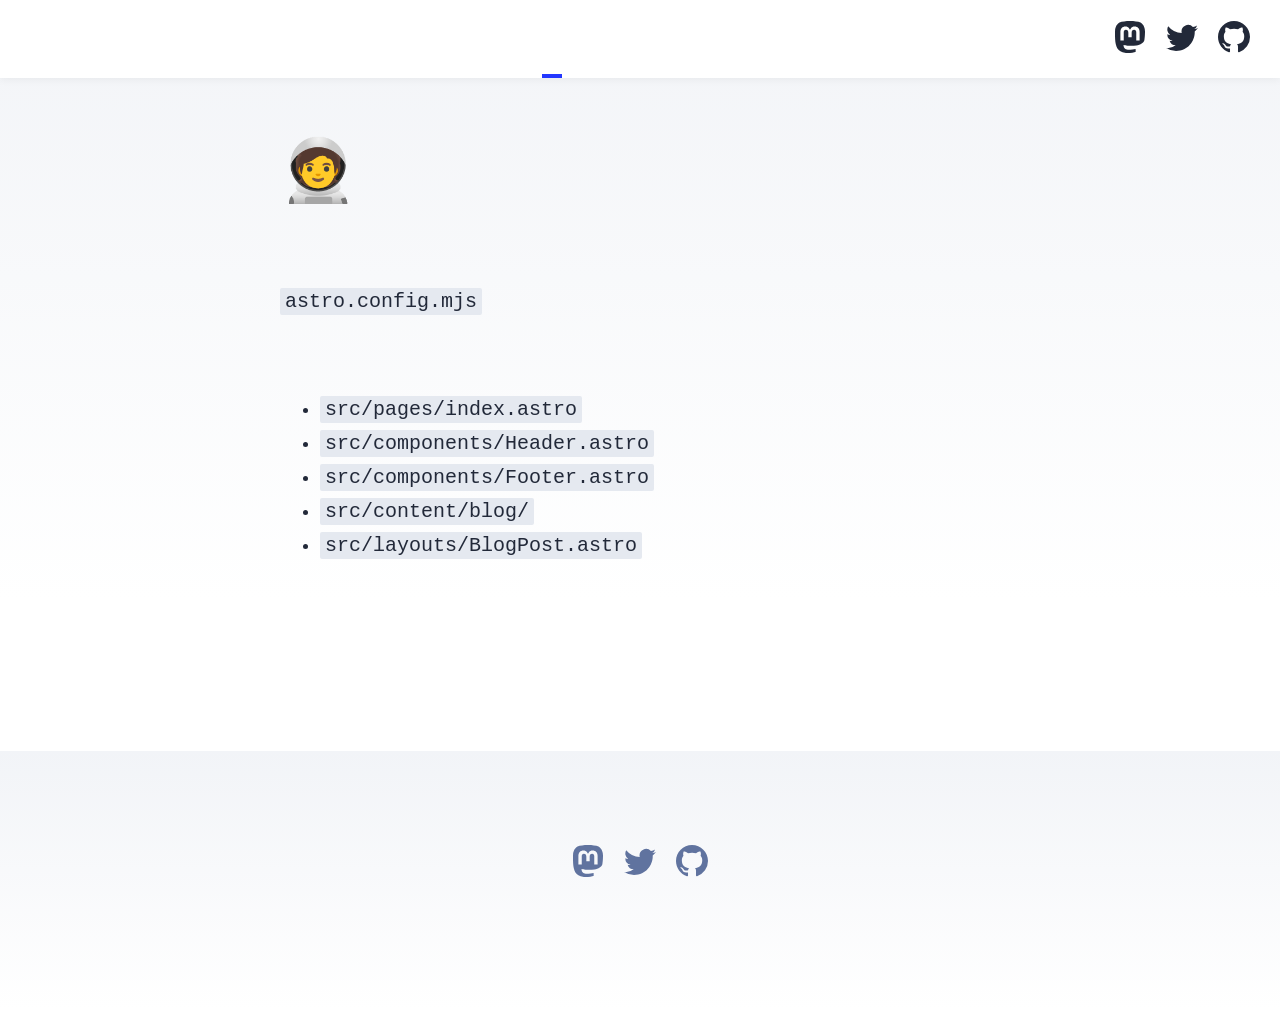
<file: index.html>
<!DOCTYPE html><html lang="en"><head><!-- Global Metadata --><meta charset="utf-8"><meta name="viewport" content="width=device-width,initial-scale=1"><link rel="icon" type="image/svg+xml" href="/favicon.svg"><link rel="icon" href="/favicon.ico"><link rel="sitemap" href="/sitemap-index.xml"><link rel="alternate" type="application/rss+xml" title="Astro Blog" href="https://example.com/rss.xml"><meta name="generator" content="Astro v7.1.3"><style>@font-face{font-family:Atkinson-c7f4c4e8b285552f;src:url("/_astro/fonts/89758defcfa85239.woff") format("woff");font-display:swap;font-weight:400;font-style:normal;}@font-face{font-family:Atkinson-c7f4c4e8b285552f;src:url("/_astro/fonts/14aa8dd5744dd4bc.woff") format("woff");font-display:swap;font-weight:700;font-style:normal;}@font-face{font-family:"Atkinson-c7f4c4e8b285552f fallback: Arial";src:local("Arial");font-display:swap;font-weight:400;font-style:normal;size-adjust:99.3717%;ascent-override:80.1033%;descent-override:25.2587%;line-gap-override:0%;}@font-face{font-family:"Atkinson-c7f4c4e8b285552f fallback: Arial Bold";src:local("Arial Bold");font-display:swap;font-weight:700;font-style:normal;size-adjust:92.2954%;ascent-override:86.2448%;descent-override:27.1953%;line-gap-override:0%;}:root{--font-atkinson:Atkinson-c7f4c4e8b285552f,"Atkinson-c7f4c4e8b285552f fallback: Arial","Atkinson-c7f4c4e8b285552f fallback: Arial Bold",sans-serif;}</style><link rel="preload" href="/_astro/fonts/89758defcfa85239.woff" as="font" type="font/woff" crossorigin><link rel="preload" href="/_astro/fonts/14aa8dd5744dd4bc.woff" as="font" type="font/woff" crossorigin><!-- Canonical URL --><link rel="canonical" href="https://example.com/"><!-- Primary Meta Tags --><title>Astro Blog</title><meta name="description" content="Welcome to my website!"><!-- Open Graph / Facebook --><meta property="og:type" content="website"><meta property="og:url" content="https://example.com/"><meta property="og:title" content="Astro Blog"><meta property="og:description" content="Welcome to my website!"><meta property="og:image" content="https://example.com/_astro/blog-placeholder-1.Bx0Zcyzv.jpg"><!-- Twitter --><meta name="twitter:card" content="summary_large_image"><style>:root{--accent:#2337ff;--accent-dark:#000d8a;--black:15, 18, 25;--gray:96, 115, 159;--gray-light:229, 233, 240;--gray-dark:34, 41, 57;--gray-gradient:rgba(var(--gray-light), 50%), #fff;--box-shadow:0 2px 6px rgba(var(--gray), 25%), 0 8px 24px rgba(var(--gray), 33%), 0 16px 32px rgba(var(--gray), 33%)}body{font-family:var(--font-atkinson);text-align:left;background:linear-gradient(var(--gray-gradient)) no-repeat;word-wrap:break-word;overflow-wrap:break-word;color:rgb(var(--gray-dark));background-size:100% 600px;margin:0;padding:0;font-size:20px;line-height:1.7}main{width:720px;max-width:calc(100% - 2em);margin:auto;padding:3em 1em}h1,h2,h3,h4,h5,h6{color:rgb(var(--black));margin:0 0 .5rem;line-height:1.2}h1{font-size:3.052em}h2{font-size:2.441em}h3{font-size:1.953em}h4{font-size:1.563em}h5{font-size:1.25em}strong,b{font-weight:700}a,a:hover{color:var(--accent)}p{margin-bottom:1em}.prose p{margin-bottom:2em}textarea{width:100%;font-size:16px}input{font-size:16px}table{width:100%}img{border-radius:8px;max-width:100%;height:auto}code{background-color:rgb(var(--gray-light));border-radius:2px;padding:2px 5px}pre{border-radius:8px;padding:1.5em}pre>code{all:unset}blockquote{border-left:4px solid var(--accent);margin:0;padding:0 0 0 20px;font-size:1.333em}hr{border:none;border-top:1px solid rgb(var(--gray-light))}@media (width<=720px){body{font-size:18px}main{padding:1em}}.sr-only{clip:rect(1px 1px 1px 1px);clip:rect(1px, 1px, 1px, 1px);clip-path:inset(50%);white-space:nowrap;border:0;width:1px;height:1px;margin:0;padding:0;overflow:hidden;position:absolute!important}footer[data-astro-cid-jo6i4kqk]{background:linear-gradient(var(--gray-gradient)) no-repeat;color:rgb(var(--gray));text-align:center;padding:2em 1em 6em}.social-links[data-astro-cid-jo6i4kqk]{justify-content:center;gap:1em;margin-top:1em;display:flex}.social-links[data-astro-cid-jo6i4kqk] a[data-astro-cid-jo6i4kqk]{color:rgb(var(--gray));text-decoration:none}.social-links[data-astro-cid-jo6i4kqk] a[data-astro-cid-jo6i4kqk]:hover{color:rgb(var(--gray-dark))}header[data-astro-cid-nen7h5rs]{box-shadow:0 2px 8px rgba(var(--black), 5%);background:#fff;margin:0;padding:0 1em}h2[data-astro-cid-nen7h5rs]{margin:0;font-size:1em}h2[data-astro-cid-nen7h5rs] a[data-astro-cid-nen7h5rs],h2[data-astro-cid-nen7h5rs] a[data-astro-cid-nen7h5rs].active{text-decoration:none}nav[data-astro-cid-nen7h5rs]{justify-content:space-between;align-items:center;display:flex}nav[data-astro-cid-nen7h5rs] a[data-astro-cid-nen7h5rs]{color:var(--black);border-bottom:4px solid #0000;padding:1em .5em;text-decoration:none}nav[data-astro-cid-nen7h5rs] a[data-astro-cid-nen7h5rs].active{border-bottom-color:var(--accent);text-decoration:none}.social-links[data-astro-cid-nen7h5rs],.social-links[data-astro-cid-nen7h5rs] a[data-astro-cid-nen7h5rs]{display:flex}@media (width<=720px){.social-links[data-astro-cid-nen7h5rs]{display:none}}
a[data-astro-cid-evkijfd6]{text-decoration:none;display:inline-block}a[data-astro-cid-evkijfd6].active{font-weight:bolder;text-decoration:underline}
</style></head><body><header data-astro-cid-nen7h5rs><nav data-astro-cid-nen7h5rs><h2 data-astro-cid-nen7h5rs><a href="/" data-astro-cid-nen7h5rs>Astro Blog</a></h2><div class="internal-links" data-astro-cid-nen7h5rs><a href="/" class="active" data-astro-cid-nen7h5rs="true" data-astro-cid-evkijfd6>Home</a><a href="/blog" data-astro-cid-nen7h5rs="true" data-astro-cid-evkijfd6>Blog</a><a href="/about" data-astro-cid-nen7h5rs="true" data-astro-cid-evkijfd6>About</a></div><div class="social-links" data-astro-cid-nen7h5rs><a href="https://m.webtoo.ls/@astro" target="_blank" data-astro-cid-nen7h5rs><span class="sr-only" data-astro-cid-nen7h5rs>Follow Astro on Mastodon</span><svg viewBox="0 0 16 16" aria-hidden="true" width="32" height="32" data-astro-cid-nen7h5rs><path fill="currentColor" d="M11.19 12.195c2.016-.24 3.77-1.475 3.99-2.603.348-1.778.32-4.339.32-4.339 0-3.47-2.286-4.488-2.286-4.488C12.062.238 10.083.017 8.027 0h-.05C5.92.017 3.942.238 2.79.765c0 0-2.285 1.017-2.285 4.488l-.002.662c-.004.64-.007 1.35.011 2.091.083 3.394.626 6.74 3.78 7.57 1.454.383 2.703.463 3.709.408 1.823-.1 2.847-.647 2.847-.647l-.06-1.317s-1.303.41-2.767.36c-1.45-.05-2.98-.156-3.215-1.928a3.614 3.614 0 0 1-.033-.496s1.424.346 3.228.428c1.103.05 2.137-.064 3.188-.189zm1.613-2.47H11.13v-4.08c0-.859-.364-1.295-1.091-1.295-.804 0-1.207.517-1.207 1.541v2.233H7.168V5.89c0-1.024-.403-1.541-1.207-1.541-.727 0-1.091.436-1.091 1.296v4.079H3.197V5.522c0-.859.22-1.541.66-2.046.456-.505 1.052-.764 1.793-.764.856 0 1.504.328 1.933.983L8 4.39l.417-.695c.429-.655 1.077-.983 1.934-.983.74 0 1.336.259 1.791.764.442.505.661 1.187.661 2.046v4.203z" data-astro-cid-nen7h5rs></path></svg></a><a href="https://twitter.com/astrodotbuild" target="_blank" data-astro-cid-nen7h5rs><span class="sr-only" data-astro-cid-nen7h5rs>Follow Astro on Twitter</span><svg viewBox="0 0 16 16" aria-hidden="true" width="32" height="32" data-astro-cid-nen7h5rs><path fill="currentColor" d="M5.026 15c6.038 0 9.341-5.003 9.341-9.334 0-.14 0-.282-.006-.422A6.685 6.685 0 0 0 16 3.542a6.658 6.658 0 0 1-1.889.518 3.301 3.301 0 0 0 1.447-1.817 6.533 6.533 0 0 1-2.087.793A3.286 3.286 0 0 0 7.875 6.03a9.325 9.325 0 0 1-6.767-3.429 3.289 3.289 0 0 0 1.018 4.382A3.323 3.323 0 0 1 .64 6.575v.045a3.288 3.288 0 0 0 2.632 3.218 3.203 3.203 0 0 1-.865.115 3.23 3.23 0 0 1-.614-.057 3.283 3.283 0 0 0 3.067 2.277A6.588 6.588 0 0 1 .78 13.58a6.32 6.32 0 0 1-.78-.045A9.344 9.344 0 0 0 5.026 15z" data-astro-cid-nen7h5rs></path></svg></a><a href="https://github.com/withastro/astro" target="_blank" data-astro-cid-nen7h5rs><span class="sr-only" data-astro-cid-nen7h5rs>Go to Astro's GitHub repo</span><svg viewBox="0 0 16 16" aria-hidden="true" width="32" height="32" data-astro-cid-nen7h5rs><path fill="currentColor" d="M8 0C3.58 0 0 3.58 0 8c0 3.54 2.29 6.53 5.47 7.59.4.07.55-.17.55-.38 0-.19-.01-.82-.01-1.49-2.01.37-2.53-.49-2.69-.94-.09-.23-.48-.94-.82-1.13-.28-.15-.68-.52-.01-.53.63-.01 1.08.58 1.23.82.72 1.21 1.87.87 2.33.66.07-.52.28-.87.51-1.07-1.78-.2-3.64-.89-3.64-3.95 0-.87.31-1.59.82-2.15-.08-.2-.36-1.02.08-2.12 0 0 .67-.21 2.2.82.64-.18 1.32-.27 2-.27.68 0 1.36.09 2 .27 1.53-1.04 2.2-.82 2.2-.82.44 1.1.16 1.92.08 2.12.51.56.82 1.27.82 2.15 0 3.07-1.87 3.75-3.65 3.95.29.25.54.73.54 1.48 0 1.07-.01 1.93-.01 2.2 0 .21.15.46.55.38A8.012 8.012 0 0 0 16 8c0-4.42-3.58-8-8-8z" data-astro-cid-nen7h5rs></path></svg></a></div></nav></header><main><h1>🧑‍🚀 Hello, Astronaut!</h1><p>Welcome to the official <a href="https://astro.build/">Astro</a> blog starter template. This template serves as a lightweight, minimally-styled starting point for anyone looking to build a personal website, blog, or portfolio with Astro.</p><p>This template comes with a few integrations already configured in your<code>astro.config.mjs</code> file. You can customize your setup with<a href="https://astro.build/integrations">Astro Integrations</a> to add tools like Tailwind, React, or Vue to your project.</p><p>Here are a few ideas on how to get started with the template:</p><ul><li>Edit this page in <code>src/pages/index.astro</code></li><li>Edit the site header items in <code>src/components/Header.astro</code></li><li>Add your name to the footer in <code>src/components/Footer.astro</code></li><li>Check out the included blog posts in <code>src/content/blog/</code></li><li>Customize the blog post page layout in <code>src/layouts/BlogPost.astro</code></li></ul><p>Have fun! If you get stuck, remember to<a href="https://docs.astro.build/">read the docs</a>or <a href="https://astro.build/chat">join us on Discord</a> to ask questions.</p><p>Looking for a blog template with a bit more personality? Check out<a href="https://github.com/Charca/astro-blog-template">astro-blog-template</a>by <a href="https://twitter.com/Charca">Maxi Ferreira</a>.</p></main><footer data-astro-cid-jo6i4kqk>&copy; 2026 Your name here. All rights reserved.<div class="social-links" data-astro-cid-jo6i4kqk><a href="https://m.webtoo.ls/@astro" target="_blank" data-astro-cid-jo6i4kqk><span class="sr-only" data-astro-cid-jo6i4kqk>Follow Astro on Mastodon</span><svg viewBox="0 0 16 16" aria-hidden="true" width="32" height="32" astro-icon="social/mastodon" data-astro-cid-jo6i4kqk><path fill="currentColor" d="M11.19 12.195c2.016-.24 3.77-1.475 3.99-2.603.348-1.778.32-4.339.32-4.339 0-3.47-2.286-4.488-2.286-4.488C12.062.238 10.083.017 8.027 0h-.05C5.92.017 3.942.238 2.79.765c0 0-2.285 1.017-2.285 4.488l-.002.662c-.004.64-.007 1.35.011 2.091.083 3.394.626 6.74 3.78 7.57 1.454.383 2.703.463 3.709.408 1.823-.1 2.847-.647 2.847-.647l-.06-1.317s-1.303.41-2.767.36c-1.45-.05-2.98-.156-3.215-1.928a3.614 3.614 0 0 1-.033-.496s1.424.346 3.228.428c1.103.05 2.137-.064 3.188-.189zm1.613-2.47H11.13v-4.08c0-.859-.364-1.295-1.091-1.295-.804 0-1.207.517-1.207 1.541v2.233H7.168V5.89c0-1.024-.403-1.541-1.207-1.541-.727 0-1.091.436-1.091 1.296v4.079H3.197V5.522c0-.859.22-1.541.66-2.046.456-.505 1.052-.764 1.793-.764.856 0 1.504.328 1.933.983L8 4.39l.417-.695c.429-.655 1.077-.983 1.934-.983.74 0 1.336.259 1.791.764.442.505.661 1.187.661 2.046v4.203z" data-astro-cid-jo6i4kqk></path></svg></a><a href="https://twitter.com/astrodotbuild" target="_blank" data-astro-cid-jo6i4kqk><span class="sr-only" data-astro-cid-jo6i4kqk>Follow Astro on Twitter</span><svg viewBox="0 0 16 16" aria-hidden="true" width="32" height="32" astro-icon="social/twitter" data-astro-cid-jo6i4kqk><path fill="currentColor" d="M5.026 15c6.038 0 9.341-5.003 9.341-9.334 0-.14 0-.282-.006-.422A6.685 6.685 0 0 0 16 3.542a6.658 6.658 0 0 1-1.889.518 3.301 3.301 0 0 0 1.447-1.817 6.533 6.533 0 0 1-2.087.793A3.286 3.286 0 0 0 7.875 6.03a9.325 9.325 0 0 1-6.767-3.429 3.289 3.289 0 0 0 1.018 4.382A3.323 3.323 0 0 1 .64 6.575v.045a3.288 3.288 0 0 0 2.632 3.218 3.203 3.203 0 0 1-.865.115 3.23 3.23 0 0 1-.614-.057 3.283 3.283 0 0 0 3.067 2.277A6.588 6.588 0 0 1 .78 13.58a6.32 6.32 0 0 1-.78-.045A9.344 9.344 0 0 0 5.026 15z" data-astro-cid-jo6i4kqk></path></svg></a><a href="https://github.com/withastro/astro" target="_blank" data-astro-cid-jo6i4kqk><span class="sr-only" data-astro-cid-jo6i4kqk>Go to Astro's GitHub repo</span><svg viewBox="0 0 16 16" aria-hidden="true" width="32" height="32" astro-icon="social/github" data-astro-cid-jo6i4kqk><path fill="currentColor" d="M8 0C3.58 0 0 3.58 0 8c0 3.54 2.29 6.53 5.47 7.59.4.07.55-.17.55-.38 0-.19-.01-.82-.01-1.49-2.01.37-2.53-.49-2.69-.94-.09-.23-.48-.94-.82-1.13-.28-.15-.68-.52-.01-.53.63-.01 1.08.58 1.23.82.72 1.21 1.87.87 2.33.66.07-.52.28-.87.51-1.07-1.78-.2-3.64-.89-3.64-3.95 0-.87.31-1.59.82-2.15-.08-.2-.36-1.02.08-2.12 0 0 .67-.21 2.2.82.64-.18 1.32-.27 2-.27.68 0 1.36.09 2 .27 1.53-1.04 2.2-.82 2.2-.82.44 1.1.16 1.92.08 2.12.51.56.82 1.27.82 2.15 0 3.07-1.87 3.75-3.65 3.95.29.25.54.73.54 1.48 0 1.07-.01 1.93-.01 2.2 0 .21.15.46.55.38A8.012 8.012 0 0 0 16 8c0-4.42-3.58-8-8-8z" data-astro-cid-jo6i4kqk></path></svg></a></div></footer></body></html>
</file>
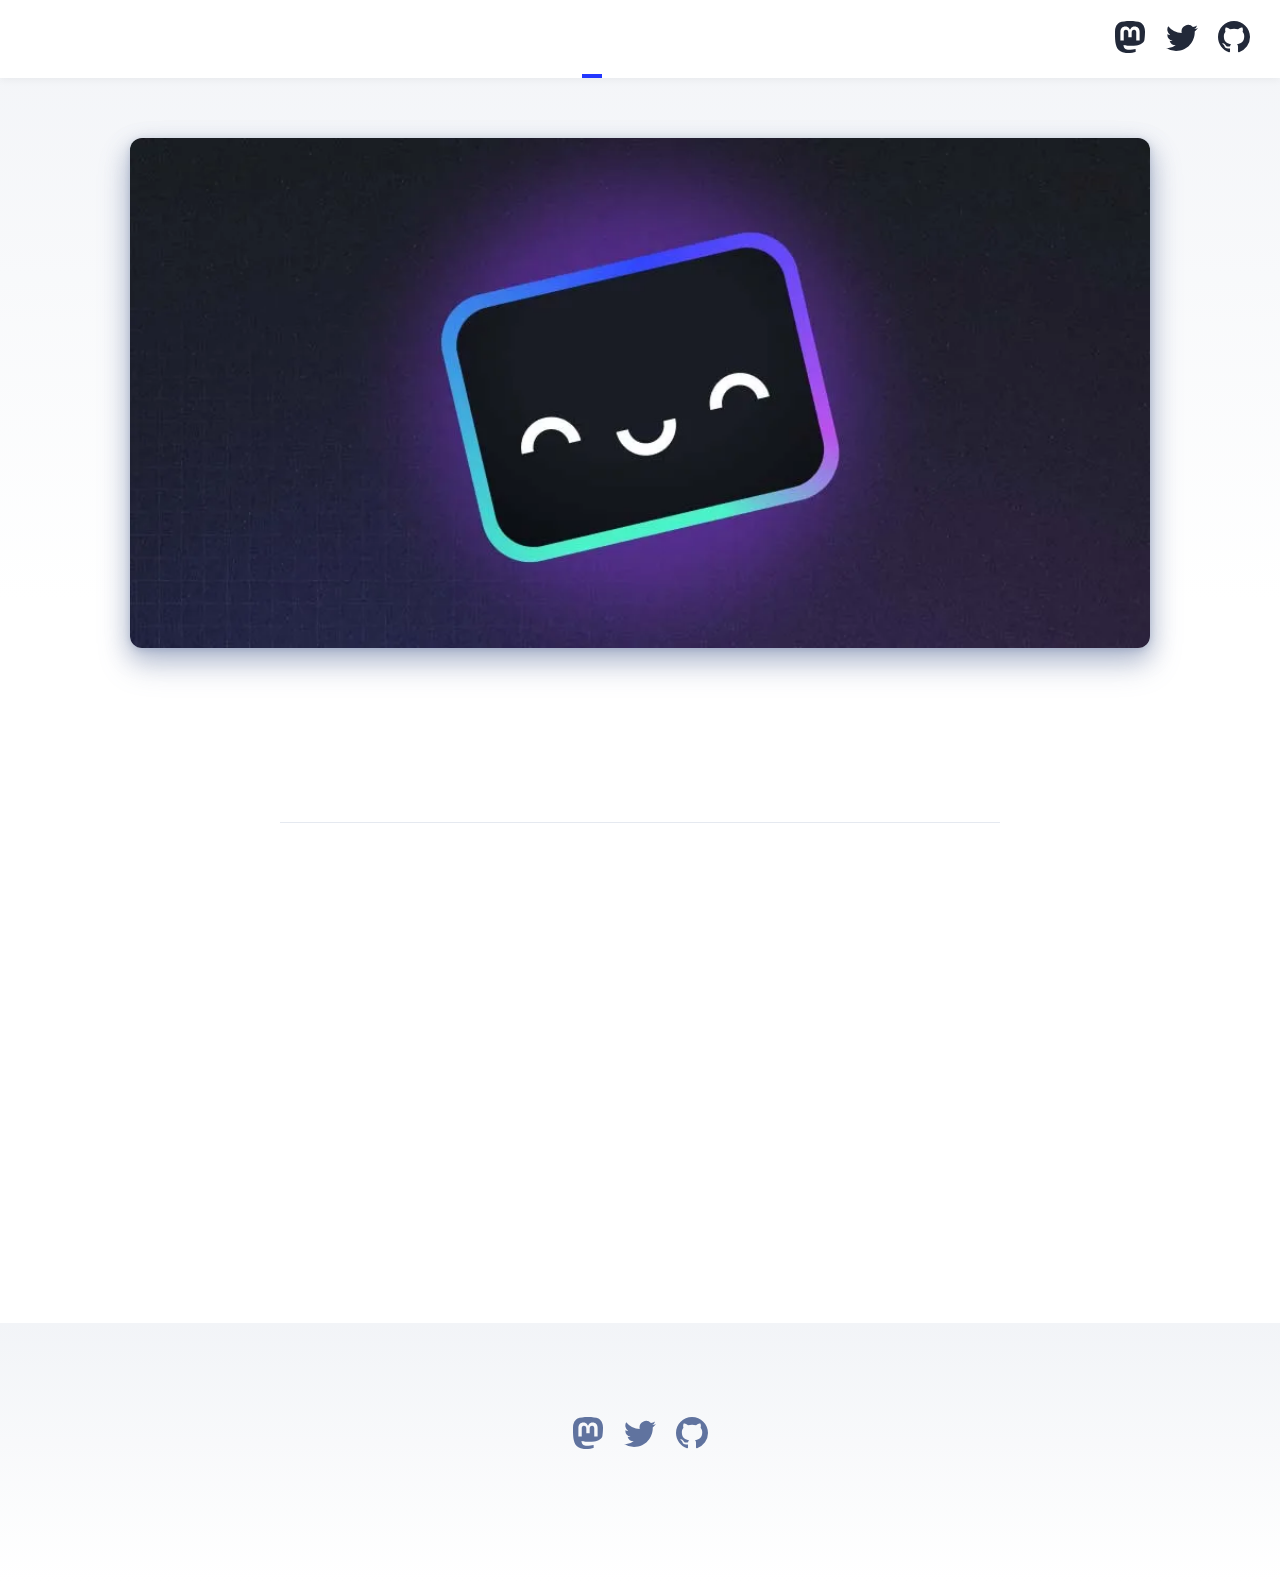
<file: about/index.html>
<!DOCTYPE html><html lang="en" data-astro-cid-tldeq5d5><head><!-- Global Metadata --><meta charset="utf-8"><meta name="viewport" content="width=device-width,initial-scale=1"><link rel="icon" type="image/svg+xml" href="/favicon.svg"><link rel="icon" href="/favicon.ico"><link rel="sitemap" href="/sitemap-index.xml"><link rel="alternate" type="application/rss+xml" title="Astro Blog" href="https://example.com/rss.xml"><meta name="generator" content="Astro v7.1.3"><style>@font-face{font-family:Atkinson-c7f4c4e8b285552f;src:url("/_astro/fonts/89758defcfa85239.woff") format("woff");font-display:swap;font-weight:400;font-style:normal;}@font-face{font-family:Atkinson-c7f4c4e8b285552f;src:url("/_astro/fonts/14aa8dd5744dd4bc.woff") format("woff");font-display:swap;font-weight:700;font-style:normal;}@font-face{font-family:"Atkinson-c7f4c4e8b285552f fallback: Arial";src:local("Arial");font-display:swap;font-weight:400;font-style:normal;size-adjust:99.3717%;ascent-override:80.1033%;descent-override:25.2587%;line-gap-override:0%;}@font-face{font-family:"Atkinson-c7f4c4e8b285552f fallback: Arial Bold";src:local("Arial Bold");font-display:swap;font-weight:700;font-style:normal;size-adjust:92.2954%;ascent-override:86.2448%;descent-override:27.1953%;line-gap-override:0%;}:root{--font-atkinson:Atkinson-c7f4c4e8b285552f,"Atkinson-c7f4c4e8b285552f fallback: Arial","Atkinson-c7f4c4e8b285552f fallback: Arial Bold",sans-serif;}</style><link rel="preload" href="/_astro/fonts/89758defcfa85239.woff" as="font" type="font/woff" crossorigin><link rel="preload" href="/_astro/fonts/14aa8dd5744dd4bc.woff" as="font" type="font/woff" crossorigin><!-- Canonical URL --><link rel="canonical" href="https://example.com/about/"><!-- Primary Meta Tags --><title>About Me</title><meta name="description" content="Lorem ipsum dolor sit amet"><!-- Open Graph / Facebook --><meta property="og:type" content="website"><meta property="og:url" content="https://example.com/about/"><meta property="og:title" content="About Me"><meta property="og:description" content="Lorem ipsum dolor sit amet"><meta property="og:image" content="https://example.com/_astro/blog-placeholder-1.Bx0Zcyzv.jpg"><!-- Twitter --><meta name="twitter:card" content="summary_large_image"><style>:root{--accent:#2337ff;--accent-dark:#000d8a;--black:15, 18, 25;--gray:96, 115, 159;--gray-light:229, 233, 240;--gray-dark:34, 41, 57;--gray-gradient:rgba(var(--gray-light), 50%), #fff;--box-shadow:0 2px 6px rgba(var(--gray), 25%), 0 8px 24px rgba(var(--gray), 33%), 0 16px 32px rgba(var(--gray), 33%)}body{font-family:var(--font-atkinson);text-align:left;background:linear-gradient(var(--gray-gradient)) no-repeat;word-wrap:break-word;overflow-wrap:break-word;color:rgb(var(--gray-dark));background-size:100% 600px;margin:0;padding:0;font-size:20px;line-height:1.7}main{width:720px;max-width:calc(100% - 2em);margin:auto;padding:3em 1em}h1,h2,h3,h4,h5,h6{color:rgb(var(--black));margin:0 0 .5rem;line-height:1.2}h1{font-size:3.052em}h2{font-size:2.441em}h3{font-size:1.953em}h4{font-size:1.563em}h5{font-size:1.25em}strong,b{font-weight:700}a,a:hover{color:var(--accent)}p{margin-bottom:1em}.prose p{margin-bottom:2em}textarea{width:100%;font-size:16px}input{font-size:16px}table{width:100%}img{border-radius:8px;max-width:100%;height:auto}code{background-color:rgb(var(--gray-light));border-radius:2px;padding:2px 5px}pre{border-radius:8px;padding:1.5em}pre>code{all:unset}blockquote{border-left:4px solid var(--accent);margin:0;padding:0 0 0 20px;font-size:1.333em}hr{border:none;border-top:1px solid rgb(var(--gray-light))}@media (width<=720px){body{font-size:18px}main{padding:1em}}.sr-only{clip:rect(1px 1px 1px 1px);clip:rect(1px, 1px, 1px, 1px);clip-path:inset(50%);white-space:nowrap;border:0;width:1px;height:1px;margin:0;padding:0;overflow:hidden;position:absolute!important}footer[data-astro-cid-jo6i4kqk]{background:linear-gradient(var(--gray-gradient)) no-repeat;color:rgb(var(--gray));text-align:center;padding:2em 1em 6em}.social-links[data-astro-cid-jo6i4kqk]{justify-content:center;gap:1em;margin-top:1em;display:flex}.social-links[data-astro-cid-jo6i4kqk] a[data-astro-cid-jo6i4kqk]{color:rgb(var(--gray));text-decoration:none}.social-links[data-astro-cid-jo6i4kqk] a[data-astro-cid-jo6i4kqk]:hover{color:rgb(var(--gray-dark))}header[data-astro-cid-nen7h5rs]{box-shadow:0 2px 8px rgba(var(--black), 5%);background:#fff;margin:0;padding:0 1em}h2[data-astro-cid-nen7h5rs]{margin:0;font-size:1em}h2[data-astro-cid-nen7h5rs] a[data-astro-cid-nen7h5rs],h2[data-astro-cid-nen7h5rs] a[data-astro-cid-nen7h5rs].active{text-decoration:none}nav[data-astro-cid-nen7h5rs]{justify-content:space-between;align-items:center;display:flex}nav[data-astro-cid-nen7h5rs] a[data-astro-cid-nen7h5rs]{color:var(--black);border-bottom:4px solid #0000;padding:1em .5em;text-decoration:none}nav[data-astro-cid-nen7h5rs] a[data-astro-cid-nen7h5rs].active{border-bottom-color:var(--accent);text-decoration:none}.social-links[data-astro-cid-nen7h5rs],.social-links[data-astro-cid-nen7h5rs] a[data-astro-cid-nen7h5rs]{display:flex}@media (width<=720px){.social-links[data-astro-cid-nen7h5rs]{display:none}}
main[data-astro-cid-tldeq5d5]{width:calc(100% - 2em);max-width:100%;margin:0}.hero-image[data-astro-cid-tldeq5d5]{width:100%}.hero-image[data-astro-cid-tldeq5d5] img[data-astro-cid-tldeq5d5]{box-shadow:var(--box-shadow);border-radius:12px;margin:0 auto;display:block}.prose[data-astro-cid-tldeq5d5]{width:720px;max-width:calc(100% - 2em);color:rgb(var(--gray-dark));margin:auto;padding:1em}.title[data-astro-cid-tldeq5d5]{text-align:center;margin-bottom:1em;padding:1em 0;line-height:1}.title[data-astro-cid-tldeq5d5] h1[data-astro-cid-tldeq5d5]{margin:0 0 .5em}.date[data-astro-cid-tldeq5d5]{color:rgb(var(--gray));margin-bottom:.5em}.last-updated-on[data-astro-cid-tldeq5d5]{font-style:italic}
a[data-astro-cid-evkijfd6]{text-decoration:none;display:inline-block}a[data-astro-cid-evkijfd6].active{font-weight:bolder;text-decoration:underline}
</style></head><body data-astro-cid-tldeq5d5><header data-astro-cid-nen7h5rs><nav data-astro-cid-nen7h5rs><h2 data-astro-cid-nen7h5rs><a href="/" data-astro-cid-nen7h5rs>Astro Blog</a></h2><div class="internal-links" data-astro-cid-nen7h5rs><a href="/" data-astro-cid-nen7h5rs="true" data-astro-cid-evkijfd6>Home</a><a href="/blog" data-astro-cid-nen7h5rs="true" data-astro-cid-evkijfd6>Blog</a><a href="/about" class="active" data-astro-cid-nen7h5rs="true" data-astro-cid-evkijfd6>About</a></div><div class="social-links" data-astro-cid-nen7h5rs><a href="https://m.webtoo.ls/@astro" target="_blank" data-astro-cid-nen7h5rs><span class="sr-only" data-astro-cid-nen7h5rs>Follow Astro on Mastodon</span><svg viewBox="0 0 16 16" aria-hidden="true" width="32" height="32" data-astro-cid-nen7h5rs><path fill="currentColor" d="M11.19 12.195c2.016-.24 3.77-1.475 3.99-2.603.348-1.778.32-4.339.32-4.339 0-3.47-2.286-4.488-2.286-4.488C12.062.238 10.083.017 8.027 0h-.05C5.92.017 3.942.238 2.79.765c0 0-2.285 1.017-2.285 4.488l-.002.662c-.004.64-.007 1.35.011 2.091.083 3.394.626 6.74 3.78 7.57 1.454.383 2.703.463 3.709.408 1.823-.1 2.847-.647 2.847-.647l-.06-1.317s-1.303.41-2.767.36c-1.45-.05-2.98-.156-3.215-1.928a3.614 3.614 0 0 1-.033-.496s1.424.346 3.228.428c1.103.05 2.137-.064 3.188-.189zm1.613-2.47H11.13v-4.08c0-.859-.364-1.295-1.091-1.295-.804 0-1.207.517-1.207 1.541v2.233H7.168V5.89c0-1.024-.403-1.541-1.207-1.541-.727 0-1.091.436-1.091 1.296v4.079H3.197V5.522c0-.859.22-1.541.66-2.046.456-.505 1.052-.764 1.793-.764.856 0 1.504.328 1.933.983L8 4.39l.417-.695c.429-.655 1.077-.983 1.934-.983.74 0 1.336.259 1.791.764.442.505.661 1.187.661 2.046v4.203z" data-astro-cid-nen7h5rs></path></svg></a><a href="https://twitter.com/astrodotbuild" target="_blank" data-astro-cid-nen7h5rs><span class="sr-only" data-astro-cid-nen7h5rs>Follow Astro on Twitter</span><svg viewBox="0 0 16 16" aria-hidden="true" width="32" height="32" data-astro-cid-nen7h5rs><path fill="currentColor" d="M5.026 15c6.038 0 9.341-5.003 9.341-9.334 0-.14 0-.282-.006-.422A6.685 6.685 0 0 0 16 3.542a6.658 6.658 0 0 1-1.889.518 3.301 3.301 0 0 0 1.447-1.817 6.533 6.533 0 0 1-2.087.793A3.286 3.286 0 0 0 7.875 6.03a9.325 9.325 0 0 1-6.767-3.429 3.289 3.289 0 0 0 1.018 4.382A3.323 3.323 0 0 1 .64 6.575v.045a3.288 3.288 0 0 0 2.632 3.218 3.203 3.203 0 0 1-.865.115 3.23 3.23 0 0 1-.614-.057 3.283 3.283 0 0 0 3.067 2.277A6.588 6.588 0 0 1 .78 13.58a6.32 6.32 0 0 1-.78-.045A9.344 9.344 0 0 0 5.026 15z" data-astro-cid-nen7h5rs></path></svg></a><a href="https://github.com/withastro/astro" target="_blank" data-astro-cid-nen7h5rs><span class="sr-only" data-astro-cid-nen7h5rs>Go to Astro's GitHub repo</span><svg viewBox="0 0 16 16" aria-hidden="true" width="32" height="32" data-astro-cid-nen7h5rs><path fill="currentColor" d="M8 0C3.58 0 0 3.58 0 8c0 3.54 2.29 6.53 5.47 7.59.4.07.55-.17.55-.38 0-.19-.01-.82-.01-1.49-2.01.37-2.53-.49-2.69-.94-.09-.23-.48-.94-.82-1.13-.28-.15-.68-.52-.01-.53.63-.01 1.08.58 1.23.82.72 1.21 1.87.87 2.33.66.07-.52.28-.87.51-1.07-1.78-.2-3.64-.89-3.64-3.95 0-.87.31-1.59.82-2.15-.08-.2-.36-1.02.08-2.12 0 0 .67-.21 2.2.82.64-.18 1.32-.27 2-.27.68 0 1.36.09 2 .27 1.53-1.04 2.2-.82 2.2-.82.44 1.1.16 1.92.08 2.12.51.56.82 1.27.82 2.15 0 3.07-1.87 3.75-3.65 3.95.29.25.54.73.54 1.48 0 1.07-.01 1.93-.01 2.2 0 .21.15.46.55.38A8.012 8.012 0 0 0 16 8c0-4.42-3.58-8-8-8z" data-astro-cid-nen7h5rs></path></svg></a></div></nav></header><main data-astro-cid-tldeq5d5><article data-astro-cid-tldeq5d5><div class="hero-image" data-astro-cid-tldeq5d5><img src="/_astro/blog-placeholder-about.BtEdEmGp_2eecaz.webp" alt data-astro-cid-tldeq5d5="true" loading="lazy" decoding="async" width="1020" height="510"></div><div class="prose" data-astro-cid-tldeq5d5><div class="title" data-astro-cid-tldeq5d5><div class="date" data-astro-cid-tldeq5d5><time datetime="2021-08-08T04:00:00.000Z">Aug 8, 2021</time></div><h1 data-astro-cid-tldeq5d5>About Me</h1><hr data-astro-cid-tldeq5d5></div><p>Lorem ipsum dolor sit amet, consectetur adipiscing elit, sed do eiusmod tempor incididunt ut labore et dolore magna aliqua. Vitae ultricies leo integer malesuada nunc vel risus commodo viverra. Adipiscing enim eu turpis egestas pretium. Euismod elementum nisi quis eleifend quam adipiscing. In hac habitasse platea dictumst vestibulum. Sagittis purus sit amet volutpat. Netus et malesuada fames ac turpis egestas. Eget magna fermentum iaculis eu non diam phasellus vestibulum lorem. Varius sit amet mattis vulputate enim. Habitasse platea dictumst quisque sagittis. Integer quis auctor elit sed vulputate mi. Dictumst quisque sagittis purus sit amet.</p><p>Morbi tristique senectus et netus. Id semper risus in hendrerit gravida rutrum quisque non tellus. Habitasse platea dictumst quisque sagittis purus sit amet. Tellus molestie nunc non blandit massa. Cursus vitae congue mauris rhoncus. Accumsan tortor posuere ac ut. Fringilla urna porttitor rhoncus dolor. Elit ullamcorper dignissim cras tincidunt lobortis. In cursus turpis massa tincidunt dui ut ornare lectus. Integer feugiat scelerisque varius morbi enim nunc. Bibendum neque egestas congue quisque egestas diam. Cras ornare arcu dui vivamus arcu felis bibendum. Dignissim suspendisse in est ante in nibh mauris. Sed tempus urna et pharetra pharetra massa massa ultricies mi.</p><p>Mollis nunc sed id semper risus in. Convallis a cras semper auctor neque. Diam sit amet nisl suscipit. Lacus viverra vitae congue eu consequat ac felis donec. Egestas integer eget aliquet nibh praesent tristique magna sit amet. Eget magna fermentum iaculis eu non diam. In vitae turpis massa sed elementum. Tristique et egestas quis ipsum suspendisse ultrices. Eget lorem dolor sed viverra ipsum. Vel turpis nunc eget lorem dolor sed viverra. Posuere ac ut consequat semper viverra nam. Laoreet suspendisse interdum consectetur libero id faucibus. Diam phasellus vestibulum lorem sed risus ultricies tristique. Rhoncus dolor purus non enim praesent elementum facilisis. Ultrices tincidunt arcu non sodales neque. Tempus egestas sed sed risus pretium quam vulputate. Viverra suspendisse potenti nullam ac tortor vitae purus faucibus ornare. Fringilla urna porttitor rhoncus dolor purus non. Amet dictum sit amet justo donec enim.</p><p>Mattis ullamcorper velit sed ullamcorper morbi tincidunt. Tortor posuere ac ut consequat semper viverra. Tellus mauris a diam maecenas sed enim ut sem viverra. Venenatis urna cursus eget nunc scelerisque viverra mauris in. Arcu ac tortor dignissim convallis aenean et tortor at. Curabitur gravida arcu ac tortor dignissim convallis aenean et tortor. Egestas tellus rutrum tellus pellentesque eu. Fusce ut placerat orci nulla pellentesque dignissim enim sit amet. Ut enim blandit volutpat maecenas volutpat blandit aliquam etiam. Id donec ultrices tincidunt arcu. Id cursus metus aliquam eleifend mi.</p><p>Tempus quam pellentesque nec nam aliquam sem. Risus at ultrices mi tempus imperdiet. Id porta nibh venenatis cras sed felis eget velit. Ipsum a arcu cursus vitae. Facilisis magna etiam tempor orci eu lobortis elementum. Tincidunt dui ut ornare lectus sit. Quisque non tellus orci ac. Blandit libero volutpat sed cras. Nec tincidunt praesent semper feugiat nibh sed pulvinar proin gravida. Egestas integer eget aliquet nibh praesent tristique magna.</p></div></article></main><footer data-astro-cid-jo6i4kqk>&copy; 2026 Your name here. All rights reserved.<div class="social-links" data-astro-cid-jo6i4kqk><a href="https://m.webtoo.ls/@astro" target="_blank" data-astro-cid-jo6i4kqk><span class="sr-only" data-astro-cid-jo6i4kqk>Follow Astro on Mastodon</span><svg viewBox="0 0 16 16" aria-hidden="true" width="32" height="32" astro-icon="social/mastodon" data-astro-cid-jo6i4kqk><path fill="currentColor" d="M11.19 12.195c2.016-.24 3.77-1.475 3.99-2.603.348-1.778.32-4.339.32-4.339 0-3.47-2.286-4.488-2.286-4.488C12.062.238 10.083.017 8.027 0h-.05C5.92.017 3.942.238 2.79.765c0 0-2.285 1.017-2.285 4.488l-.002.662c-.004.64-.007 1.35.011 2.091.083 3.394.626 6.74 3.78 7.57 1.454.383 2.703.463 3.709.408 1.823-.1 2.847-.647 2.847-.647l-.06-1.317s-1.303.41-2.767.36c-1.45-.05-2.98-.156-3.215-1.928a3.614 3.614 0 0 1-.033-.496s1.424.346 3.228.428c1.103.05 2.137-.064 3.188-.189zm1.613-2.47H11.13v-4.08c0-.859-.364-1.295-1.091-1.295-.804 0-1.207.517-1.207 1.541v2.233H7.168V5.89c0-1.024-.403-1.541-1.207-1.541-.727 0-1.091.436-1.091 1.296v4.079H3.197V5.522c0-.859.22-1.541.66-2.046.456-.505 1.052-.764 1.793-.764.856 0 1.504.328 1.933.983L8 4.39l.417-.695c.429-.655 1.077-.983 1.934-.983.74 0 1.336.259 1.791.764.442.505.661 1.187.661 2.046v4.203z" data-astro-cid-jo6i4kqk></path></svg></a><a href="https://twitter.com/astrodotbuild" target="_blank" data-astro-cid-jo6i4kqk><span class="sr-only" data-astro-cid-jo6i4kqk>Follow Astro on Twitter</span><svg viewBox="0 0 16 16" aria-hidden="true" width="32" height="32" astro-icon="social/twitter" data-astro-cid-jo6i4kqk><path fill="currentColor" d="M5.026 15c6.038 0 9.341-5.003 9.341-9.334 0-.14 0-.282-.006-.422A6.685 6.685 0 0 0 16 3.542a6.658 6.658 0 0 1-1.889.518 3.301 3.301 0 0 0 1.447-1.817 6.533 6.533 0 0 1-2.087.793A3.286 3.286 0 0 0 7.875 6.03a9.325 9.325 0 0 1-6.767-3.429 3.289 3.289 0 0 0 1.018 4.382A3.323 3.323 0 0 1 .64 6.575v.045a3.288 3.288 0 0 0 2.632 3.218 3.203 3.203 0 0 1-.865.115 3.23 3.23 0 0 1-.614-.057 3.283 3.283 0 0 0 3.067 2.277A6.588 6.588 0 0 1 .78 13.58a6.32 6.32 0 0 1-.78-.045A9.344 9.344 0 0 0 5.026 15z" data-astro-cid-jo6i4kqk></path></svg></a><a href="https://github.com/withastro/astro" target="_blank" data-astro-cid-jo6i4kqk><span class="sr-only" data-astro-cid-jo6i4kqk>Go to Astro's GitHub repo</span><svg viewBox="0 0 16 16" aria-hidden="true" width="32" height="32" astro-icon="social/github" data-astro-cid-jo6i4kqk><path fill="currentColor" d="M8 0C3.58 0 0 3.58 0 8c0 3.54 2.29 6.53 5.47 7.59.4.07.55-.17.55-.38 0-.19-.01-.82-.01-1.49-2.01.37-2.53-.49-2.69-.94-.09-.23-.48-.94-.82-1.13-.28-.15-.68-.52-.01-.53.63-.01 1.08.58 1.23.82.72 1.21 1.87.87 2.33.66.07-.52.28-.87.51-1.07-1.78-.2-3.64-.89-3.64-3.95 0-.87.31-1.59.82-2.15-.08-.2-.36-1.02.08-2.12 0 0 .67-.21 2.2.82.64-.18 1.32-.27 2-.27.68 0 1.36.09 2 .27 1.53-1.04 2.2-.82 2.2-.82.44 1.1.16 1.92.08 2.12.51.56.82 1.27.82 2.15 0 3.07-1.87 3.75-3.65 3.95.29.25.54.73.54 1.48 0 1.07-.01 1.93-.01 2.2 0 .21.15.46.55.38A8.012 8.012 0 0 0 16 8c0-4.42-3.58-8-8-8z" data-astro-cid-jo6i4kqk></path></svg></a></div></footer></body></html>
</file>
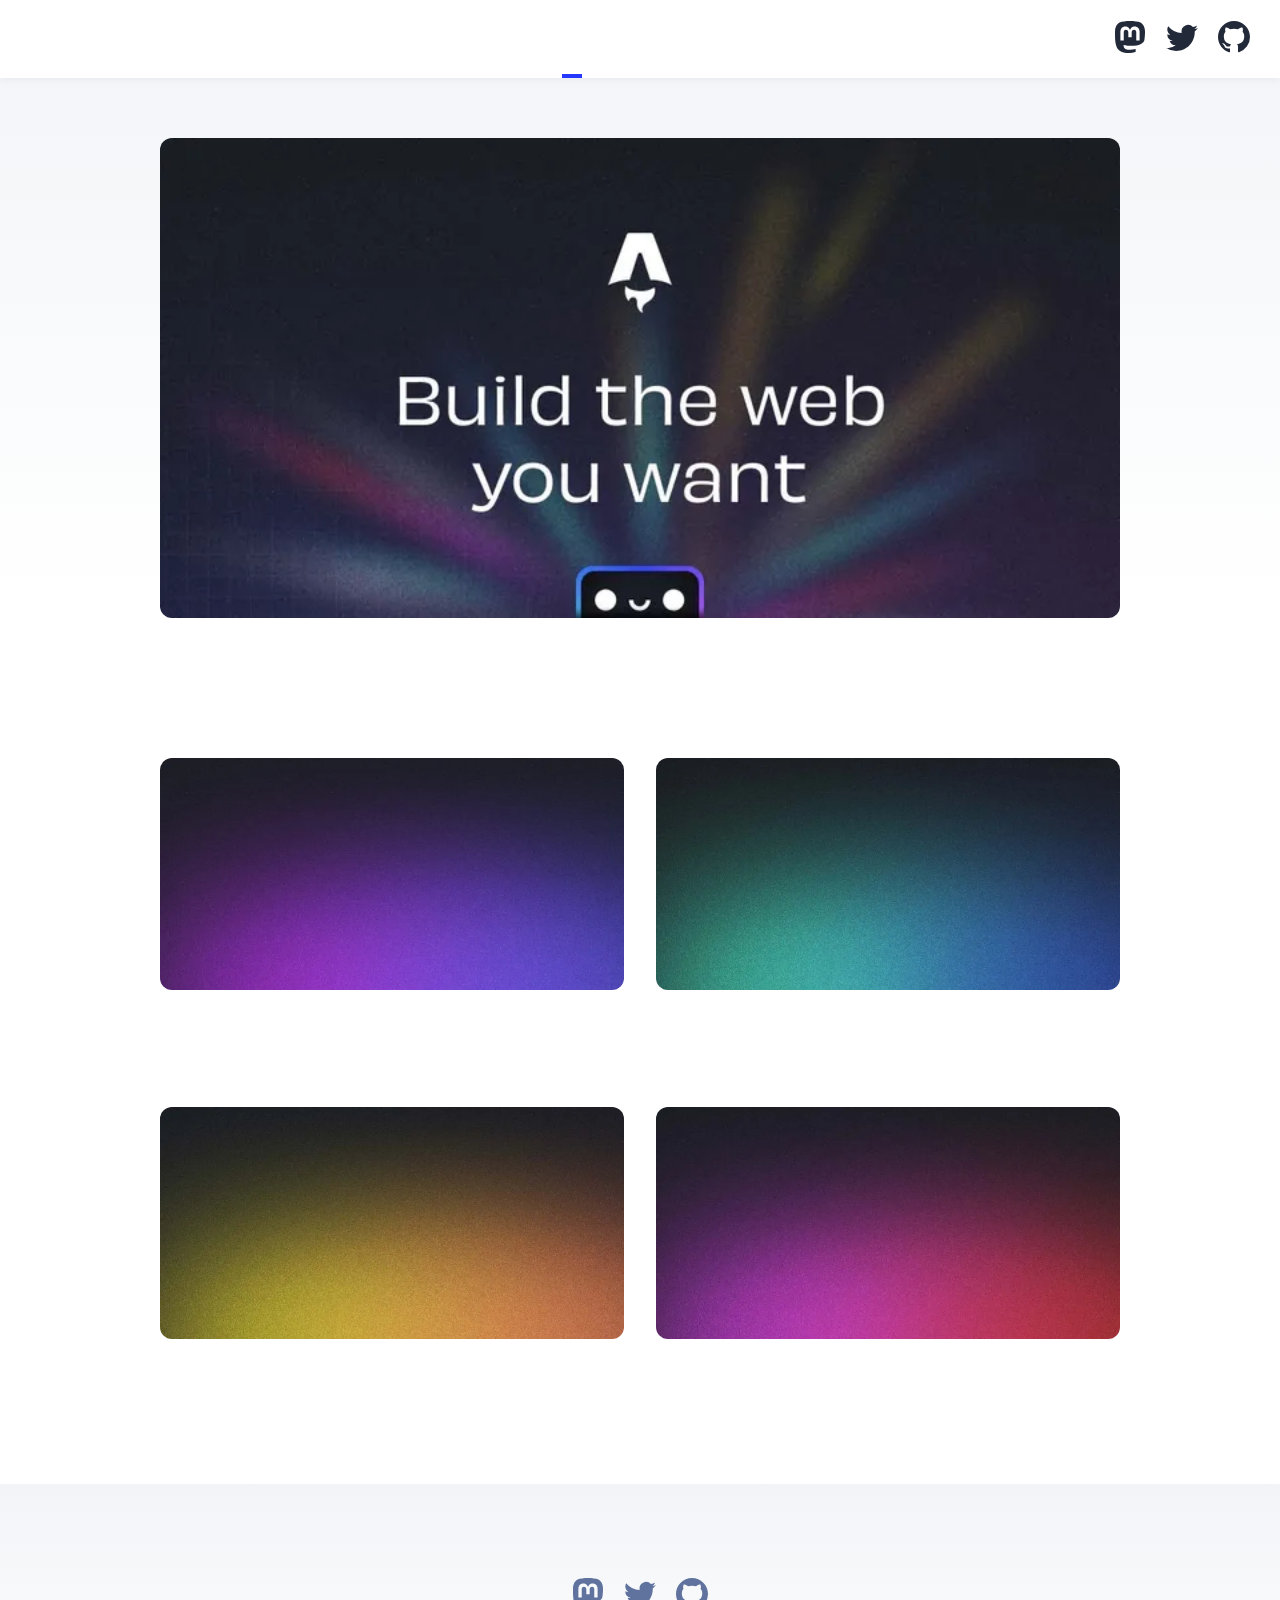
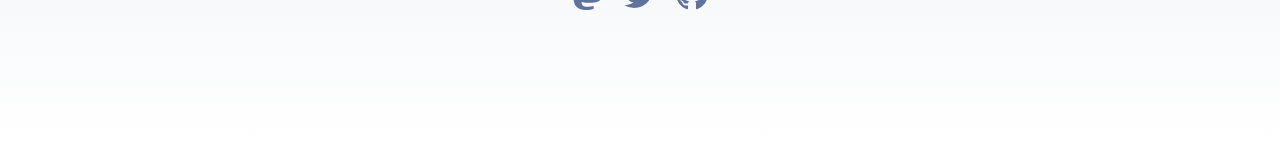
<file: blog/index.html>
<!DOCTYPE html><html lang="en" data-astro-cid-x255k2k2><head><!-- Global Metadata --><meta charset="utf-8"><meta name="viewport" content="width=device-width,initial-scale=1"><link rel="icon" type="image/svg+xml" href="/favicon.svg"><link rel="icon" href="/favicon.ico"><link rel="sitemap" href="/sitemap-index.xml"><link rel="alternate" type="application/rss+xml" title="Astro Blog" href="https://example.com/rss.xml"><meta name="generator" content="Astro v7.1.3"><style>@font-face{font-family:Atkinson-c7f4c4e8b285552f;src:url("/_astro/fonts/89758defcfa85239.woff") format("woff");font-display:swap;font-weight:400;font-style:normal;}@font-face{font-family:Atkinson-c7f4c4e8b285552f;src:url("/_astro/fonts/14aa8dd5744dd4bc.woff") format("woff");font-display:swap;font-weight:700;font-style:normal;}@font-face{font-family:"Atkinson-c7f4c4e8b285552f fallback: Arial";src:local("Arial");font-display:swap;font-weight:400;font-style:normal;size-adjust:99.3717%;ascent-override:80.1033%;descent-override:25.2587%;line-gap-override:0%;}@font-face{font-family:"Atkinson-c7f4c4e8b285552f fallback: Arial Bold";src:local("Arial Bold");font-display:swap;font-weight:700;font-style:normal;size-adjust:92.2954%;ascent-override:86.2448%;descent-override:27.1953%;line-gap-override:0%;}:root{--font-atkinson:Atkinson-c7f4c4e8b285552f,"Atkinson-c7f4c4e8b285552f fallback: Arial","Atkinson-c7f4c4e8b285552f fallback: Arial Bold",sans-serif;}</style><link rel="preload" href="/_astro/fonts/89758defcfa85239.woff" as="font" type="font/woff" crossorigin><link rel="preload" href="/_astro/fonts/14aa8dd5744dd4bc.woff" as="font" type="font/woff" crossorigin><!-- Canonical URL --><link rel="canonical" href="https://example.com/blog/"><!-- Primary Meta Tags --><title>Astro Blog</title><meta name="description" content="Welcome to my website!"><!-- Open Graph / Facebook --><meta property="og:type" content="website"><meta property="og:url" content="https://example.com/blog/"><meta property="og:title" content="Astro Blog"><meta property="og:description" content="Welcome to my website!"><meta property="og:image" content="https://example.com/_astro/blog-placeholder-1.Bx0Zcyzv.jpg"><!-- Twitter --><meta name="twitter:card" content="summary_large_image"><style>:root{--accent:#2337ff;--accent-dark:#000d8a;--black:15, 18, 25;--gray:96, 115, 159;--gray-light:229, 233, 240;--gray-dark:34, 41, 57;--gray-gradient:rgba(var(--gray-light), 50%), #fff;--box-shadow:0 2px 6px rgba(var(--gray), 25%), 0 8px 24px rgba(var(--gray), 33%), 0 16px 32px rgba(var(--gray), 33%)}body{font-family:var(--font-atkinson);text-align:left;background:linear-gradient(var(--gray-gradient)) no-repeat;word-wrap:break-word;overflow-wrap:break-word;color:rgb(var(--gray-dark));background-size:100% 600px;margin:0;padding:0;font-size:20px;line-height:1.7}main{width:720px;max-width:calc(100% - 2em);margin:auto;padding:3em 1em}h1,h2,h3,h4,h5,h6{color:rgb(var(--black));margin:0 0 .5rem;line-height:1.2}h1{font-size:3.052em}h2{font-size:2.441em}h3{font-size:1.953em}h4{font-size:1.563em}h5{font-size:1.25em}strong,b{font-weight:700}a,a:hover{color:var(--accent)}p{margin-bottom:1em}.prose p{margin-bottom:2em}textarea{width:100%;font-size:16px}input{font-size:16px}table{width:100%}img{border-radius:8px;max-width:100%;height:auto}code{background-color:rgb(var(--gray-light));border-radius:2px;padding:2px 5px}pre{border-radius:8px;padding:1.5em}pre>code{all:unset}blockquote{border-left:4px solid var(--accent);margin:0;padding:0 0 0 20px;font-size:1.333em}hr{border:none;border-top:1px solid rgb(var(--gray-light))}@media (width<=720px){body{font-size:18px}main{padding:1em}}.sr-only{clip:rect(1px 1px 1px 1px);clip:rect(1px, 1px, 1px, 1px);clip-path:inset(50%);white-space:nowrap;border:0;width:1px;height:1px;margin:0;padding:0;overflow:hidden;position:absolute!important}footer[data-astro-cid-jo6i4kqk]{background:linear-gradient(var(--gray-gradient)) no-repeat;color:rgb(var(--gray));text-align:center;padding:2em 1em 6em}.social-links[data-astro-cid-jo6i4kqk]{justify-content:center;gap:1em;margin-top:1em;display:flex}.social-links[data-astro-cid-jo6i4kqk] a[data-astro-cid-jo6i4kqk]{color:rgb(var(--gray));text-decoration:none}.social-links[data-astro-cid-jo6i4kqk] a[data-astro-cid-jo6i4kqk]:hover{color:rgb(var(--gray-dark))}header[data-astro-cid-nen7h5rs]{box-shadow:0 2px 8px rgba(var(--black), 5%);background:#fff;margin:0;padding:0 1em}h2[data-astro-cid-nen7h5rs]{margin:0;font-size:1em}h2[data-astro-cid-nen7h5rs] a[data-astro-cid-nen7h5rs],h2[data-astro-cid-nen7h5rs] a[data-astro-cid-nen7h5rs].active{text-decoration:none}nav[data-astro-cid-nen7h5rs]{justify-content:space-between;align-items:center;display:flex}nav[data-astro-cid-nen7h5rs] a[data-astro-cid-nen7h5rs]{color:var(--black);border-bottom:4px solid #0000;padding:1em .5em;text-decoration:none}nav[data-astro-cid-nen7h5rs] a[data-astro-cid-nen7h5rs].active{border-bottom-color:var(--accent);text-decoration:none}.social-links[data-astro-cid-nen7h5rs],.social-links[data-astro-cid-nen7h5rs] a[data-astro-cid-nen7h5rs]{display:flex}@media (width<=720px){.social-links[data-astro-cid-nen7h5rs]{display:none}}
main[data-astro-cid-x255k2k2]{width:960px}ul[data-astro-cid-x255k2k2]{flex-wrap:wrap;gap:2rem;margin:0;padding:0;list-style-type:none;display:flex}ul[data-astro-cid-x255k2k2] li[data-astro-cid-x255k2k2]{width:calc(50% - 1rem)}ul[data-astro-cid-x255k2k2] li[data-astro-cid-x255k2k2] [data-astro-cid-x255k2k2]{text-decoration:none;transition:all .2s}ul[data-astro-cid-x255k2k2] li[data-astro-cid-x255k2k2]:first-child{text-align:center;width:100%;margin-bottom:1rem}ul[data-astro-cid-x255k2k2] li[data-astro-cid-x255k2k2]:first-child img[data-astro-cid-x255k2k2]{width:100%}ul[data-astro-cid-x255k2k2] li[data-astro-cid-x255k2k2]:first-child .title[data-astro-cid-x255k2k2]{font-size:2.369rem}ul[data-astro-cid-x255k2k2] li[data-astro-cid-x255k2k2] img[data-astro-cid-x255k2k2]{border-radius:12px;margin-bottom:.5rem}ul[data-astro-cid-x255k2k2] li[data-astro-cid-x255k2k2] a[data-astro-cid-x255k2k2]{display:block}.title[data-astro-cid-x255k2k2]{color:rgb(var(--black));margin:0;line-height:1}.date[data-astro-cid-x255k2k2]{color:rgb(var(--gray));margin:0}ul[data-astro-cid-x255k2k2] li[data-astro-cid-x255k2k2] a[data-astro-cid-x255k2k2]:hover h4[data-astro-cid-x255k2k2],ul[data-astro-cid-x255k2k2] li[data-astro-cid-x255k2k2] a[data-astro-cid-x255k2k2]:hover .date[data-astro-cid-x255k2k2]{color:rgb(var(--accent))}ul[data-astro-cid-x255k2k2] a[data-astro-cid-x255k2k2]:hover img[data-astro-cid-x255k2k2]{box-shadow:var(--box-shadow)}@media (width<=720px){ul[data-astro-cid-x255k2k2]{gap:.5em}ul[data-astro-cid-x255k2k2] li[data-astro-cid-x255k2k2]{text-align:center;width:100%}ul[data-astro-cid-x255k2k2] li[data-astro-cid-x255k2k2]:first-child{margin-bottom:0}ul[data-astro-cid-x255k2k2] li[data-astro-cid-x255k2k2]:first-child .title[data-astro-cid-x255k2k2]{font-size:1.563em}}
a[data-astro-cid-evkijfd6]{text-decoration:none;display:inline-block}a[data-astro-cid-evkijfd6].active{font-weight:bolder;text-decoration:underline}
</style></head><body data-astro-cid-x255k2k2><header data-astro-cid-nen7h5rs><nav data-astro-cid-nen7h5rs><h2 data-astro-cid-nen7h5rs><a href="/" data-astro-cid-nen7h5rs>Astro Blog</a></h2><div class="internal-links" data-astro-cid-nen7h5rs><a href="/" data-astro-cid-nen7h5rs="true" data-astro-cid-evkijfd6>Home</a><a href="/blog" class="active" data-astro-cid-nen7h5rs="true" data-astro-cid-evkijfd6>Blog</a><a href="/about" data-astro-cid-nen7h5rs="true" data-astro-cid-evkijfd6>About</a></div><div class="social-links" data-astro-cid-nen7h5rs><a href="https://m.webtoo.ls/@astro" target="_blank" data-astro-cid-nen7h5rs><span class="sr-only" data-astro-cid-nen7h5rs>Follow Astro on Mastodon</span><svg viewBox="0 0 16 16" aria-hidden="true" width="32" height="32" data-astro-cid-nen7h5rs><path fill="currentColor" d="M11.19 12.195c2.016-.24 3.77-1.475 3.99-2.603.348-1.778.32-4.339.32-4.339 0-3.47-2.286-4.488-2.286-4.488C12.062.238 10.083.017 8.027 0h-.05C5.92.017 3.942.238 2.79.765c0 0-2.285 1.017-2.285 4.488l-.002.662c-.004.64-.007 1.35.011 2.091.083 3.394.626 6.74 3.78 7.57 1.454.383 2.703.463 3.709.408 1.823-.1 2.847-.647 2.847-.647l-.06-1.317s-1.303.41-2.767.36c-1.45-.05-2.98-.156-3.215-1.928a3.614 3.614 0 0 1-.033-.496s1.424.346 3.228.428c1.103.05 2.137-.064 3.188-.189zm1.613-2.47H11.13v-4.08c0-.859-.364-1.295-1.091-1.295-.804 0-1.207.517-1.207 1.541v2.233H7.168V5.89c0-1.024-.403-1.541-1.207-1.541-.727 0-1.091.436-1.091 1.296v4.079H3.197V5.522c0-.859.22-1.541.66-2.046.456-.505 1.052-.764 1.793-.764.856 0 1.504.328 1.933.983L8 4.39l.417-.695c.429-.655 1.077-.983 1.934-.983.74 0 1.336.259 1.791.764.442.505.661 1.187.661 2.046v4.203z" data-astro-cid-nen7h5rs></path></svg></a><a href="https://twitter.com/astrodotbuild" target="_blank" data-astro-cid-nen7h5rs><span class="sr-only" data-astro-cid-nen7h5rs>Follow Astro on Twitter</span><svg viewBox="0 0 16 16" aria-hidden="true" width="32" height="32" data-astro-cid-nen7h5rs><path fill="currentColor" d="M5.026 15c6.038 0 9.341-5.003 9.341-9.334 0-.14 0-.282-.006-.422A6.685 6.685 0 0 0 16 3.542a6.658 6.658 0 0 1-1.889.518 3.301 3.301 0 0 0 1.447-1.817 6.533 6.533 0 0 1-2.087.793A3.286 3.286 0 0 0 7.875 6.03a9.325 9.325 0 0 1-6.767-3.429 3.289 3.289 0 0 0 1.018 4.382A3.323 3.323 0 0 1 .64 6.575v.045a3.288 3.288 0 0 0 2.632 3.218 3.203 3.203 0 0 1-.865.115 3.23 3.23 0 0 1-.614-.057 3.283 3.283 0 0 0 3.067 2.277A6.588 6.588 0 0 1 .78 13.58a6.32 6.32 0 0 1-.78-.045A9.344 9.344 0 0 0 5.026 15z" data-astro-cid-nen7h5rs></path></svg></a><a href="https://github.com/withastro/astro" target="_blank" data-astro-cid-nen7h5rs><span class="sr-only" data-astro-cid-nen7h5rs>Go to Astro's GitHub repo</span><svg viewBox="0 0 16 16" aria-hidden="true" width="32" height="32" data-astro-cid-nen7h5rs><path fill="currentColor" d="M8 0C3.58 0 0 3.58 0 8c0 3.54 2.29 6.53 5.47 7.59.4.07.55-.17.55-.38 0-.19-.01-.82-.01-1.49-2.01.37-2.53-.49-2.69-.94-.09-.23-.48-.94-.82-1.13-.28-.15-.68-.52-.01-.53.63-.01 1.08.58 1.23.82.72 1.21 1.87.87 2.33.66.07-.52.28-.87.51-1.07-1.78-.2-3.64-.89-3.64-3.95 0-.87.31-1.59.82-2.15-.08-.2-.36-1.02.08-2.12 0 0 .67-.21 2.2.82.64-.18 1.32-.27 2-.27.68 0 1.36.09 2 .27 1.53-1.04 2.2-.82 2.2-.82.44 1.1.16 1.92.08 2.12.51.56.82 1.27.82 2.15 0 3.07-1.87 3.75-3.65 3.95.29.25.54.73.54 1.48 0 1.07-.01 1.93-.01 2.2 0 .21.15.46.55.38A8.012 8.012 0 0 0 16 8c0-4.42-3.58-8-8-8z" data-astro-cid-nen7h5rs></path></svg></a></div></nav></header><main data-astro-cid-x255k2k2><section data-astro-cid-x255k2k2><ul data-astro-cid-x255k2k2><li data-astro-cid-x255k2k2><a href="/blog/markdown-style-guide/" data-astro-cid-x255k2k2><img src="/_astro/blog-placeholder-1.Bx0Zcyzv_Z1v5W1C.webp" alt data-astro-cid-x255k2k2="true" loading="lazy" decoding="async" width="720" height="360"><h4 class="title" data-astro-cid-x255k2k2>Markdown Style Guide</h4><p class="date" data-astro-cid-x255k2k2><time datetime="2024-06-19T04:00:00.000Z">Jun 19, 2024</time></p></a></li><li data-astro-cid-x255k2k2><a href="/blog/using-mdx/" data-astro-cid-x255k2k2><img src="/_astro/blog-placeholder-5.CB3Xi-gp_j9V0O.webp" alt data-astro-cid-x255k2k2="true" loading="lazy" decoding="async" width="720" height="360"><h4 class="title" data-astro-cid-x255k2k2>Using MDX</h4><p class="date" data-astro-cid-x255k2k2><time datetime="2024-06-01T04:00:00.000Z">Jun 1, 2024</time></p></a></li><li data-astro-cid-x255k2k2><a href="/blog/third-post/" data-astro-cid-x255k2k2><img src="/_astro/blog-placeholder-2.1WQRLJGH_15TD1q.webp" alt data-astro-cid-x255k2k2="true" loading="lazy" decoding="async" width="720" height="360"><h4 class="title" data-astro-cid-x255k2k2>Third post</h4><p class="date" data-astro-cid-x255k2k2><time datetime="2022-07-22T04:00:00.000Z">Jul 22, 2022</time></p></a></li><li data-astro-cid-x255k2k2><a href="/blog/second-post/" data-astro-cid-x255k2k2><img src="/_astro/blog-placeholder-4.gLBdjEDe_Z15Ss3d.webp" alt data-astro-cid-x255k2k2="true" loading="lazy" decoding="async" width="720" height="360"><h4 class="title" data-astro-cid-x255k2k2>Second post</h4><p class="date" data-astro-cid-x255k2k2><time datetime="2022-07-15T04:00:00.000Z">Jul 15, 2022</time></p></a></li><li data-astro-cid-x255k2k2><a href="/blog/first-post/" data-astro-cid-x255k2k2><img src="/_astro/blog-placeholder-3.ijrf8Ohr_Z1373cG.webp" alt data-astro-cid-x255k2k2="true" loading="lazy" decoding="async" width="720" height="360"><h4 class="title" data-astro-cid-x255k2k2>First post</h4><p class="date" data-astro-cid-x255k2k2><time datetime="2022-07-08T04:00:00.000Z">Jul 8, 2022</time></p></a></li></ul></section></main><footer data-astro-cid-jo6i4kqk>&copy; 2026 Your name here. All rights reserved.<div class="social-links" data-astro-cid-jo6i4kqk><a href="https://m.webtoo.ls/@astro" target="_blank" data-astro-cid-jo6i4kqk><span class="sr-only" data-astro-cid-jo6i4kqk>Follow Astro on Mastodon</span><svg viewBox="0 0 16 16" aria-hidden="true" width="32" height="32" astro-icon="social/mastodon" data-astro-cid-jo6i4kqk><path fill="currentColor" d="M11.19 12.195c2.016-.24 3.77-1.475 3.99-2.603.348-1.778.32-4.339.32-4.339 0-3.47-2.286-4.488-2.286-4.488C12.062.238 10.083.017 8.027 0h-.05C5.92.017 3.942.238 2.79.765c0 0-2.285 1.017-2.285 4.488l-.002.662c-.004.64-.007 1.35.011 2.091.083 3.394.626 6.74 3.78 7.57 1.454.383 2.703.463 3.709.408 1.823-.1 2.847-.647 2.847-.647l-.06-1.317s-1.303.41-2.767.36c-1.45-.05-2.98-.156-3.215-1.928a3.614 3.614 0 0 1-.033-.496s1.424.346 3.228.428c1.103.05 2.137-.064 3.188-.189zm1.613-2.47H11.13v-4.08c0-.859-.364-1.295-1.091-1.295-.804 0-1.207.517-1.207 1.541v2.233H7.168V5.89c0-1.024-.403-1.541-1.207-1.541-.727 0-1.091.436-1.091 1.296v4.079H3.197V5.522c0-.859.22-1.541.66-2.046.456-.505 1.052-.764 1.793-.764.856 0 1.504.328 1.933.983L8 4.39l.417-.695c.429-.655 1.077-.983 1.934-.983.74 0 1.336.259 1.791.764.442.505.661 1.187.661 2.046v4.203z" data-astro-cid-jo6i4kqk></path></svg></a><a href="https://twitter.com/astrodotbuild" target="_blank" data-astro-cid-jo6i4kqk><span class="sr-only" data-astro-cid-jo6i4kqk>Follow Astro on Twitter</span><svg viewBox="0 0 16 16" aria-hidden="true" width="32" height="32" astro-icon="social/twitter" data-astro-cid-jo6i4kqk><path fill="currentColor" d="M5.026 15c6.038 0 9.341-5.003 9.341-9.334 0-.14 0-.282-.006-.422A6.685 6.685 0 0 0 16 3.542a6.658 6.658 0 0 1-1.889.518 3.301 3.301 0 0 0 1.447-1.817 6.533 6.533 0 0 1-2.087.793A3.286 3.286 0 0 0 7.875 6.03a9.325 9.325 0 0 1-6.767-3.429 3.289 3.289 0 0 0 1.018 4.382A3.323 3.323 0 0 1 .64 6.575v.045a3.288 3.288 0 0 0 2.632 3.218 3.203 3.203 0 0 1-.865.115 3.23 3.23 0 0 1-.614-.057 3.283 3.283 0 0 0 3.067 2.277A6.588 6.588 0 0 1 .78 13.58a6.32 6.32 0 0 1-.78-.045A9.344 9.344 0 0 0 5.026 15z" data-astro-cid-jo6i4kqk></path></svg></a><a href="https://github.com/withastro/astro" target="_blank" data-astro-cid-jo6i4kqk><span class="sr-only" data-astro-cid-jo6i4kqk>Go to Astro's GitHub repo</span><svg viewBox="0 0 16 16" aria-hidden="true" width="32" height="32" astro-icon="social/github" data-astro-cid-jo6i4kqk><path fill="currentColor" d="M8 0C3.58 0 0 3.58 0 8c0 3.54 2.29 6.53 5.47 7.59.4.07.55-.17.55-.38 0-.19-.01-.82-.01-1.49-2.01.37-2.53-.49-2.69-.94-.09-.23-.48-.94-.82-1.13-.28-.15-.68-.52-.01-.53.63-.01 1.08.58 1.23.82.72 1.21 1.87.87 2.33.66.07-.52.28-.87.51-1.07-1.78-.2-3.64-.89-3.64-3.95 0-.87.31-1.59.82-2.15-.08-.2-.36-1.02.08-2.12 0 0 .67-.21 2.2.82.64-.18 1.32-.27 2-.27.68 0 1.36.09 2 .27 1.53-1.04 2.2-.82 2.2-.82.44 1.1.16 1.92.08 2.12.51.56.82 1.27.82 2.15 0 3.07-1.87 3.75-3.65 3.95.29.25.54.73.54 1.48 0 1.07-.01 1.93-.01 2.2 0 .21.15.46.55.38A8.012 8.012 0 0 0 16 8c0-4.42-3.58-8-8-8z" data-astro-cid-jo6i4kqk></path></svg></a></div></footer></body></html>
</file>
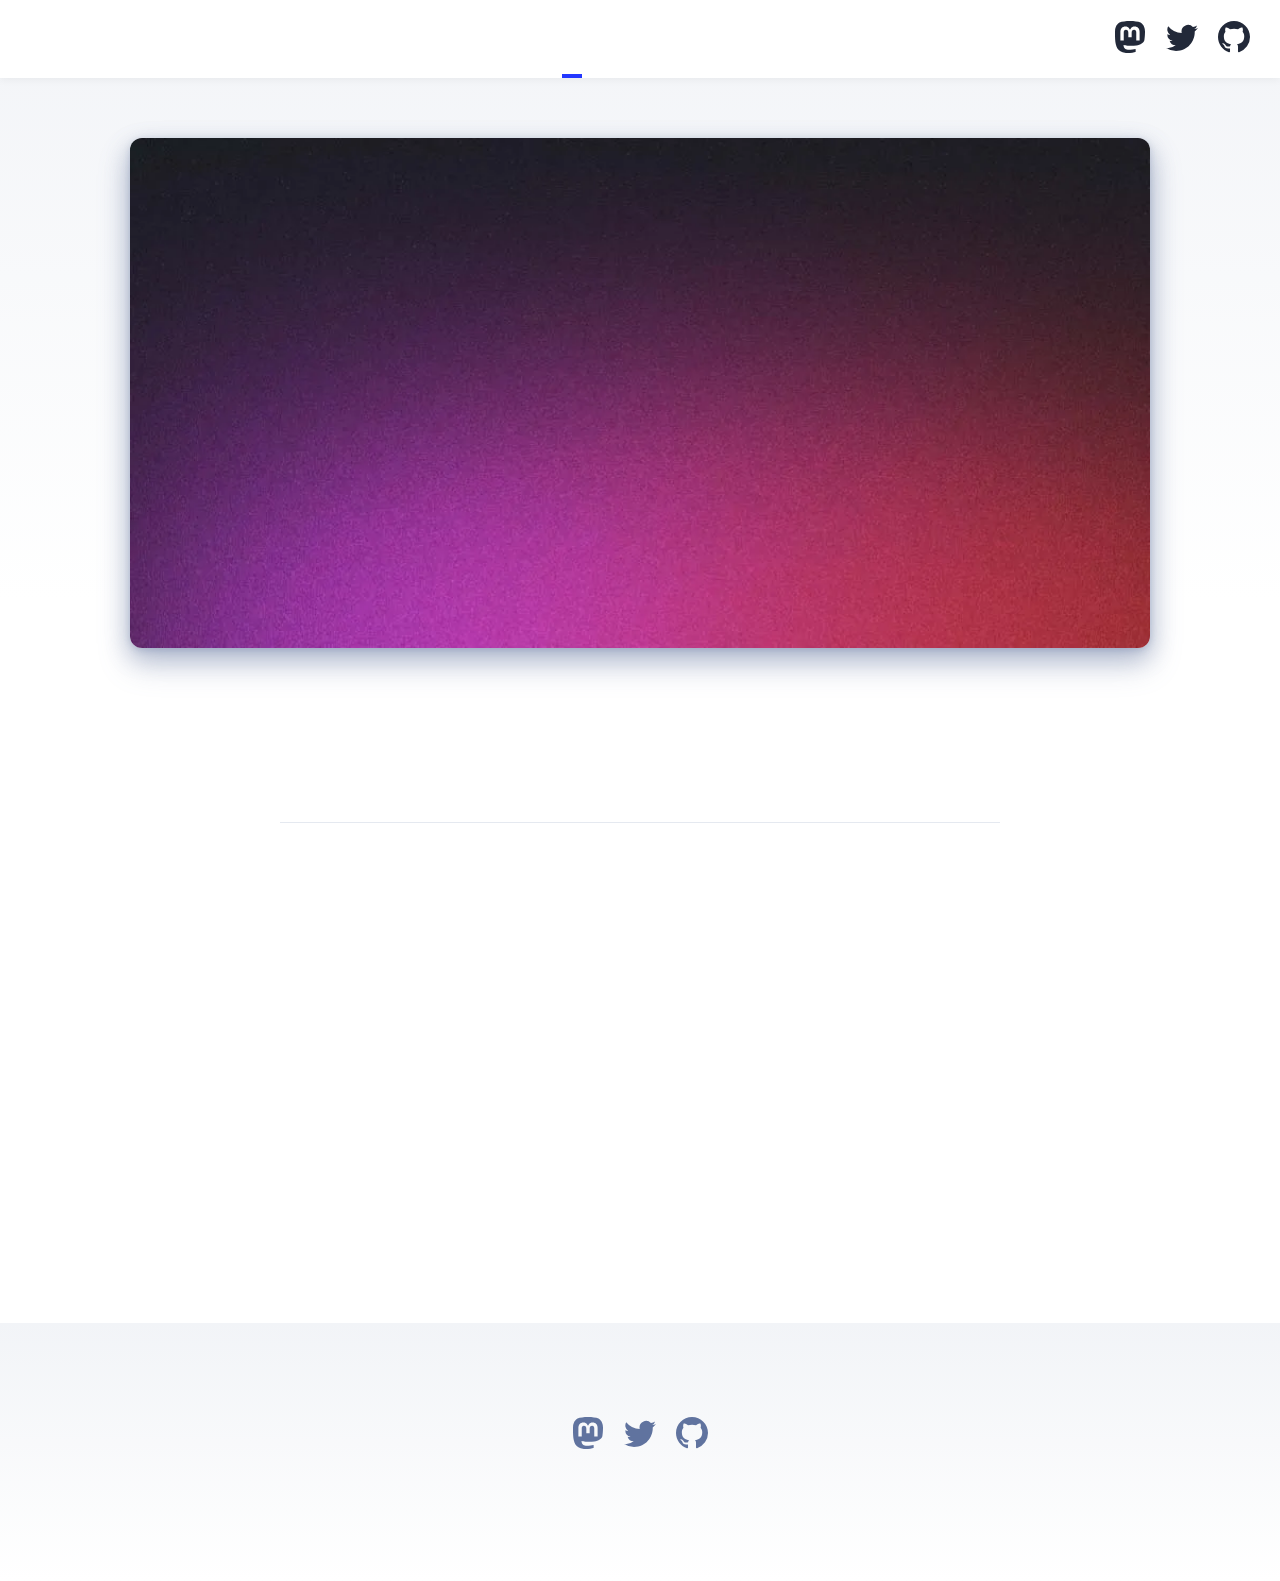
<file: blog/first-post/index.html>
<!DOCTYPE html><html lang="en" data-astro-cid-tldeq5d5><head><!-- Global Metadata --><meta charset="utf-8"><meta name="viewport" content="width=device-width,initial-scale=1"><link rel="icon" type="image/svg+xml" href="/favicon.svg"><link rel="icon" href="/favicon.ico"><link rel="sitemap" href="/sitemap-index.xml"><link rel="alternate" type="application/rss+xml" title="Astro Blog" href="https://example.com/rss.xml"><meta name="generator" content="Astro v7.1.3"><style>@font-face{font-family:Atkinson-c7f4c4e8b285552f;src:url("/_astro/fonts/89758defcfa85239.woff") format("woff");font-display:swap;font-weight:400;font-style:normal;}@font-face{font-family:Atkinson-c7f4c4e8b285552f;src:url("/_astro/fonts/14aa8dd5744dd4bc.woff") format("woff");font-display:swap;font-weight:700;font-style:normal;}@font-face{font-family:"Atkinson-c7f4c4e8b285552f fallback: Arial";src:local("Arial");font-display:swap;font-weight:400;font-style:normal;size-adjust:99.3717%;ascent-override:80.1033%;descent-override:25.2587%;line-gap-override:0%;}@font-face{font-family:"Atkinson-c7f4c4e8b285552f fallback: Arial Bold";src:local("Arial Bold");font-display:swap;font-weight:700;font-style:normal;size-adjust:92.2954%;ascent-override:86.2448%;descent-override:27.1953%;line-gap-override:0%;}:root{--font-atkinson:Atkinson-c7f4c4e8b285552f,"Atkinson-c7f4c4e8b285552f fallback: Arial","Atkinson-c7f4c4e8b285552f fallback: Arial Bold",sans-serif;}</style><link rel="preload" href="/_astro/fonts/89758defcfa85239.woff" as="font" type="font/woff" crossorigin><link rel="preload" href="/_astro/fonts/14aa8dd5744dd4bc.woff" as="font" type="font/woff" crossorigin><!-- Canonical URL --><link rel="canonical" href="https://example.com/blog/first-post/"><!-- Primary Meta Tags --><title>First post</title><meta name="description" content="Lorem ipsum dolor sit amet"><!-- Open Graph / Facebook --><meta property="og:type" content="website"><meta property="og:url" content="https://example.com/blog/first-post/"><meta property="og:title" content="First post"><meta property="og:description" content="Lorem ipsum dolor sit amet"><meta property="og:image" content="https://example.com/_astro/blog-placeholder-1.Bx0Zcyzv.jpg"><!-- Twitter --><meta name="twitter:card" content="summary_large_image"><style>:root{--accent:#2337ff;--accent-dark:#000d8a;--black:15, 18, 25;--gray:96, 115, 159;--gray-light:229, 233, 240;--gray-dark:34, 41, 57;--gray-gradient:rgba(var(--gray-light), 50%), #fff;--box-shadow:0 2px 6px rgba(var(--gray), 25%), 0 8px 24px rgba(var(--gray), 33%), 0 16px 32px rgba(var(--gray), 33%)}body{font-family:var(--font-atkinson);text-align:left;background:linear-gradient(var(--gray-gradient)) no-repeat;word-wrap:break-word;overflow-wrap:break-word;color:rgb(var(--gray-dark));background-size:100% 600px;margin:0;padding:0;font-size:20px;line-height:1.7}main{width:720px;max-width:calc(100% - 2em);margin:auto;padding:3em 1em}h1,h2,h3,h4,h5,h6{color:rgb(var(--black));margin:0 0 .5rem;line-height:1.2}h1{font-size:3.052em}h2{font-size:2.441em}h3{font-size:1.953em}h4{font-size:1.563em}h5{font-size:1.25em}strong,b{font-weight:700}a,a:hover{color:var(--accent)}p{margin-bottom:1em}.prose p{margin-bottom:2em}textarea{width:100%;font-size:16px}input{font-size:16px}table{width:100%}img{border-radius:8px;max-width:100%;height:auto}code{background-color:rgb(var(--gray-light));border-radius:2px;padding:2px 5px}pre{border-radius:8px;padding:1.5em}pre>code{all:unset}blockquote{border-left:4px solid var(--accent);margin:0;padding:0 0 0 20px;font-size:1.333em}hr{border:none;border-top:1px solid rgb(var(--gray-light))}@media (width<=720px){body{font-size:18px}main{padding:1em}}.sr-only{clip:rect(1px 1px 1px 1px);clip:rect(1px, 1px, 1px, 1px);clip-path:inset(50%);white-space:nowrap;border:0;width:1px;height:1px;margin:0;padding:0;overflow:hidden;position:absolute!important}footer[data-astro-cid-jo6i4kqk]{background:linear-gradient(var(--gray-gradient)) no-repeat;color:rgb(var(--gray));text-align:center;padding:2em 1em 6em}.social-links[data-astro-cid-jo6i4kqk]{justify-content:center;gap:1em;margin-top:1em;display:flex}.social-links[data-astro-cid-jo6i4kqk] a[data-astro-cid-jo6i4kqk]{color:rgb(var(--gray));text-decoration:none}.social-links[data-astro-cid-jo6i4kqk] a[data-astro-cid-jo6i4kqk]:hover{color:rgb(var(--gray-dark))}header[data-astro-cid-nen7h5rs]{box-shadow:0 2px 8px rgba(var(--black), 5%);background:#fff;margin:0;padding:0 1em}h2[data-astro-cid-nen7h5rs]{margin:0;font-size:1em}h2[data-astro-cid-nen7h5rs] a[data-astro-cid-nen7h5rs],h2[data-astro-cid-nen7h5rs] a[data-astro-cid-nen7h5rs].active{text-decoration:none}nav[data-astro-cid-nen7h5rs]{justify-content:space-between;align-items:center;display:flex}nav[data-astro-cid-nen7h5rs] a[data-astro-cid-nen7h5rs]{color:var(--black);border-bottom:4px solid #0000;padding:1em .5em;text-decoration:none}nav[data-astro-cid-nen7h5rs] a[data-astro-cid-nen7h5rs].active{border-bottom-color:var(--accent);text-decoration:none}.social-links[data-astro-cid-nen7h5rs],.social-links[data-astro-cid-nen7h5rs] a[data-astro-cid-nen7h5rs]{display:flex}@media (width<=720px){.social-links[data-astro-cid-nen7h5rs]{display:none}}
main[data-astro-cid-tldeq5d5]{width:calc(100% - 2em);max-width:100%;margin:0}.hero-image[data-astro-cid-tldeq5d5]{width:100%}.hero-image[data-astro-cid-tldeq5d5] img[data-astro-cid-tldeq5d5]{box-shadow:var(--box-shadow);border-radius:12px;margin:0 auto;display:block}.prose[data-astro-cid-tldeq5d5]{width:720px;max-width:calc(100% - 2em);color:rgb(var(--gray-dark));margin:auto;padding:1em}.title[data-astro-cid-tldeq5d5]{text-align:center;margin-bottom:1em;padding:1em 0;line-height:1}.title[data-astro-cid-tldeq5d5] h1[data-astro-cid-tldeq5d5]{margin:0 0 .5em}.date[data-astro-cid-tldeq5d5]{color:rgb(var(--gray));margin-bottom:.5em}.last-updated-on[data-astro-cid-tldeq5d5]{font-style:italic}
a[data-astro-cid-evkijfd6]{text-decoration:none;display:inline-block}a[data-astro-cid-evkijfd6].active{font-weight:bolder;text-decoration:underline}
</style></head><body data-astro-cid-tldeq5d5><header data-astro-cid-nen7h5rs><nav data-astro-cid-nen7h5rs><h2 data-astro-cid-nen7h5rs><a href="/" data-astro-cid-nen7h5rs>Astro Blog</a></h2><div class="internal-links" data-astro-cid-nen7h5rs><a href="/" data-astro-cid-nen7h5rs="true" data-astro-cid-evkijfd6>Home</a><a href="/blog" class="active" data-astro-cid-nen7h5rs="true" data-astro-cid-evkijfd6>Blog</a><a href="/about" data-astro-cid-nen7h5rs="true" data-astro-cid-evkijfd6>About</a></div><div class="social-links" data-astro-cid-nen7h5rs><a href="https://m.webtoo.ls/@astro" target="_blank" data-astro-cid-nen7h5rs><span class="sr-only" data-astro-cid-nen7h5rs>Follow Astro on Mastodon</span><svg viewBox="0 0 16 16" aria-hidden="true" width="32" height="32" data-astro-cid-nen7h5rs><path fill="currentColor" d="M11.19 12.195c2.016-.24 3.77-1.475 3.99-2.603.348-1.778.32-4.339.32-4.339 0-3.47-2.286-4.488-2.286-4.488C12.062.238 10.083.017 8.027 0h-.05C5.92.017 3.942.238 2.79.765c0 0-2.285 1.017-2.285 4.488l-.002.662c-.004.64-.007 1.35.011 2.091.083 3.394.626 6.74 3.78 7.57 1.454.383 2.703.463 3.709.408 1.823-.1 2.847-.647 2.847-.647l-.06-1.317s-1.303.41-2.767.36c-1.45-.05-2.98-.156-3.215-1.928a3.614 3.614 0 0 1-.033-.496s1.424.346 3.228.428c1.103.05 2.137-.064 3.188-.189zm1.613-2.47H11.13v-4.08c0-.859-.364-1.295-1.091-1.295-.804 0-1.207.517-1.207 1.541v2.233H7.168V5.89c0-1.024-.403-1.541-1.207-1.541-.727 0-1.091.436-1.091 1.296v4.079H3.197V5.522c0-.859.22-1.541.66-2.046.456-.505 1.052-.764 1.793-.764.856 0 1.504.328 1.933.983L8 4.39l.417-.695c.429-.655 1.077-.983 1.934-.983.74 0 1.336.259 1.791.764.442.505.661 1.187.661 2.046v4.203z" data-astro-cid-nen7h5rs></path></svg></a><a href="https://twitter.com/astrodotbuild" target="_blank" data-astro-cid-nen7h5rs><span class="sr-only" data-astro-cid-nen7h5rs>Follow Astro on Twitter</span><svg viewBox="0 0 16 16" aria-hidden="true" width="32" height="32" data-astro-cid-nen7h5rs><path fill="currentColor" d="M5.026 15c6.038 0 9.341-5.003 9.341-9.334 0-.14 0-.282-.006-.422A6.685 6.685 0 0 0 16 3.542a6.658 6.658 0 0 1-1.889.518 3.301 3.301 0 0 0 1.447-1.817 6.533 6.533 0 0 1-2.087.793A3.286 3.286 0 0 0 7.875 6.03a9.325 9.325 0 0 1-6.767-3.429 3.289 3.289 0 0 0 1.018 4.382A3.323 3.323 0 0 1 .64 6.575v.045a3.288 3.288 0 0 0 2.632 3.218 3.203 3.203 0 0 1-.865.115 3.23 3.23 0 0 1-.614-.057 3.283 3.283 0 0 0 3.067 2.277A6.588 6.588 0 0 1 .78 13.58a6.32 6.32 0 0 1-.78-.045A9.344 9.344 0 0 0 5.026 15z" data-astro-cid-nen7h5rs></path></svg></a><a href="https://github.com/withastro/astro" target="_blank" data-astro-cid-nen7h5rs><span class="sr-only" data-astro-cid-nen7h5rs>Go to Astro's GitHub repo</span><svg viewBox="0 0 16 16" aria-hidden="true" width="32" height="32" data-astro-cid-nen7h5rs><path fill="currentColor" d="M8 0C3.58 0 0 3.58 0 8c0 3.54 2.29 6.53 5.47 7.59.4.07.55-.17.55-.38 0-.19-.01-.82-.01-1.49-2.01.37-2.53-.49-2.69-.94-.09-.23-.48-.94-.82-1.13-.28-.15-.68-.52-.01-.53.63-.01 1.08.58 1.23.82.72 1.21 1.87.87 2.33.66.07-.52.28-.87.51-1.07-1.78-.2-3.64-.89-3.64-3.95 0-.87.31-1.59.82-2.15-.08-.2-.36-1.02.08-2.12 0 0 .67-.21 2.2.82.64-.18 1.32-.27 2-.27.68 0 1.36.09 2 .27 1.53-1.04 2.2-.82 2.2-.82.44 1.1.16 1.92.08 2.12.51.56.82 1.27.82 2.15 0 3.07-1.87 3.75-3.65 3.95.29.25.54.73.54 1.48 0 1.07-.01 1.93-.01 2.2 0 .21.15.46.55.38A8.012 8.012 0 0 0 16 8c0-4.42-3.58-8-8-8z" data-astro-cid-nen7h5rs></path></svg></a></div></nav></header><main data-astro-cid-tldeq5d5><article data-astro-cid-tldeq5d5><div class="hero-image" data-astro-cid-tldeq5d5><img src="/_astro/blog-placeholder-3.ijrf8Ohr_1S4sd1.webp" alt data-astro-cid-tldeq5d5="true" loading="lazy" decoding="async" width="1020" height="510"></div><div class="prose" data-astro-cid-tldeq5d5><div class="title" data-astro-cid-tldeq5d5><div class="date" data-astro-cid-tldeq5d5><time datetime="2022-07-08T04:00:00.000Z">Jul 8, 2022</time></div><h1 data-astro-cid-tldeq5d5>First post</h1><hr data-astro-cid-tldeq5d5></div><p>Lorem ipsum dolor sit amet, consectetur adipiscing elit, sed do eiusmod tempor incididunt ut labore et dolore magna aliqua. Vitae ultricies leo integer malesuada nunc vel risus commodo viverra. Adipiscing enim eu turpis egestas pretium. Euismod elementum nisi quis eleifend quam adipiscing. In hac habitasse platea dictumst vestibulum. Sagittis purus sit amet volutpat. Netus et malesuada fames ac turpis egestas. Eget magna fermentum iaculis eu non diam phasellus vestibulum lorem. Varius sit amet mattis vulputate enim. Habitasse platea dictumst quisque sagittis. Integer quis auctor elit sed vulputate mi. Dictumst quisque sagittis purus sit amet.</p>
<p>Morbi tristique senectus et netus. Id semper risus in hendrerit gravida rutrum quisque non tellus. Habitasse platea dictumst quisque sagittis purus sit amet. Tellus molestie nunc non blandit massa. Cursus vitae congue mauris rhoncus. Accumsan tortor posuere ac ut. Fringilla urna porttitor rhoncus dolor. Elit ullamcorper dignissim cras tincidunt lobortis. In cursus turpis massa tincidunt dui ut ornare lectus. Integer feugiat scelerisque varius morbi enim nunc. Bibendum neque egestas congue quisque egestas diam. Cras ornare arcu dui vivamus arcu felis bibendum. Dignissim suspendisse in est ante in nibh mauris. Sed tempus urna et pharetra pharetra massa massa ultricies mi.</p>
<p>Mollis nunc sed id semper risus in. Convallis a cras semper auctor neque. Diam sit amet nisl suscipit. Lacus viverra vitae congue eu consequat ac felis donec. Egestas integer eget aliquet nibh praesent tristique magna sit amet. Eget magna fermentum iaculis eu non diam. In vitae turpis massa sed elementum. Tristique et egestas quis ipsum suspendisse ultrices. Eget lorem dolor sed viverra ipsum. Vel turpis nunc eget lorem dolor sed viverra. Posuere ac ut consequat semper viverra nam. Laoreet suspendisse interdum consectetur libero id faucibus. Diam phasellus vestibulum lorem sed risus ultricies tristique. Rhoncus dolor purus non enim praesent elementum facilisis. Ultrices tincidunt arcu non sodales neque. Tempus egestas sed sed risus pretium quam vulputate. Viverra suspendisse potenti nullam ac tortor vitae purus faucibus ornare. Fringilla urna porttitor rhoncus dolor purus non. Amet dictum sit amet justo donec enim.</p>
<p>Mattis ullamcorper velit sed ullamcorper morbi tincidunt. Tortor posuere ac ut consequat semper viverra. Tellus mauris a diam maecenas sed enim ut sem viverra. Venenatis urna cursus eget nunc scelerisque viverra mauris in. Arcu ac tortor dignissim convallis aenean et tortor at. Curabitur gravida arcu ac tortor dignissim convallis aenean et tortor. Egestas tellus rutrum tellus pellentesque eu. Fusce ut placerat orci nulla pellentesque dignissim enim sit amet. Ut enim blandit volutpat maecenas volutpat blandit aliquam etiam. Id donec ultrices tincidunt arcu. Id cursus metus aliquam eleifend mi.</p>
<p>Tempus quam pellentesque nec nam aliquam sem. Risus at ultrices mi tempus imperdiet. Id porta nibh venenatis cras sed felis eget velit. Ipsum a arcu cursus vitae. Facilisis magna etiam tempor orci eu lobortis elementum. Tincidunt dui ut ornare lectus sit. Quisque non tellus orci ac. Blandit libero volutpat sed cras. Nec tincidunt praesent semper feugiat nibh sed pulvinar proin gravida. Egestas integer eget aliquet nibh praesent tristique magna.</p>
</div></article></main><footer data-astro-cid-jo6i4kqk>&copy; 2026 Your name here. All rights reserved.<div class="social-links" data-astro-cid-jo6i4kqk><a href="https://m.webtoo.ls/@astro" target="_blank" data-astro-cid-jo6i4kqk><span class="sr-only" data-astro-cid-jo6i4kqk>Follow Astro on Mastodon</span><svg viewBox="0 0 16 16" aria-hidden="true" width="32" height="32" astro-icon="social/mastodon" data-astro-cid-jo6i4kqk><path fill="currentColor" d="M11.19 12.195c2.016-.24 3.77-1.475 3.99-2.603.348-1.778.32-4.339.32-4.339 0-3.47-2.286-4.488-2.286-4.488C12.062.238 10.083.017 8.027 0h-.05C5.92.017 3.942.238 2.79.765c0 0-2.285 1.017-2.285 4.488l-.002.662c-.004.64-.007 1.35.011 2.091.083 3.394.626 6.74 3.78 7.57 1.454.383 2.703.463 3.709.408 1.823-.1 2.847-.647 2.847-.647l-.06-1.317s-1.303.41-2.767.36c-1.45-.05-2.98-.156-3.215-1.928a3.614 3.614 0 0 1-.033-.496s1.424.346 3.228.428c1.103.05 2.137-.064 3.188-.189zm1.613-2.47H11.13v-4.08c0-.859-.364-1.295-1.091-1.295-.804 0-1.207.517-1.207 1.541v2.233H7.168V5.89c0-1.024-.403-1.541-1.207-1.541-.727 0-1.091.436-1.091 1.296v4.079H3.197V5.522c0-.859.22-1.541.66-2.046.456-.505 1.052-.764 1.793-.764.856 0 1.504.328 1.933.983L8 4.39l.417-.695c.429-.655 1.077-.983 1.934-.983.74 0 1.336.259 1.791.764.442.505.661 1.187.661 2.046v4.203z" data-astro-cid-jo6i4kqk></path></svg></a><a href="https://twitter.com/astrodotbuild" target="_blank" data-astro-cid-jo6i4kqk><span class="sr-only" data-astro-cid-jo6i4kqk>Follow Astro on Twitter</span><svg viewBox="0 0 16 16" aria-hidden="true" width="32" height="32" astro-icon="social/twitter" data-astro-cid-jo6i4kqk><path fill="currentColor" d="M5.026 15c6.038 0 9.341-5.003 9.341-9.334 0-.14 0-.282-.006-.422A6.685 6.685 0 0 0 16 3.542a6.658 6.658 0 0 1-1.889.518 3.301 3.301 0 0 0 1.447-1.817 6.533 6.533 0 0 1-2.087.793A3.286 3.286 0 0 0 7.875 6.03a9.325 9.325 0 0 1-6.767-3.429 3.289 3.289 0 0 0 1.018 4.382A3.323 3.323 0 0 1 .64 6.575v.045a3.288 3.288 0 0 0 2.632 3.218 3.203 3.203 0 0 1-.865.115 3.23 3.23 0 0 1-.614-.057 3.283 3.283 0 0 0 3.067 2.277A6.588 6.588 0 0 1 .78 13.58a6.32 6.32 0 0 1-.78-.045A9.344 9.344 0 0 0 5.026 15z" data-astro-cid-jo6i4kqk></path></svg></a><a href="https://github.com/withastro/astro" target="_blank" data-astro-cid-jo6i4kqk><span class="sr-only" data-astro-cid-jo6i4kqk>Go to Astro's GitHub repo</span><svg viewBox="0 0 16 16" aria-hidden="true" width="32" height="32" astro-icon="social/github" data-astro-cid-jo6i4kqk><path fill="currentColor" d="M8 0C3.58 0 0 3.58 0 8c0 3.54 2.29 6.53 5.47 7.59.4.07.55-.17.55-.38 0-.19-.01-.82-.01-1.49-2.01.37-2.53-.49-2.69-.94-.09-.23-.48-.94-.82-1.13-.28-.15-.68-.52-.01-.53.63-.01 1.08.58 1.23.82.72 1.21 1.87.87 2.33.66.07-.52.28-.87.51-1.07-1.78-.2-3.64-.89-3.64-3.95 0-.87.31-1.59.82-2.15-.08-.2-.36-1.02.08-2.12 0 0 .67-.21 2.2.82.64-.18 1.32-.27 2-.27.68 0 1.36.09 2 .27 1.53-1.04 2.2-.82 2.2-.82.44 1.1.16 1.92.08 2.12.51.56.82 1.27.82 2.15 0 3.07-1.87 3.75-3.65 3.95.29.25.54.73.54 1.48 0 1.07-.01 1.93-.01 2.2 0 .21.15.46.55.38A8.012 8.012 0 0 0 16 8c0-4.42-3.58-8-8-8z" data-astro-cid-jo6i4kqk></path></svg></a></div></footer></body></html>
</file>
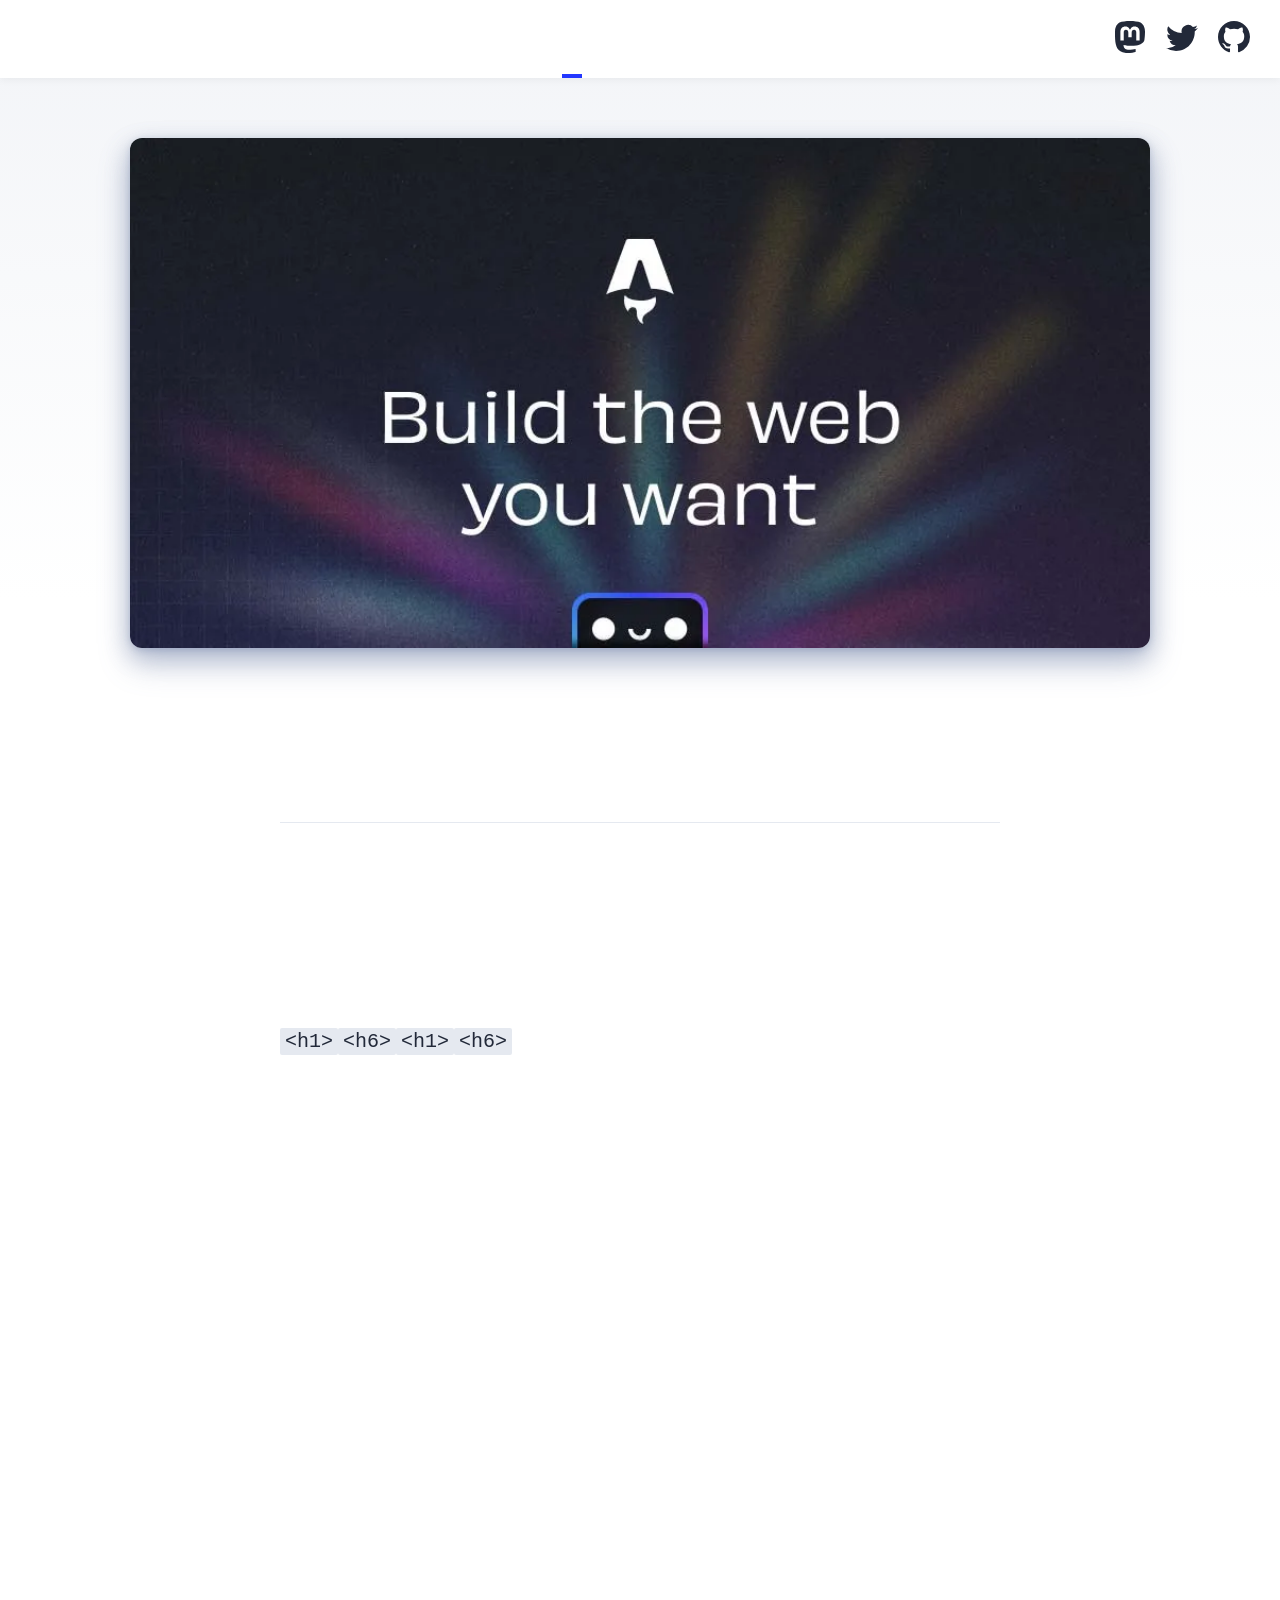
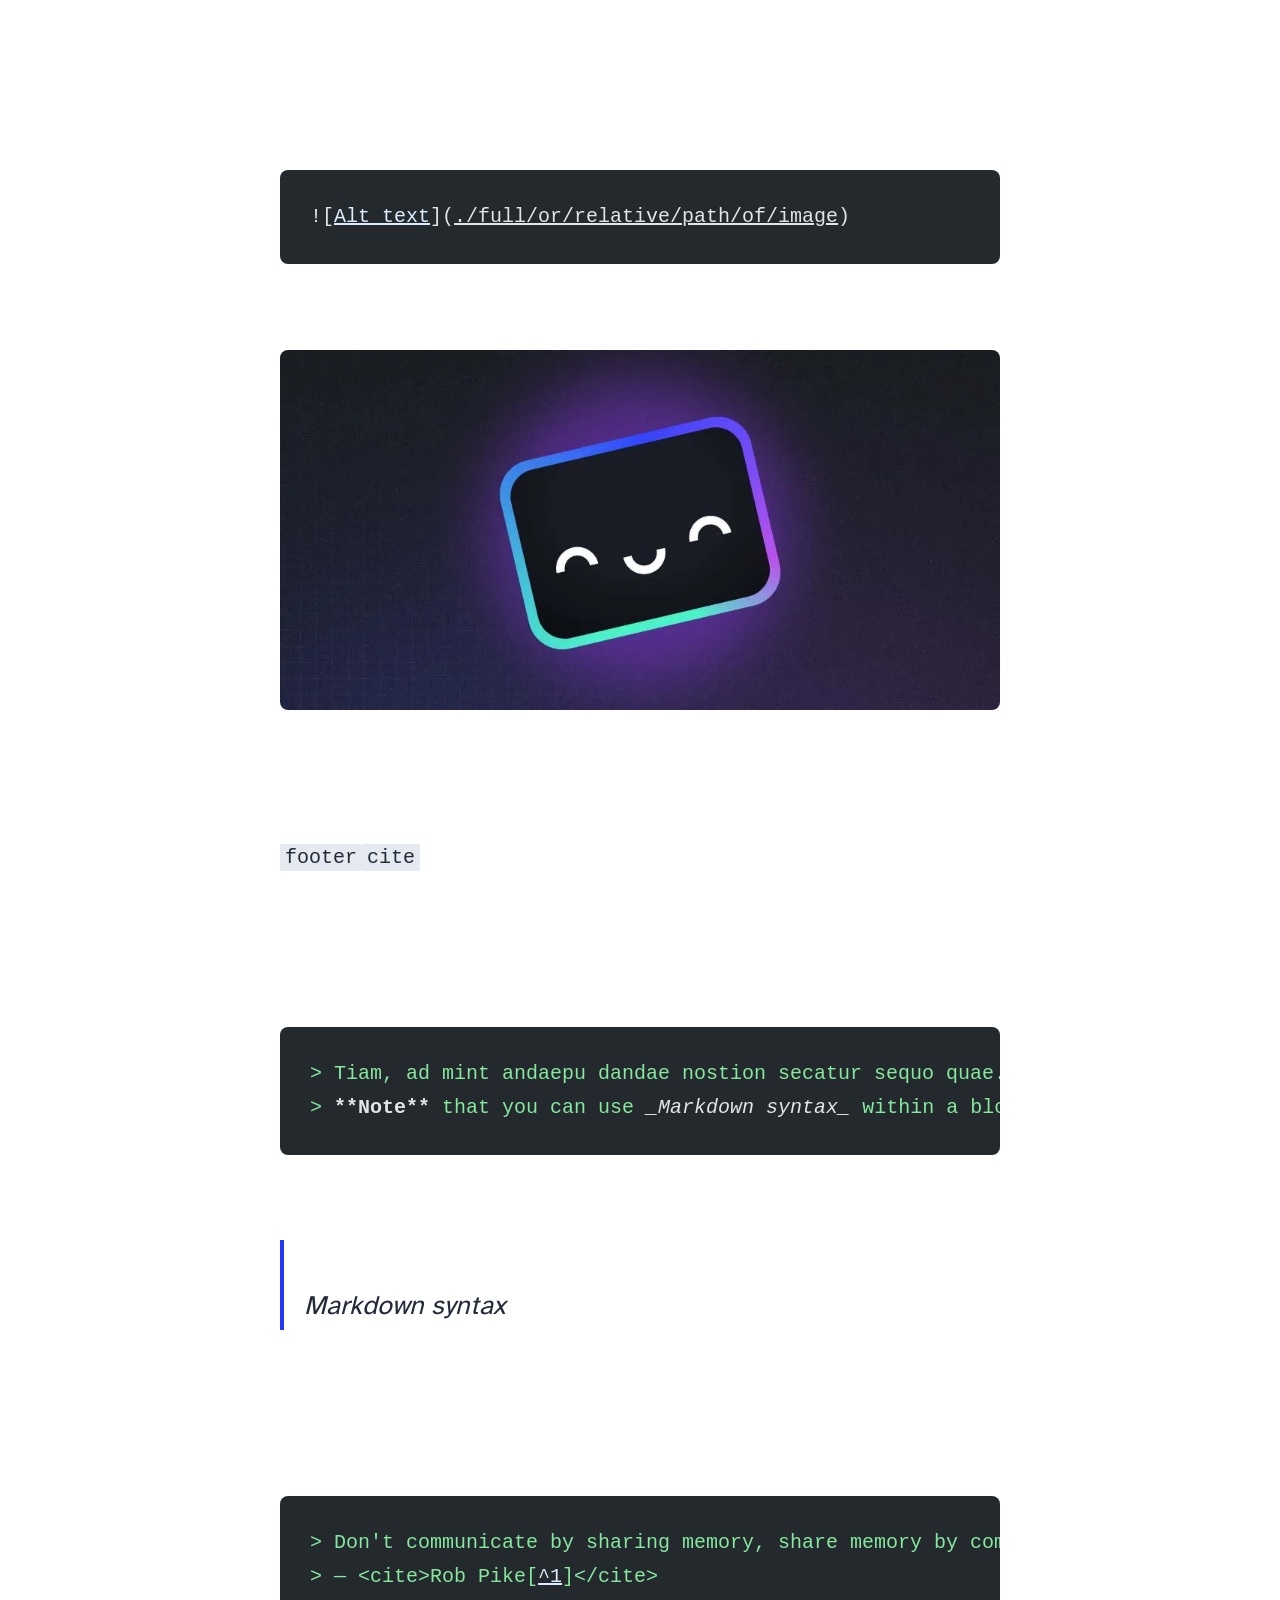
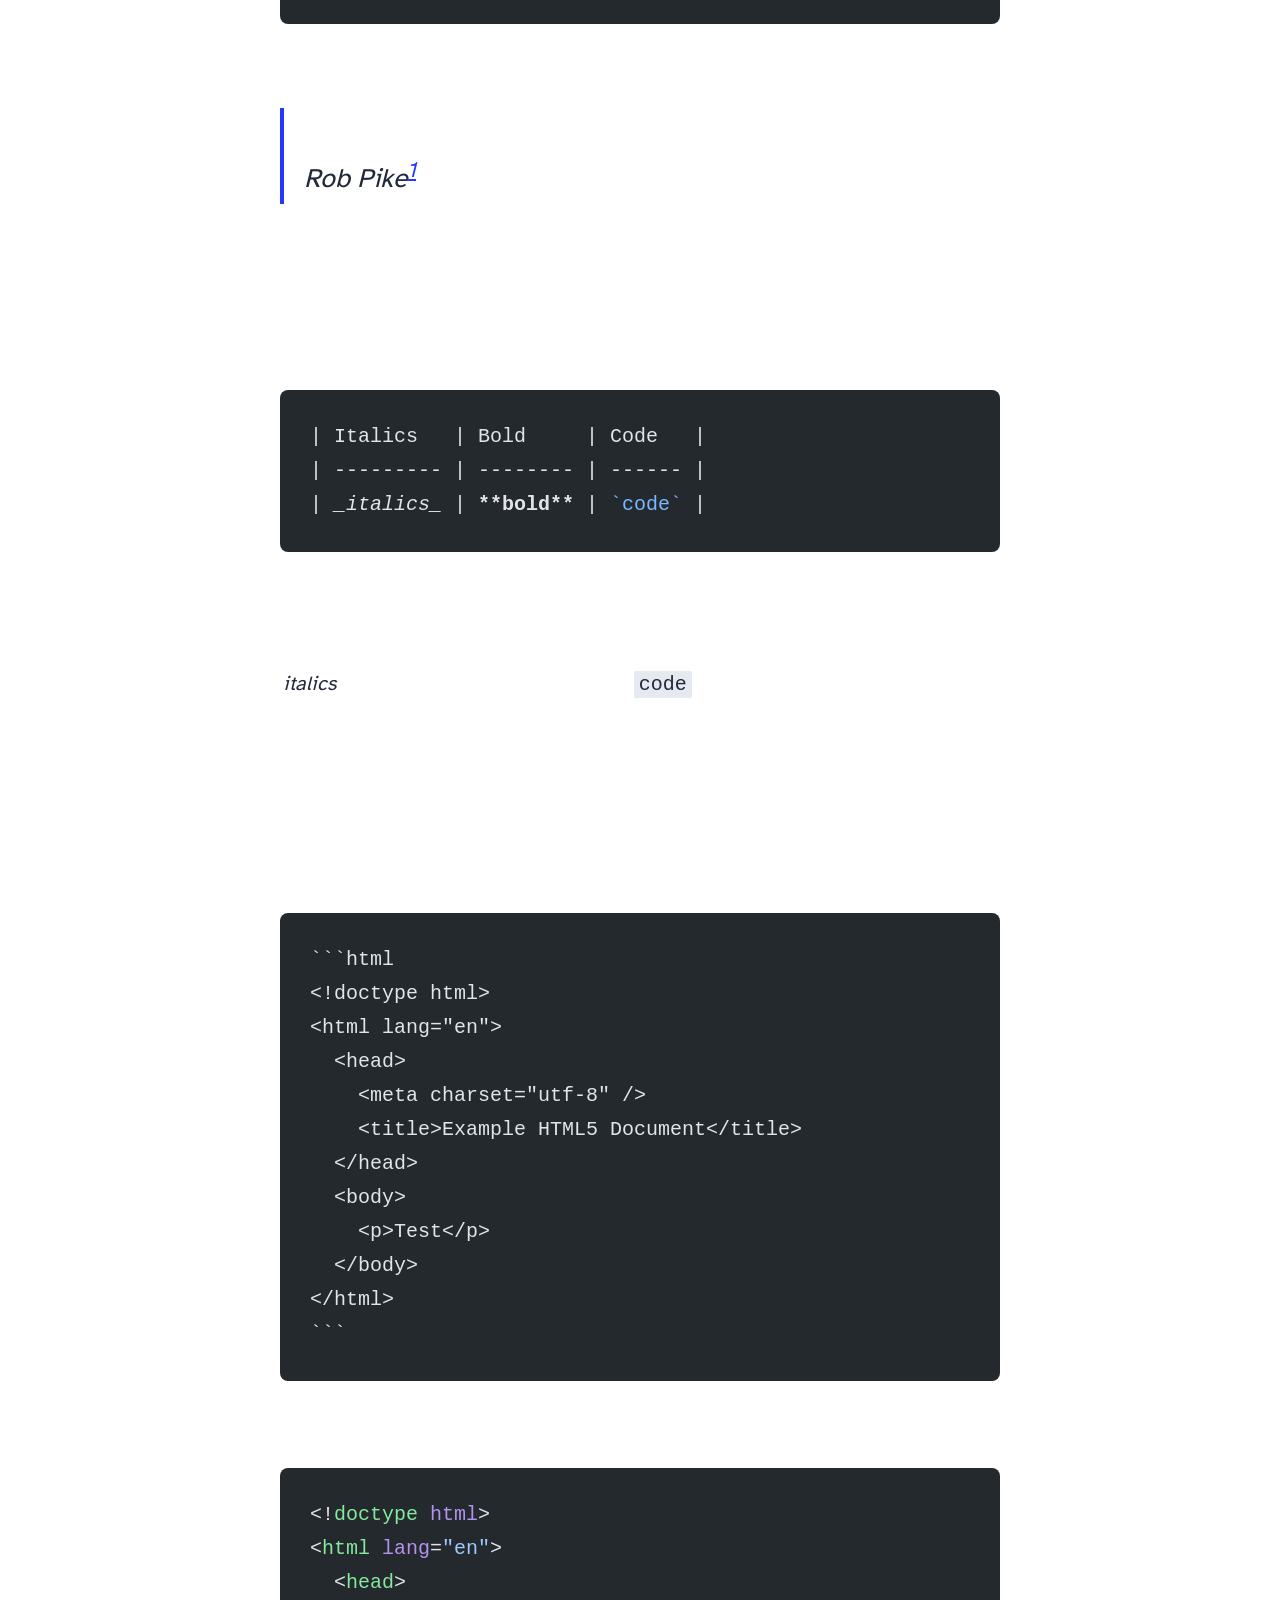
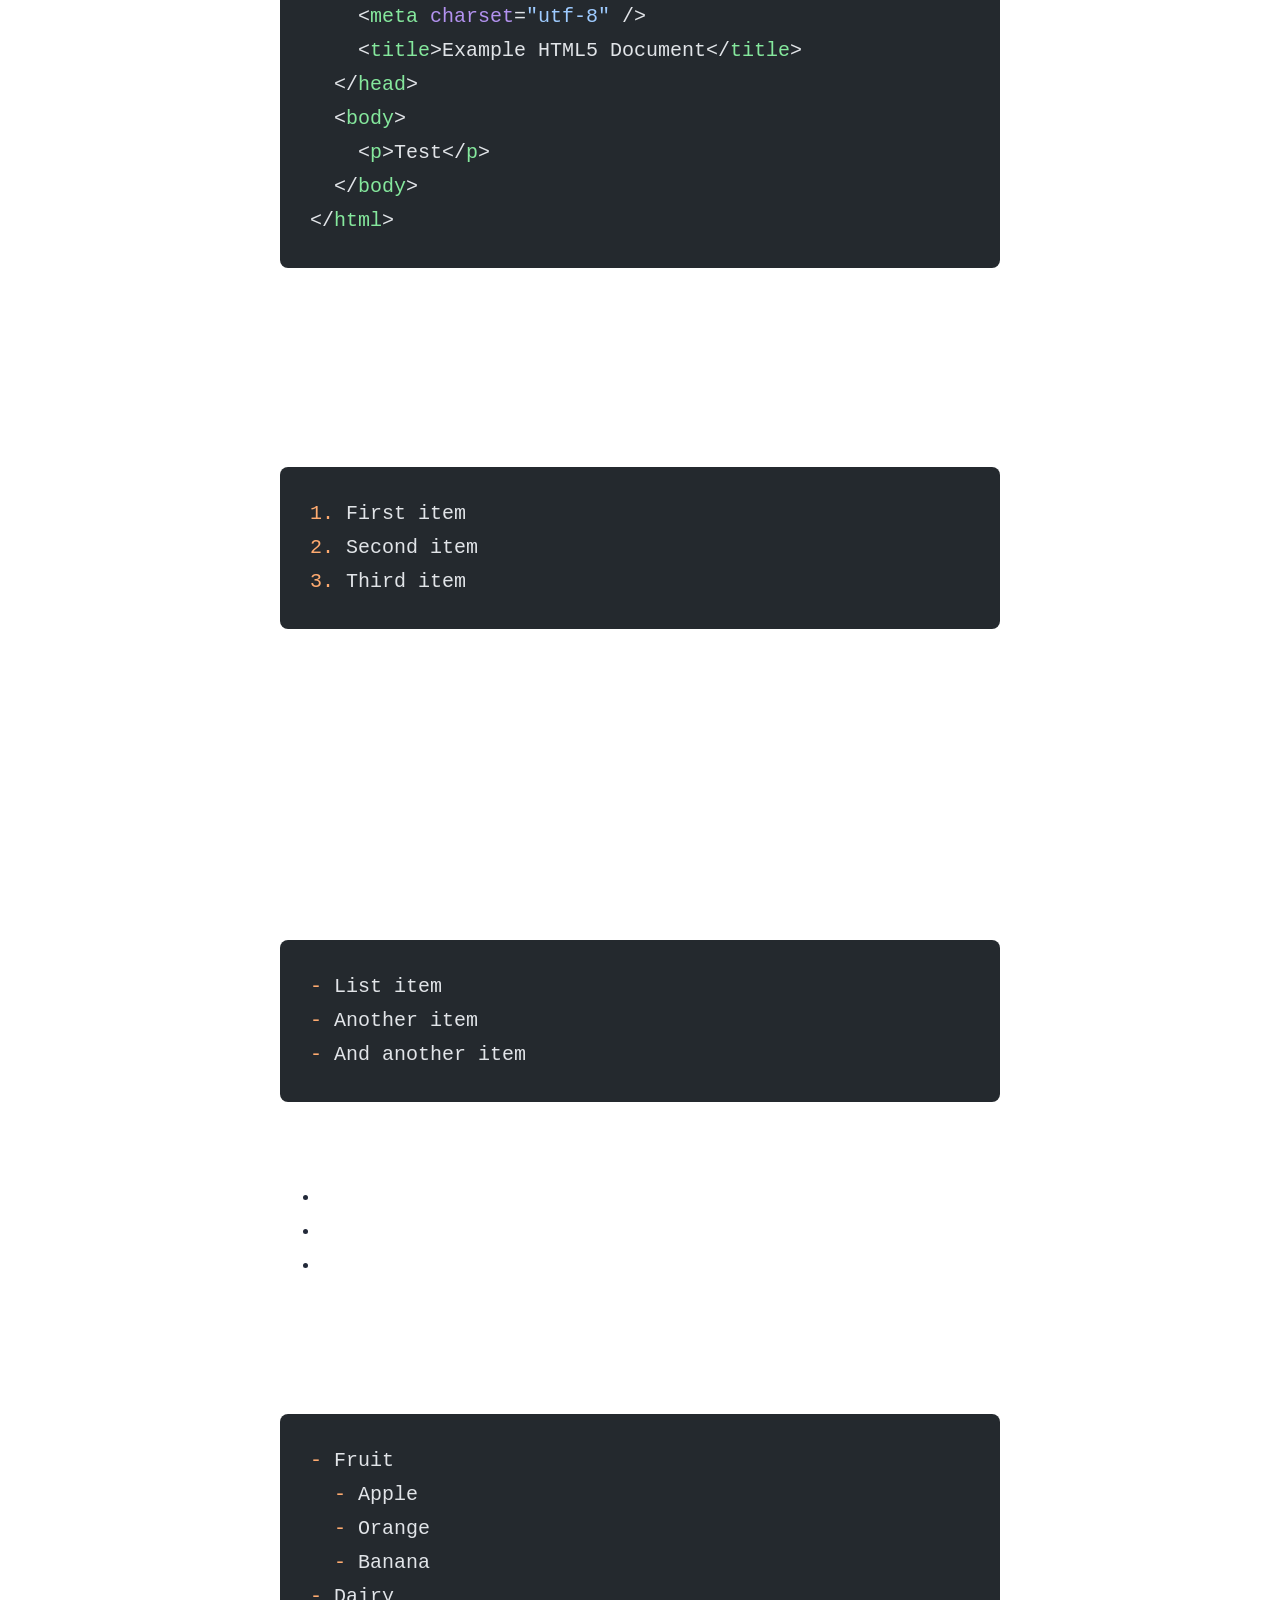
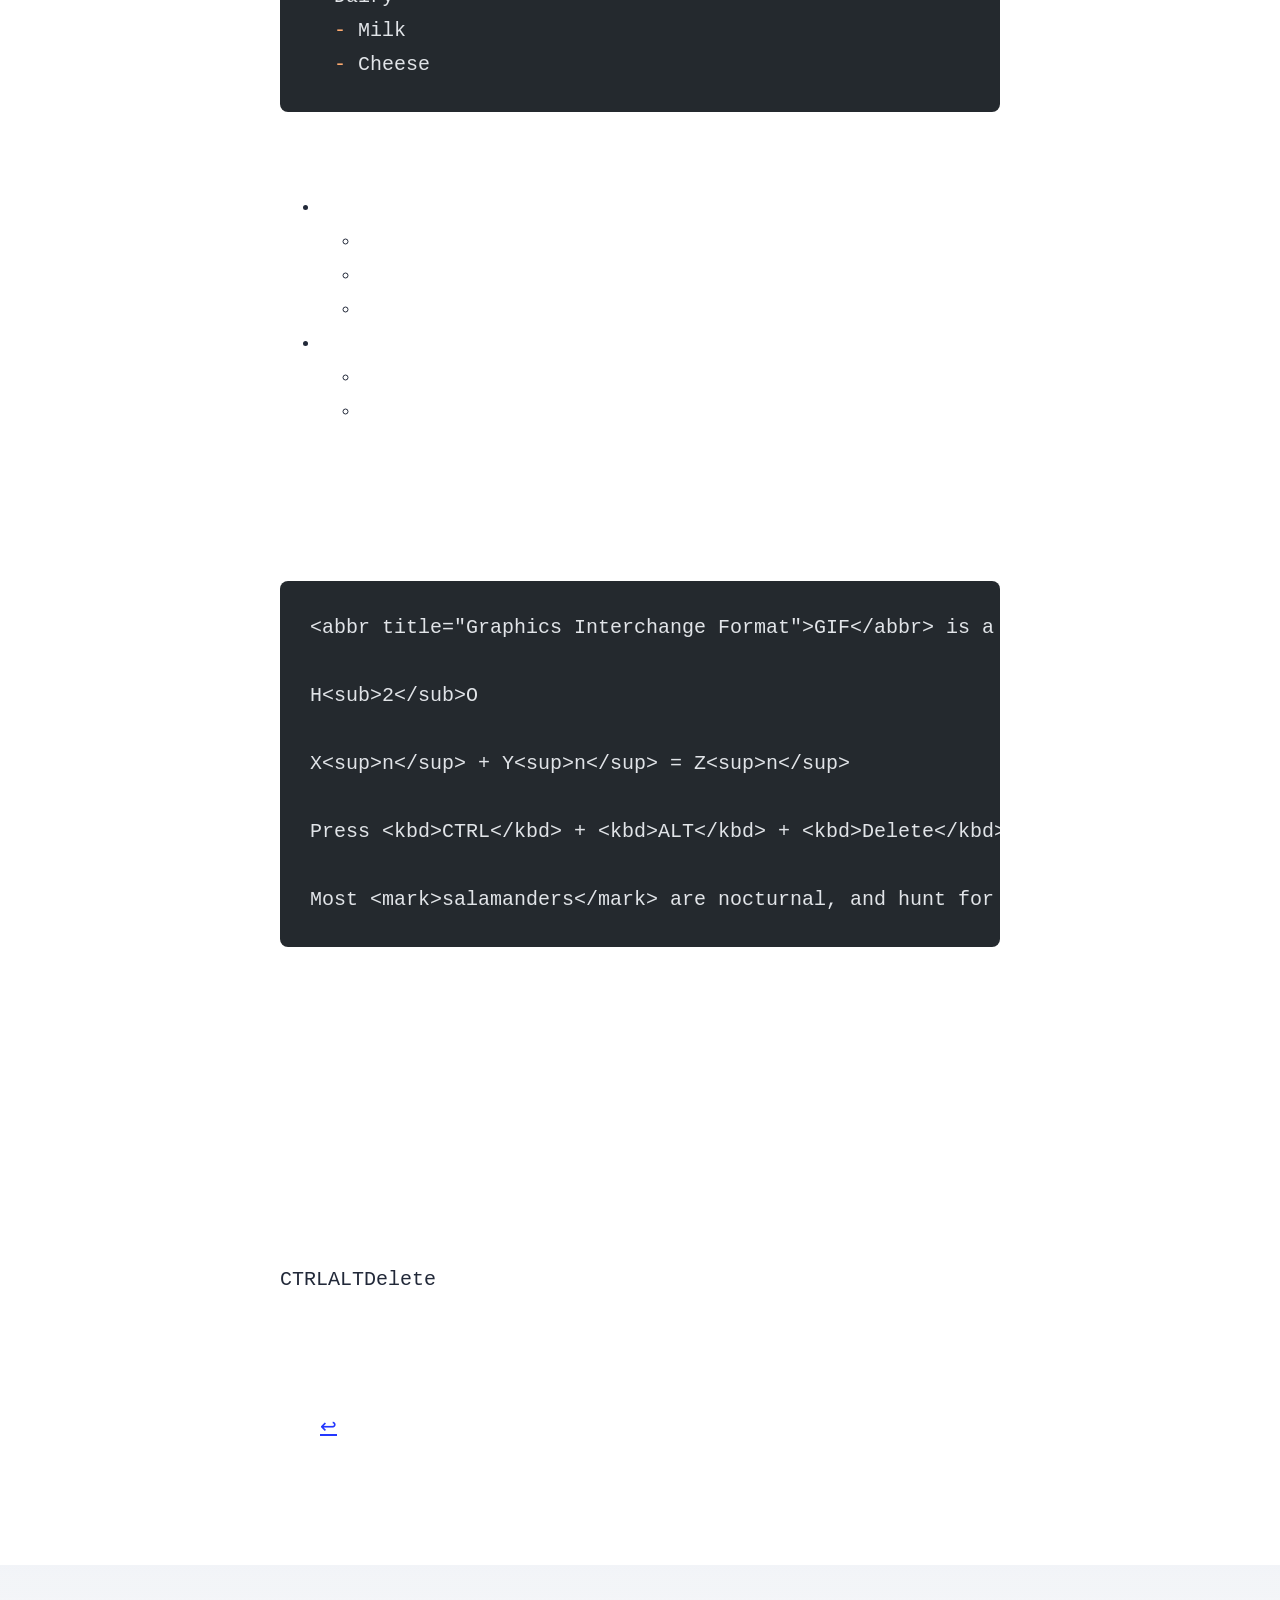
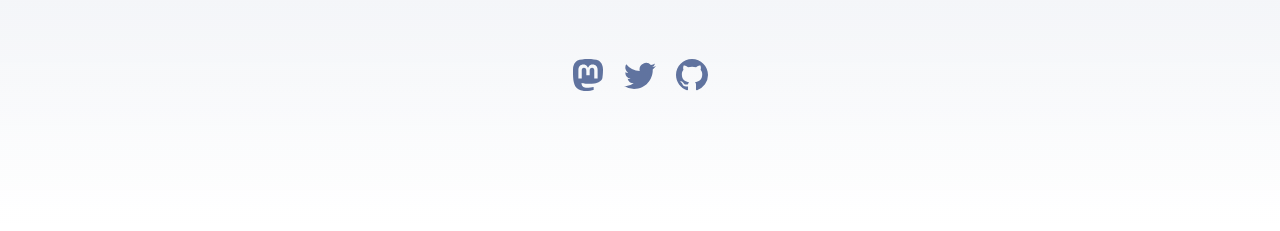
<file: blog/markdown-style-guide/index.html>
<!DOCTYPE html><html lang="en" data-astro-cid-tldeq5d5><head><!-- Global Metadata --><meta charset="utf-8"><meta name="viewport" content="width=device-width,initial-scale=1"><link rel="icon" type="image/svg+xml" href="/favicon.svg"><link rel="icon" href="/favicon.ico"><link rel="sitemap" href="/sitemap-index.xml"><link rel="alternate" type="application/rss+xml" title="Astro Blog" href="https://example.com/rss.xml"><meta name="generator" content="Astro v7.1.3"><style>@font-face{font-family:Atkinson-c7f4c4e8b285552f;src:url("/_astro/fonts/89758defcfa85239.woff") format("woff");font-display:swap;font-weight:400;font-style:normal;}@font-face{font-family:Atkinson-c7f4c4e8b285552f;src:url("/_astro/fonts/14aa8dd5744dd4bc.woff") format("woff");font-display:swap;font-weight:700;font-style:normal;}@font-face{font-family:"Atkinson-c7f4c4e8b285552f fallback: Arial";src:local("Arial");font-display:swap;font-weight:400;font-style:normal;size-adjust:99.3717%;ascent-override:80.1033%;descent-override:25.2587%;line-gap-override:0%;}@font-face{font-family:"Atkinson-c7f4c4e8b285552f fallback: Arial Bold";src:local("Arial Bold");font-display:swap;font-weight:700;font-style:normal;size-adjust:92.2954%;ascent-override:86.2448%;descent-override:27.1953%;line-gap-override:0%;}:root{--font-atkinson:Atkinson-c7f4c4e8b285552f,"Atkinson-c7f4c4e8b285552f fallback: Arial","Atkinson-c7f4c4e8b285552f fallback: Arial Bold",sans-serif;}</style><link rel="preload" href="/_astro/fonts/89758defcfa85239.woff" as="font" type="font/woff" crossorigin><link rel="preload" href="/_astro/fonts/14aa8dd5744dd4bc.woff" as="font" type="font/woff" crossorigin><!-- Canonical URL --><link rel="canonical" href="https://example.com/blog/markdown-style-guide/"><!-- Primary Meta Tags --><title>Markdown Style Guide</title><meta name="description" content="Here is a sample of some basic Markdown syntax that can be used when writing Markdown content in Astro."><!-- Open Graph / Facebook --><meta property="og:type" content="website"><meta property="og:url" content="https://example.com/blog/markdown-style-guide/"><meta property="og:title" content="Markdown Style Guide"><meta property="og:description" content="Here is a sample of some basic Markdown syntax that can be used when writing Markdown content in Astro."><meta property="og:image" content="https://example.com/_astro/blog-placeholder-1.Bx0Zcyzv.jpg"><!-- Twitter --><meta name="twitter:card" content="summary_large_image"><style>:root{--accent:#2337ff;--accent-dark:#000d8a;--black:15, 18, 25;--gray:96, 115, 159;--gray-light:229, 233, 240;--gray-dark:34, 41, 57;--gray-gradient:rgba(var(--gray-light), 50%), #fff;--box-shadow:0 2px 6px rgba(var(--gray), 25%), 0 8px 24px rgba(var(--gray), 33%), 0 16px 32px rgba(var(--gray), 33%)}body{font-family:var(--font-atkinson);text-align:left;background:linear-gradient(var(--gray-gradient)) no-repeat;word-wrap:break-word;overflow-wrap:break-word;color:rgb(var(--gray-dark));background-size:100% 600px;margin:0;padding:0;font-size:20px;line-height:1.7}main{width:720px;max-width:calc(100% - 2em);margin:auto;padding:3em 1em}h1,h2,h3,h4,h5,h6{color:rgb(var(--black));margin:0 0 .5rem;line-height:1.2}h1{font-size:3.052em}h2{font-size:2.441em}h3{font-size:1.953em}h4{font-size:1.563em}h5{font-size:1.25em}strong,b{font-weight:700}a,a:hover{color:var(--accent)}p{margin-bottom:1em}.prose p{margin-bottom:2em}textarea{width:100%;font-size:16px}input{font-size:16px}table{width:100%}img{border-radius:8px;max-width:100%;height:auto}code{background-color:rgb(var(--gray-light));border-radius:2px;padding:2px 5px}pre{border-radius:8px;padding:1.5em}pre>code{all:unset}blockquote{border-left:4px solid var(--accent);margin:0;padding:0 0 0 20px;font-size:1.333em}hr{border:none;border-top:1px solid rgb(var(--gray-light))}@media (width<=720px){body{font-size:18px}main{padding:1em}}.sr-only{clip:rect(1px 1px 1px 1px);clip:rect(1px, 1px, 1px, 1px);clip-path:inset(50%);white-space:nowrap;border:0;width:1px;height:1px;margin:0;padding:0;overflow:hidden;position:absolute!important}footer[data-astro-cid-jo6i4kqk]{background:linear-gradient(var(--gray-gradient)) no-repeat;color:rgb(var(--gray));text-align:center;padding:2em 1em 6em}.social-links[data-astro-cid-jo6i4kqk]{justify-content:center;gap:1em;margin-top:1em;display:flex}.social-links[data-astro-cid-jo6i4kqk] a[data-astro-cid-jo6i4kqk]{color:rgb(var(--gray));text-decoration:none}.social-links[data-astro-cid-jo6i4kqk] a[data-astro-cid-jo6i4kqk]:hover{color:rgb(var(--gray-dark))}header[data-astro-cid-nen7h5rs]{box-shadow:0 2px 8px rgba(var(--black), 5%);background:#fff;margin:0;padding:0 1em}h2[data-astro-cid-nen7h5rs]{margin:0;font-size:1em}h2[data-astro-cid-nen7h5rs] a[data-astro-cid-nen7h5rs],h2[data-astro-cid-nen7h5rs] a[data-astro-cid-nen7h5rs].active{text-decoration:none}nav[data-astro-cid-nen7h5rs]{justify-content:space-between;align-items:center;display:flex}nav[data-astro-cid-nen7h5rs] a[data-astro-cid-nen7h5rs]{color:var(--black);border-bottom:4px solid #0000;padding:1em .5em;text-decoration:none}nav[data-astro-cid-nen7h5rs] a[data-astro-cid-nen7h5rs].active{border-bottom-color:var(--accent);text-decoration:none}.social-links[data-astro-cid-nen7h5rs],.social-links[data-astro-cid-nen7h5rs] a[data-astro-cid-nen7h5rs]{display:flex}@media (width<=720px){.social-links[data-astro-cid-nen7h5rs]{display:none}}
main[data-astro-cid-tldeq5d5]{width:calc(100% - 2em);max-width:100%;margin:0}.hero-image[data-astro-cid-tldeq5d5]{width:100%}.hero-image[data-astro-cid-tldeq5d5] img[data-astro-cid-tldeq5d5]{box-shadow:var(--box-shadow);border-radius:12px;margin:0 auto;display:block}.prose[data-astro-cid-tldeq5d5]{width:720px;max-width:calc(100% - 2em);color:rgb(var(--gray-dark));margin:auto;padding:1em}.title[data-astro-cid-tldeq5d5]{text-align:center;margin-bottom:1em;padding:1em 0;line-height:1}.title[data-astro-cid-tldeq5d5] h1[data-astro-cid-tldeq5d5]{margin:0 0 .5em}.date[data-astro-cid-tldeq5d5]{color:rgb(var(--gray));margin-bottom:.5em}.last-updated-on[data-astro-cid-tldeq5d5]{font-style:italic}
a[data-astro-cid-evkijfd6]{text-decoration:none;display:inline-block}a[data-astro-cid-evkijfd6].active{font-weight:bolder;text-decoration:underline}
</style></head><body data-astro-cid-tldeq5d5><header data-astro-cid-nen7h5rs><nav data-astro-cid-nen7h5rs><h2 data-astro-cid-nen7h5rs><a href="/" data-astro-cid-nen7h5rs>Astro Blog</a></h2><div class="internal-links" data-astro-cid-nen7h5rs><a href="/" data-astro-cid-nen7h5rs="true" data-astro-cid-evkijfd6>Home</a><a href="/blog" class="active" data-astro-cid-nen7h5rs="true" data-astro-cid-evkijfd6>Blog</a><a href="/about" data-astro-cid-nen7h5rs="true" data-astro-cid-evkijfd6>About</a></div><div class="social-links" data-astro-cid-nen7h5rs><a href="https://m.webtoo.ls/@astro" target="_blank" data-astro-cid-nen7h5rs><span class="sr-only" data-astro-cid-nen7h5rs>Follow Astro on Mastodon</span><svg viewBox="0 0 16 16" aria-hidden="true" width="32" height="32" data-astro-cid-nen7h5rs><path fill="currentColor" d="M11.19 12.195c2.016-.24 3.77-1.475 3.99-2.603.348-1.778.32-4.339.32-4.339 0-3.47-2.286-4.488-2.286-4.488C12.062.238 10.083.017 8.027 0h-.05C5.92.017 3.942.238 2.79.765c0 0-2.285 1.017-2.285 4.488l-.002.662c-.004.64-.007 1.35.011 2.091.083 3.394.626 6.74 3.78 7.57 1.454.383 2.703.463 3.709.408 1.823-.1 2.847-.647 2.847-.647l-.06-1.317s-1.303.41-2.767.36c-1.45-.05-2.98-.156-3.215-1.928a3.614 3.614 0 0 1-.033-.496s1.424.346 3.228.428c1.103.05 2.137-.064 3.188-.189zm1.613-2.47H11.13v-4.08c0-.859-.364-1.295-1.091-1.295-.804 0-1.207.517-1.207 1.541v2.233H7.168V5.89c0-1.024-.403-1.541-1.207-1.541-.727 0-1.091.436-1.091 1.296v4.079H3.197V5.522c0-.859.22-1.541.66-2.046.456-.505 1.052-.764 1.793-.764.856 0 1.504.328 1.933.983L8 4.39l.417-.695c.429-.655 1.077-.983 1.934-.983.74 0 1.336.259 1.791.764.442.505.661 1.187.661 2.046v4.203z" data-astro-cid-nen7h5rs></path></svg></a><a href="https://twitter.com/astrodotbuild" target="_blank" data-astro-cid-nen7h5rs><span class="sr-only" data-astro-cid-nen7h5rs>Follow Astro on Twitter</span><svg viewBox="0 0 16 16" aria-hidden="true" width="32" height="32" data-astro-cid-nen7h5rs><path fill="currentColor" d="M5.026 15c6.038 0 9.341-5.003 9.341-9.334 0-.14 0-.282-.006-.422A6.685 6.685 0 0 0 16 3.542a6.658 6.658 0 0 1-1.889.518 3.301 3.301 0 0 0 1.447-1.817 6.533 6.533 0 0 1-2.087.793A3.286 3.286 0 0 0 7.875 6.03a9.325 9.325 0 0 1-6.767-3.429 3.289 3.289 0 0 0 1.018 4.382A3.323 3.323 0 0 1 .64 6.575v.045a3.288 3.288 0 0 0 2.632 3.218 3.203 3.203 0 0 1-.865.115 3.23 3.23 0 0 1-.614-.057 3.283 3.283 0 0 0 3.067 2.277A6.588 6.588 0 0 1 .78 13.58a6.32 6.32 0 0 1-.78-.045A9.344 9.344 0 0 0 5.026 15z" data-astro-cid-nen7h5rs></path></svg></a><a href="https://github.com/withastro/astro" target="_blank" data-astro-cid-nen7h5rs><span class="sr-only" data-astro-cid-nen7h5rs>Go to Astro's GitHub repo</span><svg viewBox="0 0 16 16" aria-hidden="true" width="32" height="32" data-astro-cid-nen7h5rs><path fill="currentColor" d="M8 0C3.58 0 0 3.58 0 8c0 3.54 2.29 6.53 5.47 7.59.4.07.55-.17.55-.38 0-.19-.01-.82-.01-1.49-2.01.37-2.53-.49-2.69-.94-.09-.23-.48-.94-.82-1.13-.28-.15-.68-.52-.01-.53.63-.01 1.08.58 1.23.82.72 1.21 1.87.87 2.33.66.07-.52.28-.87.51-1.07-1.78-.2-3.64-.89-3.64-3.95 0-.87.31-1.59.82-2.15-.08-.2-.36-1.02.08-2.12 0 0 .67-.21 2.2.82.64-.18 1.32-.27 2-.27.68 0 1.36.09 2 .27 1.53-1.04 2.2-.82 2.2-.82.44 1.1.16 1.92.08 2.12.51.56.82 1.27.82 2.15 0 3.07-1.87 3.75-3.65 3.95.29.25.54.73.54 1.48 0 1.07-.01 1.93-.01 2.2 0 .21.15.46.55.38A8.012 8.012 0 0 0 16 8c0-4.42-3.58-8-8-8z" data-astro-cid-nen7h5rs></path></svg></a></div></nav></header><main data-astro-cid-tldeq5d5><article data-astro-cid-tldeq5d5><div class="hero-image" data-astro-cid-tldeq5d5><img src="/_astro/blog-placeholder-1.Bx0Zcyzv_Z29X6w5.webp" alt data-astro-cid-tldeq5d5="true" loading="lazy" decoding="async" width="1020" height="510"></div><div class="prose" data-astro-cid-tldeq5d5><div class="title" data-astro-cid-tldeq5d5><div class="date" data-astro-cid-tldeq5d5><time datetime="2024-06-19T04:00:00.000Z">Jun 19, 2024</time></div><h1 data-astro-cid-tldeq5d5>Markdown Style Guide</h1><hr data-astro-cid-tldeq5d5></div><p>Here is a sample of some basic Markdown syntax that can be used when writing Markdown content in Astro.</p>
<h2 id="headings">Headings</h2>
<p>The following HTML <code>&lt;h1&gt;</code>—<code>&lt;h6&gt;</code> elements represent six levels of section headings. <code>&lt;h1&gt;</code> is the highest section level while <code>&lt;h6&gt;</code> is the lowest.</p>
<h1 id="h1">H1</h1>
<h2 id="h2">H2</h2>
<h3 id="h3">H3</h3>
<h4 id="h4">H4</h4>
<h5 id="h5">H5</h5>
<h6 id="h6">H6</h6>
<h2 id="paragraph">Paragraph</h2>
<p>Xerum, quo qui aut unt expliquam qui dolut labo. Aque venitatiusda cum, voluptionse latur sitiae dolessi aut parist aut dollo enim qui voluptate ma dolestendit peritin re plis aut quas inctum laceat est volestemque commosa as cus endigna tectur, offic to cor sequas etum rerum idem sintibus eiur? Quianimin porecus evelectur, cum que nis nust voloribus ratem aut omnimi, sitatur? Quiatem. Nam, omnis sum am facea corem alique molestrunt et eos evelece arcillit ut aut eos eos nus, sin conecerem erum fuga. Ri oditatquam, ad quibus unda veliamenimin cusam et facea ipsamus es exerum sitate dolores editium rerore eost, temped molorro ratiae volorro te reribus dolorer sperchicium faceata tiustia prat.</p>
<p>Itatur? Quiatae cullecum rem ent aut odis in re eossequodi nonsequ idebis ne sapicia is sinveli squiatum, core et que aut hariosam ex eat.</p>
<h2 id="images">Images</h2>
<h3 id="syntax">Syntax</h3>
<pre class="astro-code github-dark" style="background-color:#24292e;color:#e1e4e8; overflow-x: auto;" tabindex="0" data-language="markdown"><code><span class="line"><span style="color:#E1E4E8">![</span><span style="color:#DBEDFF;text-decoration:underline">Alt text</span><span style="color:#E1E4E8">](</span><span style="color:#E1E4E8;text-decoration:underline">./full/or/relative/path/of/image</span><span style="color:#E1E4E8">)</span></span></code></pre>
<h3 id="output">Output</h3>
<p><img alt="blog placeholder" loading="lazy" decoding="async" width="960" height="480" src="/_astro/blog-placeholder-about.BtEdEmGp_Z2srqQK.webp" srcset=""></p>
<h2 id="blockquotes">Blockquotes</h2>
<p>The blockquote element represents content that is quoted from another source, optionally with a citation which must be within a <code>footer</code> or <code>cite</code> element, and optionally with in-line changes such as annotations and abbreviations.</p>
<h3 id="blockquote-without-attribution">Blockquote without attribution</h3>
<h4 id="syntax-1">Syntax</h4>
<pre class="astro-code github-dark" style="background-color:#24292e;color:#e1e4e8; overflow-x: auto;" tabindex="0" data-language="markdown"><code><span class="line"><span style="color:#85E89D">&gt; Tiam, ad mint andaepu dandae nostion secatur sequo quae.  </span></span>
<span class="line"><span style="color:#85E89D">&gt; </span><span style="color:#E1E4E8;font-weight:bold">**Note**</span><span style="color:#85E89D"> that you can use </span><span style="color:#E1E4E8;font-style:italic">_Markdown syntax_</span><span style="color:#85E89D"> within a blockquote.</span></span></code></pre>
<h4 id="output-1">Output</h4>
<blockquote>
<p>Tiam, ad mint andaepu dandae nostion secatur sequo quae.<br>
<strong>Note</strong> that you can use <em>Markdown syntax</em> within a blockquote.</p>
</blockquote>
<h3 id="blockquote-with-attribution">Blockquote with attribution</h3>
<h4 id="syntax-2">Syntax</h4>
<pre class="astro-code github-dark" style="background-color:#24292e;color:#e1e4e8; overflow-x: auto;" tabindex="0" data-language="markdown"><code><span class="line"><span style="color:#85E89D">&gt; Don't communicate by sharing memory, share memory by communicating.&lt;br&gt;</span></span>
<span class="line"><span style="color:#85E89D">&gt; — &lt;cite&gt;Rob Pike[</span><span style="color:#DBEDFF;text-decoration:underline">^1</span><span style="color:#85E89D">]&lt;/cite&gt;</span></span></code></pre>
<h4 id="output-2">Output</h4>
<blockquote>
<p>Don’t communicate by sharing memory, share memory by communicating.<br>
— <cite>Rob Pike<sup><a href="#user-content-fn-1" id="user-content-fnref-1" data-footnote-ref aria-describedby="footnote-label">1</a></sup></cite></p>
</blockquote>
<h2 id="tables">Tables</h2>
<h3 id="syntax-3">Syntax</h3>
<pre class="astro-code github-dark" style="background-color:#24292e;color:#e1e4e8; overflow-x: auto;" tabindex="0" data-language="markdown"><code><span class="line"><span style="color:#E1E4E8">| Italics   | Bold     | Code   |</span></span>
<span class="line"><span style="color:#E1E4E8">| --------- | -------- | ------ |</span></span>
<span class="line"><span style="color:#E1E4E8">| </span><span style="color:#E1E4E8;font-style:italic">_italics_</span><span style="color:#E1E4E8"> | </span><span style="color:#E1E4E8;font-weight:bold">**bold**</span><span style="color:#E1E4E8"> | </span><span style="color:#79B8FF">`code`</span><span style="color:#E1E4E8"> |</span></span></code></pre>
<h3 id="output-3">Output</h3>
<table>
<thead>
<tr>
<th>Italics</th>
<th>Bold</th>
<th>Code</th>
</tr>
</thead>
<tbody>
<tr>
<td><em>italics</em></td>
<td><strong>bold</strong></td>
<td><code>code</code></td>
</tr>
</tbody>
</table>
<h2 id="code-blocks">Code Blocks</h2>
<h3 id="syntax-4">Syntax</h3>
<p>we can use 3 backticks ``` in new line and write snippet and close with 3 backticks on new line and to highlight language specific syntax, write one word of language name after first 3 backticks, for eg. html, javascript, css, markdown, typescript, txt, bash</p>
<pre class="astro-code github-dark" style="background-color:#24292e;color:#e1e4e8; overflow-x: auto;" tabindex="0" data-language="markdown"><code><span class="line"><span style="color:#E1E4E8">```html</span></span>
<span class="line"><span style="color:#E1E4E8">&lt;!doctype html&gt;</span></span>
<span class="line"><span style="color:#E1E4E8">&lt;html lang="en"&gt;</span></span>
<span class="line"><span style="color:#E1E4E8">  &lt;head&gt;</span></span>
<span class="line"><span style="color:#E1E4E8">    &lt;meta charset="utf-8" /&gt;</span></span>
<span class="line"><span style="color:#E1E4E8">    &lt;title&gt;Example HTML5 Document&lt;/title&gt;</span></span>
<span class="line"><span style="color:#E1E4E8">  &lt;/head&gt;</span></span>
<span class="line"><span style="color:#E1E4E8">  &lt;body&gt;</span></span>
<span class="line"><span style="color:#E1E4E8">    &lt;p&gt;Test&lt;/p&gt;</span></span>
<span class="line"><span style="color:#E1E4E8">  &lt;/body&gt;</span></span>
<span class="line"><span style="color:#E1E4E8">&lt;/html&gt;</span></span>
<span class="line"><span style="color:#E1E4E8">```</span></span></code></pre>
<h3 id="output-4">Output</h3>
<pre class="astro-code github-dark" style="background-color:#24292e;color:#e1e4e8; overflow-x: auto;" tabindex="0" data-language="html"><code><span class="line"><span style="color:#E1E4E8">&lt;!</span><span style="color:#85E89D">doctype</span><span style="color:#B392F0"> html</span><span style="color:#E1E4E8">&gt;</span></span>
<span class="line"><span style="color:#E1E4E8">&lt;</span><span style="color:#85E89D">html</span><span style="color:#B392F0"> lang</span><span style="color:#E1E4E8">=</span><span style="color:#9ECBFF">"en"</span><span style="color:#E1E4E8">&gt;</span></span>
<span class="line"><span style="color:#E1E4E8">  &lt;</span><span style="color:#85E89D">head</span><span style="color:#E1E4E8">&gt;</span></span>
<span class="line"><span style="color:#E1E4E8">    &lt;</span><span style="color:#85E89D">meta</span><span style="color:#B392F0"> charset</span><span style="color:#E1E4E8">=</span><span style="color:#9ECBFF">"utf-8"</span><span style="color:#E1E4E8"> /&gt;</span></span>
<span class="line"><span style="color:#E1E4E8">    &lt;</span><span style="color:#85E89D">title</span><span style="color:#E1E4E8">&gt;Example HTML5 Document&lt;/</span><span style="color:#85E89D">title</span><span style="color:#E1E4E8">&gt;</span></span>
<span class="line"><span style="color:#E1E4E8">  &lt;/</span><span style="color:#85E89D">head</span><span style="color:#E1E4E8">&gt;</span></span>
<span class="line"><span style="color:#E1E4E8">  &lt;</span><span style="color:#85E89D">body</span><span style="color:#E1E4E8">&gt;</span></span>
<span class="line"><span style="color:#E1E4E8">    &lt;</span><span style="color:#85E89D">p</span><span style="color:#E1E4E8">&gt;Test&lt;/</span><span style="color:#85E89D">p</span><span style="color:#E1E4E8">&gt;</span></span>
<span class="line"><span style="color:#E1E4E8">  &lt;/</span><span style="color:#85E89D">body</span><span style="color:#E1E4E8">&gt;</span></span>
<span class="line"><span style="color:#E1E4E8">&lt;/</span><span style="color:#85E89D">html</span><span style="color:#E1E4E8">&gt;</span></span></code></pre>
<h2 id="list-types">List Types</h2>
<h3 id="ordered-list">Ordered List</h3>
<h4 id="syntax-5">Syntax</h4>
<pre class="astro-code github-dark" style="background-color:#24292e;color:#e1e4e8; overflow-x: auto;" tabindex="0" data-language="markdown"><code><span class="line"><span style="color:#FFAB70">1.</span><span style="color:#E1E4E8"> First item</span></span>
<span class="line"><span style="color:#FFAB70">2.</span><span style="color:#E1E4E8"> Second item</span></span>
<span class="line"><span style="color:#FFAB70">3.</span><span style="color:#E1E4E8"> Third item</span></span></code></pre>
<h4 id="output-5">Output</h4>
<ol>
<li>First item</li>
<li>Second item</li>
<li>Third item</li>
</ol>
<h3 id="unordered-list">Unordered List</h3>
<h4 id="syntax-6">Syntax</h4>
<pre class="astro-code github-dark" style="background-color:#24292e;color:#e1e4e8; overflow-x: auto;" tabindex="0" data-language="markdown"><code><span class="line"><span style="color:#FFAB70">-</span><span style="color:#E1E4E8"> List item</span></span>
<span class="line"><span style="color:#FFAB70">-</span><span style="color:#E1E4E8"> Another item</span></span>
<span class="line"><span style="color:#FFAB70">-</span><span style="color:#E1E4E8"> And another item</span></span></code></pre>
<h4 id="output-6">Output</h4>
<ul>
<li>List item</li>
<li>Another item</li>
<li>And another item</li>
</ul>
<h3 id="nested-list">Nested list</h3>
<h4 id="syntax-7">Syntax</h4>
<pre class="astro-code github-dark" style="background-color:#24292e;color:#e1e4e8; overflow-x: auto;" tabindex="0" data-language="markdown"><code><span class="line"><span style="color:#FFAB70">-</span><span style="color:#E1E4E8"> Fruit</span></span>
<span class="line"><span style="color:#FFAB70">  -</span><span style="color:#E1E4E8"> Apple</span></span>
<span class="line"><span style="color:#FFAB70">  -</span><span style="color:#E1E4E8"> Orange</span></span>
<span class="line"><span style="color:#FFAB70">  -</span><span style="color:#E1E4E8"> Banana</span></span>
<span class="line"><span style="color:#FFAB70">-</span><span style="color:#E1E4E8"> Dairy</span></span>
<span class="line"><span style="color:#FFAB70">  -</span><span style="color:#E1E4E8"> Milk</span></span>
<span class="line"><span style="color:#FFAB70">  -</span><span style="color:#E1E4E8"> Cheese</span></span></code></pre>
<h4 id="output-7">Output</h4>
<ul>
<li>Fruit
<ul>
<li>Apple</li>
<li>Orange</li>
<li>Banana</li>
</ul>
</li>
<li>Dairy
<ul>
<li>Milk</li>
<li>Cheese</li>
</ul>
</li>
</ul>
<h2 id="other-elements--abbr-sub-sup-kbd-mark">Other Elements — abbr, sub, sup, kbd, mark</h2>
<h3 id="syntax-8">Syntax</h3>
<pre class="astro-code github-dark" style="background-color:#24292e;color:#e1e4e8; overflow-x: auto;" tabindex="0" data-language="markdown"><code><span class="line"><span style="color:#E1E4E8">&lt;abbr title="Graphics Interchange Format"&gt;GIF&lt;/abbr&gt; is a bitmap image format.</span></span>
<span class="line"></span>
<span class="line"><span style="color:#E1E4E8">H&lt;sub&gt;2&lt;/sub&gt;O</span></span>
<span class="line"></span>
<span class="line"><span style="color:#E1E4E8">X&lt;sup&gt;n&lt;/sup&gt; + Y&lt;sup&gt;n&lt;/sup&gt; = Z&lt;sup&gt;n&lt;/sup&gt;</span></span>
<span class="line"></span>
<span class="line"><span style="color:#E1E4E8">Press &lt;kbd&gt;CTRL&lt;/kbd&gt; + &lt;kbd&gt;ALT&lt;/kbd&gt; + &lt;kbd&gt;Delete&lt;/kbd&gt; to end the session.</span></span>
<span class="line"></span>
<span class="line"><span style="color:#E1E4E8">Most &lt;mark&gt;salamanders&lt;/mark&gt; are nocturnal, and hunt for insects, worms, and other small creatures.</span></span></code></pre>
<h3 id="output-8">Output</h3>
<p><abbr title="Graphics Interchange Format">GIF</abbr> is a bitmap image format.</p>
<p>H<sub>2</sub>O</p>
<p>X<sup>n</sup> + Y<sup>n</sup> = Z<sup>n</sup></p>
<p>Press <kbd>CTRL</kbd> + <kbd>ALT</kbd> + <kbd>Delete</kbd> to end the session.</p>
<p>Most <mark>salamanders</mark> are nocturnal, and hunt for insects, worms, and other small creatures.</p>
<section data-footnotes class="footnotes"><h2 class="sr-only" id="footnote-label">Footnotes</h2>
<ol>
<li id="user-content-fn-1">
<p>The above quote is excerpted from Rob Pike’s <a href="https://www.youtube.com/watch?v=PAAkCSZUG1c">talk</a> during Gopherfest, November 18, 2015. <a href="#user-content-fnref-1" data-footnote-backref="" aria-label="Back to reference 1" class="data-footnote-backref">↩</a></p>
</li>
</ol>
</section>
</div></article></main><footer data-astro-cid-jo6i4kqk>&copy; 2026 Your name here. All rights reserved.<div class="social-links" data-astro-cid-jo6i4kqk><a href="https://m.webtoo.ls/@astro" target="_blank" data-astro-cid-jo6i4kqk><span class="sr-only" data-astro-cid-jo6i4kqk>Follow Astro on Mastodon</span><svg viewBox="0 0 16 16" aria-hidden="true" width="32" height="32" astro-icon="social/mastodon" data-astro-cid-jo6i4kqk><path fill="currentColor" d="M11.19 12.195c2.016-.24 3.77-1.475 3.99-2.603.348-1.778.32-4.339.32-4.339 0-3.47-2.286-4.488-2.286-4.488C12.062.238 10.083.017 8.027 0h-.05C5.92.017 3.942.238 2.79.765c0 0-2.285 1.017-2.285 4.488l-.002.662c-.004.64-.007 1.35.011 2.091.083 3.394.626 6.74 3.78 7.57 1.454.383 2.703.463 3.709.408 1.823-.1 2.847-.647 2.847-.647l-.06-1.317s-1.303.41-2.767.36c-1.45-.05-2.98-.156-3.215-1.928a3.614 3.614 0 0 1-.033-.496s1.424.346 3.228.428c1.103.05 2.137-.064 3.188-.189zm1.613-2.47H11.13v-4.08c0-.859-.364-1.295-1.091-1.295-.804 0-1.207.517-1.207 1.541v2.233H7.168V5.89c0-1.024-.403-1.541-1.207-1.541-.727 0-1.091.436-1.091 1.296v4.079H3.197V5.522c0-.859.22-1.541.66-2.046.456-.505 1.052-.764 1.793-.764.856 0 1.504.328 1.933.983L8 4.39l.417-.695c.429-.655 1.077-.983 1.934-.983.74 0 1.336.259 1.791.764.442.505.661 1.187.661 2.046v4.203z" data-astro-cid-jo6i4kqk></path></svg></a><a href="https://twitter.com/astrodotbuild" target="_blank" data-astro-cid-jo6i4kqk><span class="sr-only" data-astro-cid-jo6i4kqk>Follow Astro on Twitter</span><svg viewBox="0 0 16 16" aria-hidden="true" width="32" height="32" astro-icon="social/twitter" data-astro-cid-jo6i4kqk><path fill="currentColor" d="M5.026 15c6.038 0 9.341-5.003 9.341-9.334 0-.14 0-.282-.006-.422A6.685 6.685 0 0 0 16 3.542a6.658 6.658 0 0 1-1.889.518 3.301 3.301 0 0 0 1.447-1.817 6.533 6.533 0 0 1-2.087.793A3.286 3.286 0 0 0 7.875 6.03a9.325 9.325 0 0 1-6.767-3.429 3.289 3.289 0 0 0 1.018 4.382A3.323 3.323 0 0 1 .64 6.575v.045a3.288 3.288 0 0 0 2.632 3.218 3.203 3.203 0 0 1-.865.115 3.23 3.23 0 0 1-.614-.057 3.283 3.283 0 0 0 3.067 2.277A6.588 6.588 0 0 1 .78 13.58a6.32 6.32 0 0 1-.78-.045A9.344 9.344 0 0 0 5.026 15z" data-astro-cid-jo6i4kqk></path></svg></a><a href="https://github.com/withastro/astro" target="_blank" data-astro-cid-jo6i4kqk><span class="sr-only" data-astro-cid-jo6i4kqk>Go to Astro's GitHub repo</span><svg viewBox="0 0 16 16" aria-hidden="true" width="32" height="32" astro-icon="social/github" data-astro-cid-jo6i4kqk><path fill="currentColor" d="M8 0C3.58 0 0 3.58 0 8c0 3.54 2.29 6.53 5.47 7.59.4.07.55-.17.55-.38 0-.19-.01-.82-.01-1.49-2.01.37-2.53-.49-2.69-.94-.09-.23-.48-.94-.82-1.13-.28-.15-.68-.52-.01-.53.63-.01 1.08.58 1.23.82.72 1.21 1.87.87 2.33.66.07-.52.28-.87.51-1.07-1.78-.2-3.64-.89-3.64-3.95 0-.87.31-1.59.82-2.15-.08-.2-.36-1.02.08-2.12 0 0 .67-.21 2.2.82.64-.18 1.32-.27 2-.27.68 0 1.36.09 2 .27 1.53-1.04 2.2-.82 2.2-.82.44 1.1.16 1.92.08 2.12.51.56.82 1.27.82 2.15 0 3.07-1.87 3.75-3.65 3.95.29.25.54.73.54 1.48 0 1.07-.01 1.93-.01 2.2 0 .21.15.46.55.38A8.012 8.012 0 0 0 16 8c0-4.42-3.58-8-8-8z" data-astro-cid-jo6i4kqk></path></svg></a></div></footer></body></html>
</file>
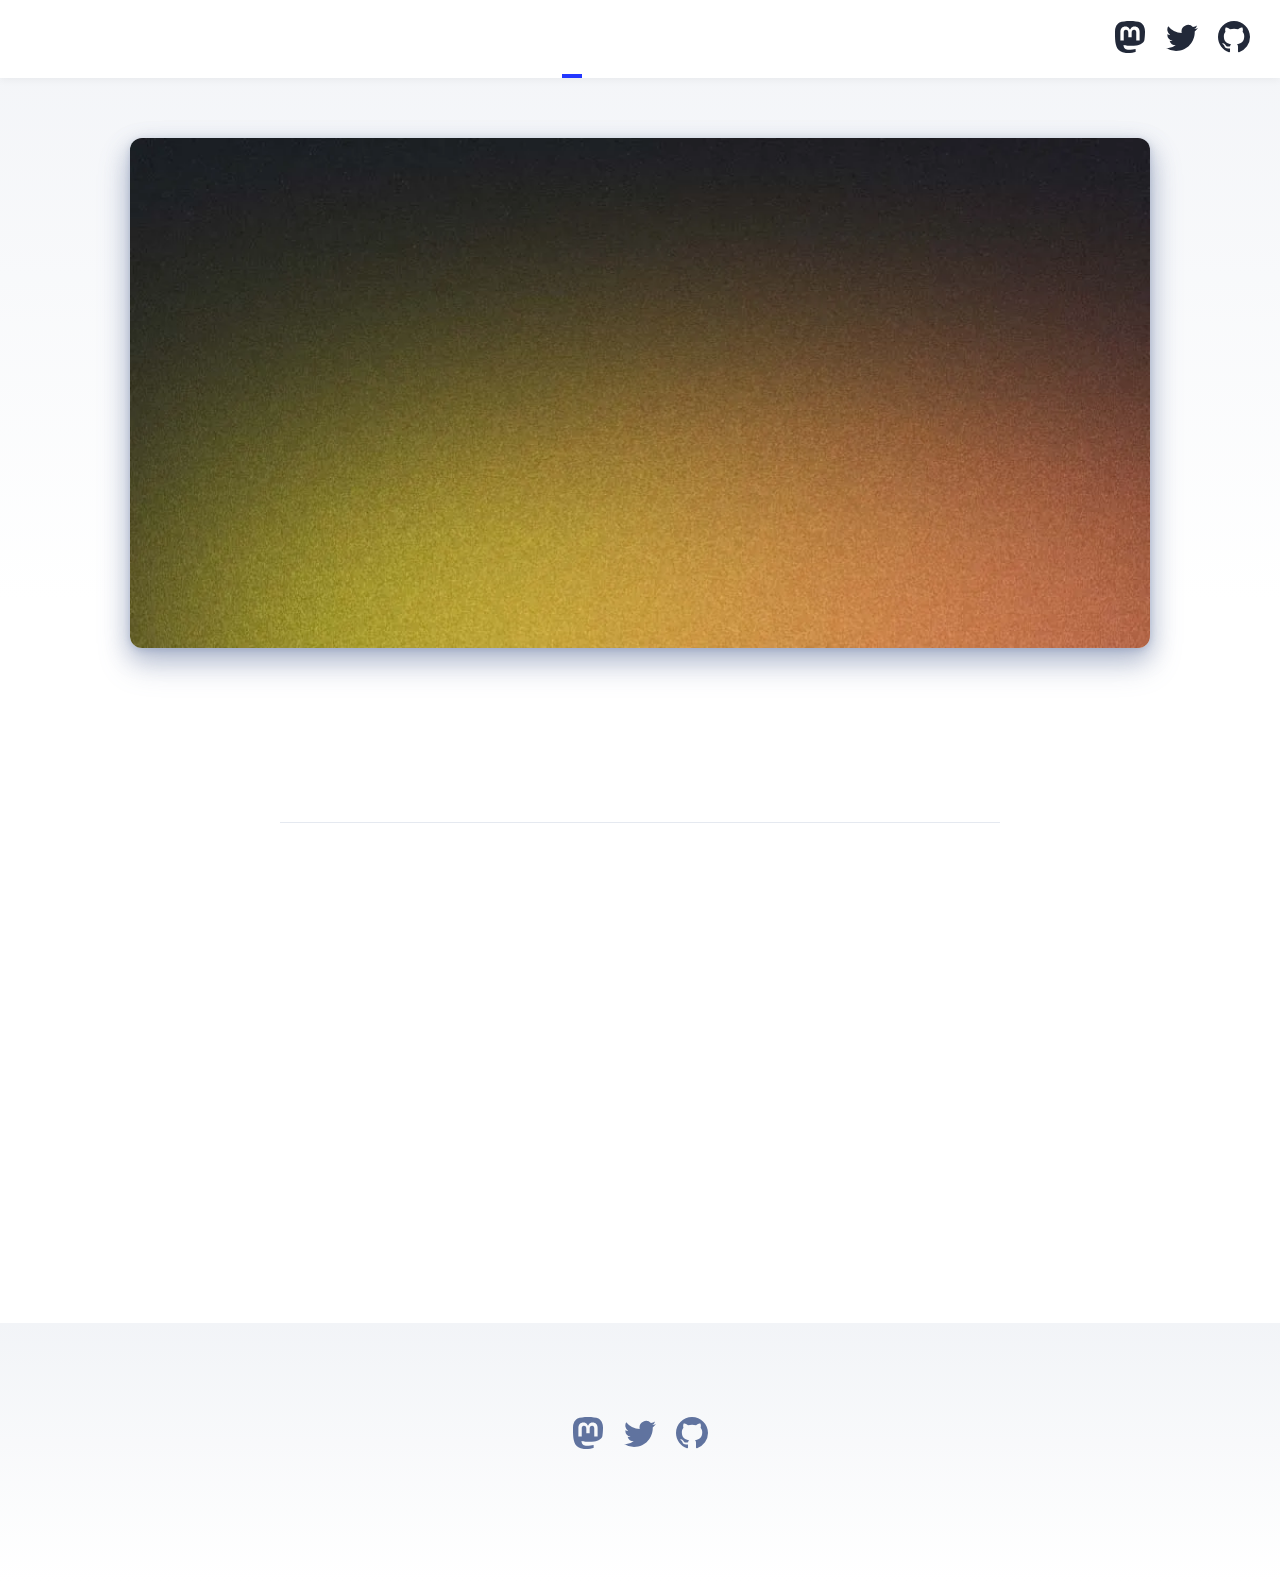
<file: blog/second-post/index.html>
<!DOCTYPE html><html lang="en" data-astro-cid-tldeq5d5><head><!-- Global Metadata --><meta charset="utf-8"><meta name="viewport" content="width=device-width,initial-scale=1"><link rel="icon" type="image/svg+xml" href="/favicon.svg"><link rel="icon" href="/favicon.ico"><link rel="sitemap" href="/sitemap-index.xml"><link rel="alternate" type="application/rss+xml" title="Astro Blog" href="https://example.com/rss.xml"><meta name="generator" content="Astro v7.1.3"><style>@font-face{font-family:Atkinson-c7f4c4e8b285552f;src:url("/_astro/fonts/89758defcfa85239.woff") format("woff");font-display:swap;font-weight:400;font-style:normal;}@font-face{font-family:Atkinson-c7f4c4e8b285552f;src:url("/_astro/fonts/14aa8dd5744dd4bc.woff") format("woff");font-display:swap;font-weight:700;font-style:normal;}@font-face{font-family:"Atkinson-c7f4c4e8b285552f fallback: Arial";src:local("Arial");font-display:swap;font-weight:400;font-style:normal;size-adjust:99.3717%;ascent-override:80.1033%;descent-override:25.2587%;line-gap-override:0%;}@font-face{font-family:"Atkinson-c7f4c4e8b285552f fallback: Arial Bold";src:local("Arial Bold");font-display:swap;font-weight:700;font-style:normal;size-adjust:92.2954%;ascent-override:86.2448%;descent-override:27.1953%;line-gap-override:0%;}:root{--font-atkinson:Atkinson-c7f4c4e8b285552f,"Atkinson-c7f4c4e8b285552f fallback: Arial","Atkinson-c7f4c4e8b285552f fallback: Arial Bold",sans-serif;}</style><link rel="preload" href="/_astro/fonts/89758defcfa85239.woff" as="font" type="font/woff" crossorigin><link rel="preload" href="/_astro/fonts/14aa8dd5744dd4bc.woff" as="font" type="font/woff" crossorigin><!-- Canonical URL --><link rel="canonical" href="https://example.com/blog/second-post/"><!-- Primary Meta Tags --><title>Second post</title><meta name="description" content="Lorem ipsum dolor sit amet"><!-- Open Graph / Facebook --><meta property="og:type" content="website"><meta property="og:url" content="https://example.com/blog/second-post/"><meta property="og:title" content="Second post"><meta property="og:description" content="Lorem ipsum dolor sit amet"><meta property="og:image" content="https://example.com/_astro/blog-placeholder-1.Bx0Zcyzv.jpg"><!-- Twitter --><meta name="twitter:card" content="summary_large_image"><style>:root{--accent:#2337ff;--accent-dark:#000d8a;--black:15, 18, 25;--gray:96, 115, 159;--gray-light:229, 233, 240;--gray-dark:34, 41, 57;--gray-gradient:rgba(var(--gray-light), 50%), #fff;--box-shadow:0 2px 6px rgba(var(--gray), 25%), 0 8px 24px rgba(var(--gray), 33%), 0 16px 32px rgba(var(--gray), 33%)}body{font-family:var(--font-atkinson);text-align:left;background:linear-gradient(var(--gray-gradient)) no-repeat;word-wrap:break-word;overflow-wrap:break-word;color:rgb(var(--gray-dark));background-size:100% 600px;margin:0;padding:0;font-size:20px;line-height:1.7}main{width:720px;max-width:calc(100% - 2em);margin:auto;padding:3em 1em}h1,h2,h3,h4,h5,h6{color:rgb(var(--black));margin:0 0 .5rem;line-height:1.2}h1{font-size:3.052em}h2{font-size:2.441em}h3{font-size:1.953em}h4{font-size:1.563em}h5{font-size:1.25em}strong,b{font-weight:700}a,a:hover{color:var(--accent)}p{margin-bottom:1em}.prose p{margin-bottom:2em}textarea{width:100%;font-size:16px}input{font-size:16px}table{width:100%}img{border-radius:8px;max-width:100%;height:auto}code{background-color:rgb(var(--gray-light));border-radius:2px;padding:2px 5px}pre{border-radius:8px;padding:1.5em}pre>code{all:unset}blockquote{border-left:4px solid var(--accent);margin:0;padding:0 0 0 20px;font-size:1.333em}hr{border:none;border-top:1px solid rgb(var(--gray-light))}@media (width<=720px){body{font-size:18px}main{padding:1em}}.sr-only{clip:rect(1px 1px 1px 1px);clip:rect(1px, 1px, 1px, 1px);clip-path:inset(50%);white-space:nowrap;border:0;width:1px;height:1px;margin:0;padding:0;overflow:hidden;position:absolute!important}footer[data-astro-cid-jo6i4kqk]{background:linear-gradient(var(--gray-gradient)) no-repeat;color:rgb(var(--gray));text-align:center;padding:2em 1em 6em}.social-links[data-astro-cid-jo6i4kqk]{justify-content:center;gap:1em;margin-top:1em;display:flex}.social-links[data-astro-cid-jo6i4kqk] a[data-astro-cid-jo6i4kqk]{color:rgb(var(--gray));text-decoration:none}.social-links[data-astro-cid-jo6i4kqk] a[data-astro-cid-jo6i4kqk]:hover{color:rgb(var(--gray-dark))}header[data-astro-cid-nen7h5rs]{box-shadow:0 2px 8px rgba(var(--black), 5%);background:#fff;margin:0;padding:0 1em}h2[data-astro-cid-nen7h5rs]{margin:0;font-size:1em}h2[data-astro-cid-nen7h5rs] a[data-astro-cid-nen7h5rs],h2[data-astro-cid-nen7h5rs] a[data-astro-cid-nen7h5rs].active{text-decoration:none}nav[data-astro-cid-nen7h5rs]{justify-content:space-between;align-items:center;display:flex}nav[data-astro-cid-nen7h5rs] a[data-astro-cid-nen7h5rs]{color:var(--black);border-bottom:4px solid #0000;padding:1em .5em;text-decoration:none}nav[data-astro-cid-nen7h5rs] a[data-astro-cid-nen7h5rs].active{border-bottom-color:var(--accent);text-decoration:none}.social-links[data-astro-cid-nen7h5rs],.social-links[data-astro-cid-nen7h5rs] a[data-astro-cid-nen7h5rs]{display:flex}@media (width<=720px){.social-links[data-astro-cid-nen7h5rs]{display:none}}
main[data-astro-cid-tldeq5d5]{width:calc(100% - 2em);max-width:100%;margin:0}.hero-image[data-astro-cid-tldeq5d5]{width:100%}.hero-image[data-astro-cid-tldeq5d5] img[data-astro-cid-tldeq5d5]{box-shadow:var(--box-shadow);border-radius:12px;margin:0 auto;display:block}.prose[data-astro-cid-tldeq5d5]{width:720px;max-width:calc(100% - 2em);color:rgb(var(--gray-dark));margin:auto;padding:1em}.title[data-astro-cid-tldeq5d5]{text-align:center;margin-bottom:1em;padding:1em 0;line-height:1}.title[data-astro-cid-tldeq5d5] h1[data-astro-cid-tldeq5d5]{margin:0 0 .5em}.date[data-astro-cid-tldeq5d5]{color:rgb(var(--gray));margin-bottom:.5em}.last-updated-on[data-astro-cid-tldeq5d5]{font-style:italic}
a[data-astro-cid-evkijfd6]{text-decoration:none;display:inline-block}a[data-astro-cid-evkijfd6].active{font-weight:bolder;text-decoration:underline}
</style></head><body data-astro-cid-tldeq5d5><header data-astro-cid-nen7h5rs><nav data-astro-cid-nen7h5rs><h2 data-astro-cid-nen7h5rs><a href="/" data-astro-cid-nen7h5rs>Astro Blog</a></h2><div class="internal-links" data-astro-cid-nen7h5rs><a href="/" data-astro-cid-nen7h5rs="true" data-astro-cid-evkijfd6>Home</a><a href="/blog" class="active" data-astro-cid-nen7h5rs="true" data-astro-cid-evkijfd6>Blog</a><a href="/about" data-astro-cid-nen7h5rs="true" data-astro-cid-evkijfd6>About</a></div><div class="social-links" data-astro-cid-nen7h5rs><a href="https://m.webtoo.ls/@astro" target="_blank" data-astro-cid-nen7h5rs><span class="sr-only" data-astro-cid-nen7h5rs>Follow Astro on Mastodon</span><svg viewBox="0 0 16 16" aria-hidden="true" width="32" height="32" data-astro-cid-nen7h5rs><path fill="currentColor" d="M11.19 12.195c2.016-.24 3.77-1.475 3.99-2.603.348-1.778.32-4.339.32-4.339 0-3.47-2.286-4.488-2.286-4.488C12.062.238 10.083.017 8.027 0h-.05C5.92.017 3.942.238 2.79.765c0 0-2.285 1.017-2.285 4.488l-.002.662c-.004.64-.007 1.35.011 2.091.083 3.394.626 6.74 3.78 7.57 1.454.383 2.703.463 3.709.408 1.823-.1 2.847-.647 2.847-.647l-.06-1.317s-1.303.41-2.767.36c-1.45-.05-2.98-.156-3.215-1.928a3.614 3.614 0 0 1-.033-.496s1.424.346 3.228.428c1.103.05 2.137-.064 3.188-.189zm1.613-2.47H11.13v-4.08c0-.859-.364-1.295-1.091-1.295-.804 0-1.207.517-1.207 1.541v2.233H7.168V5.89c0-1.024-.403-1.541-1.207-1.541-.727 0-1.091.436-1.091 1.296v4.079H3.197V5.522c0-.859.22-1.541.66-2.046.456-.505 1.052-.764 1.793-.764.856 0 1.504.328 1.933.983L8 4.39l.417-.695c.429-.655 1.077-.983 1.934-.983.74 0 1.336.259 1.791.764.442.505.661 1.187.661 2.046v4.203z" data-astro-cid-nen7h5rs></path></svg></a><a href="https://twitter.com/astrodotbuild" target="_blank" data-astro-cid-nen7h5rs><span class="sr-only" data-astro-cid-nen7h5rs>Follow Astro on Twitter</span><svg viewBox="0 0 16 16" aria-hidden="true" width="32" height="32" data-astro-cid-nen7h5rs><path fill="currentColor" d="M5.026 15c6.038 0 9.341-5.003 9.341-9.334 0-.14 0-.282-.006-.422A6.685 6.685 0 0 0 16 3.542a6.658 6.658 0 0 1-1.889.518 3.301 3.301 0 0 0 1.447-1.817 6.533 6.533 0 0 1-2.087.793A3.286 3.286 0 0 0 7.875 6.03a9.325 9.325 0 0 1-6.767-3.429 3.289 3.289 0 0 0 1.018 4.382A3.323 3.323 0 0 1 .64 6.575v.045a3.288 3.288 0 0 0 2.632 3.218 3.203 3.203 0 0 1-.865.115 3.23 3.23 0 0 1-.614-.057 3.283 3.283 0 0 0 3.067 2.277A6.588 6.588 0 0 1 .78 13.58a6.32 6.32 0 0 1-.78-.045A9.344 9.344 0 0 0 5.026 15z" data-astro-cid-nen7h5rs></path></svg></a><a href="https://github.com/withastro/astro" target="_blank" data-astro-cid-nen7h5rs><span class="sr-only" data-astro-cid-nen7h5rs>Go to Astro's GitHub repo</span><svg viewBox="0 0 16 16" aria-hidden="true" width="32" height="32" data-astro-cid-nen7h5rs><path fill="currentColor" d="M8 0C3.58 0 0 3.58 0 8c0 3.54 2.29 6.53 5.47 7.59.4.07.55-.17.55-.38 0-.19-.01-.82-.01-1.49-2.01.37-2.53-.49-2.69-.94-.09-.23-.48-.94-.82-1.13-.28-.15-.68-.52-.01-.53.63-.01 1.08.58 1.23.82.72 1.21 1.87.87 2.33.66.07-.52.28-.87.51-1.07-1.78-.2-3.64-.89-3.64-3.95 0-.87.31-1.59.82-2.15-.08-.2-.36-1.02.08-2.12 0 0 .67-.21 2.2.82.64-.18 1.32-.27 2-.27.68 0 1.36.09 2 .27 1.53-1.04 2.2-.82 2.2-.82.44 1.1.16 1.92.08 2.12.51.56.82 1.27.82 2.15 0 3.07-1.87 3.75-3.65 3.95.29.25.54.73.54 1.48 0 1.07-.01 1.93-.01 2.2 0 .21.15.46.55.38A8.012 8.012 0 0 0 16 8c0-4.42-3.58-8-8-8z" data-astro-cid-nen7h5rs></path></svg></a></div></nav></header><main data-astro-cid-tldeq5d5><article data-astro-cid-tldeq5d5><div class="hero-image" data-astro-cid-tldeq5d5><img src="/_astro/blog-placeholder-4.gLBdjEDe_sXP1K.webp" alt data-astro-cid-tldeq5d5="true" loading="lazy" decoding="async" width="1020" height="510"></div><div class="prose" data-astro-cid-tldeq5d5><div class="title" data-astro-cid-tldeq5d5><div class="date" data-astro-cid-tldeq5d5><time datetime="2022-07-15T04:00:00.000Z">Jul 15, 2022</time></div><h1 data-astro-cid-tldeq5d5>Second post</h1><hr data-astro-cid-tldeq5d5></div><p>Lorem ipsum dolor sit amet, consectetur adipiscing elit, sed do eiusmod tempor incididunt ut labore et dolore magna aliqua. Vitae ultricies leo integer malesuada nunc vel risus commodo viverra. Adipiscing enim eu turpis egestas pretium. Euismod elementum nisi quis eleifend quam adipiscing. In hac habitasse platea dictumst vestibulum. Sagittis purus sit amet volutpat. Netus et malesuada fames ac turpis egestas. Eget magna fermentum iaculis eu non diam phasellus vestibulum lorem. Varius sit amet mattis vulputate enim. Habitasse platea dictumst quisque sagittis. Integer quis auctor elit sed vulputate mi. Dictumst quisque sagittis purus sit amet.</p>
<p>Morbi tristique senectus et netus. Id semper risus in hendrerit gravida rutrum quisque non tellus. Habitasse platea dictumst quisque sagittis purus sit amet. Tellus molestie nunc non blandit massa. Cursus vitae congue mauris rhoncus. Accumsan tortor posuere ac ut. Fringilla urna porttitor rhoncus dolor. Elit ullamcorper dignissim cras tincidunt lobortis. In cursus turpis massa tincidunt dui ut ornare lectus. Integer feugiat scelerisque varius morbi enim nunc. Bibendum neque egestas congue quisque egestas diam. Cras ornare arcu dui vivamus arcu felis bibendum. Dignissim suspendisse in est ante in nibh mauris. Sed tempus urna et pharetra pharetra massa massa ultricies mi.</p>
<p>Mollis nunc sed id semper risus in. Convallis a cras semper auctor neque. Diam sit amet nisl suscipit. Lacus viverra vitae congue eu consequat ac felis donec. Egestas integer eget aliquet nibh praesent tristique magna sit amet. Eget magna fermentum iaculis eu non diam. In vitae turpis massa sed elementum. Tristique et egestas quis ipsum suspendisse ultrices. Eget lorem dolor sed viverra ipsum. Vel turpis nunc eget lorem dolor sed viverra. Posuere ac ut consequat semper viverra nam. Laoreet suspendisse interdum consectetur libero id faucibus. Diam phasellus vestibulum lorem sed risus ultricies tristique. Rhoncus dolor purus non enim praesent elementum facilisis. Ultrices tincidunt arcu non sodales neque. Tempus egestas sed sed risus pretium quam vulputate. Viverra suspendisse potenti nullam ac tortor vitae purus faucibus ornare. Fringilla urna porttitor rhoncus dolor purus non. Amet dictum sit amet justo donec enim.</p>
<p>Mattis ullamcorper velit sed ullamcorper morbi tincidunt. Tortor posuere ac ut consequat semper viverra. Tellus mauris a diam maecenas sed enim ut sem viverra. Venenatis urna cursus eget nunc scelerisque viverra mauris in. Arcu ac tortor dignissim convallis aenean et tortor at. Curabitur gravida arcu ac tortor dignissim convallis aenean et tortor. Egestas tellus rutrum tellus pellentesque eu. Fusce ut placerat orci nulla pellentesque dignissim enim sit amet. Ut enim blandit volutpat maecenas volutpat blandit aliquam etiam. Id donec ultrices tincidunt arcu. Id cursus metus aliquam eleifend mi.</p>
<p>Tempus quam pellentesque nec nam aliquam sem. Risus at ultrices mi tempus imperdiet. Id porta nibh venenatis cras sed felis eget velit. Ipsum a arcu cursus vitae. Facilisis magna etiam tempor orci eu lobortis elementum. Tincidunt dui ut ornare lectus sit. Quisque non tellus orci ac. Blandit libero volutpat sed cras. Nec tincidunt praesent semper feugiat nibh sed pulvinar proin gravida. Egestas integer eget aliquet nibh praesent tristique magna.</p>
</div></article></main><footer data-astro-cid-jo6i4kqk>&copy; 2026 Your name here. All rights reserved.<div class="social-links" data-astro-cid-jo6i4kqk><a href="https://m.webtoo.ls/@astro" target="_blank" data-astro-cid-jo6i4kqk><span class="sr-only" data-astro-cid-jo6i4kqk>Follow Astro on Mastodon</span><svg viewBox="0 0 16 16" aria-hidden="true" width="32" height="32" astro-icon="social/mastodon" data-astro-cid-jo6i4kqk><path fill="currentColor" d="M11.19 12.195c2.016-.24 3.77-1.475 3.99-2.603.348-1.778.32-4.339.32-4.339 0-3.47-2.286-4.488-2.286-4.488C12.062.238 10.083.017 8.027 0h-.05C5.92.017 3.942.238 2.79.765c0 0-2.285 1.017-2.285 4.488l-.002.662c-.004.64-.007 1.35.011 2.091.083 3.394.626 6.74 3.78 7.57 1.454.383 2.703.463 3.709.408 1.823-.1 2.847-.647 2.847-.647l-.06-1.317s-1.303.41-2.767.36c-1.45-.05-2.98-.156-3.215-1.928a3.614 3.614 0 0 1-.033-.496s1.424.346 3.228.428c1.103.05 2.137-.064 3.188-.189zm1.613-2.47H11.13v-4.08c0-.859-.364-1.295-1.091-1.295-.804 0-1.207.517-1.207 1.541v2.233H7.168V5.89c0-1.024-.403-1.541-1.207-1.541-.727 0-1.091.436-1.091 1.296v4.079H3.197V5.522c0-.859.22-1.541.66-2.046.456-.505 1.052-.764 1.793-.764.856 0 1.504.328 1.933.983L8 4.39l.417-.695c.429-.655 1.077-.983 1.934-.983.74 0 1.336.259 1.791.764.442.505.661 1.187.661 2.046v4.203z" data-astro-cid-jo6i4kqk></path></svg></a><a href="https://twitter.com/astrodotbuild" target="_blank" data-astro-cid-jo6i4kqk><span class="sr-only" data-astro-cid-jo6i4kqk>Follow Astro on Twitter</span><svg viewBox="0 0 16 16" aria-hidden="true" width="32" height="32" astro-icon="social/twitter" data-astro-cid-jo6i4kqk><path fill="currentColor" d="M5.026 15c6.038 0 9.341-5.003 9.341-9.334 0-.14 0-.282-.006-.422A6.685 6.685 0 0 0 16 3.542a6.658 6.658 0 0 1-1.889.518 3.301 3.301 0 0 0 1.447-1.817 6.533 6.533 0 0 1-2.087.793A3.286 3.286 0 0 0 7.875 6.03a9.325 9.325 0 0 1-6.767-3.429 3.289 3.289 0 0 0 1.018 4.382A3.323 3.323 0 0 1 .64 6.575v.045a3.288 3.288 0 0 0 2.632 3.218 3.203 3.203 0 0 1-.865.115 3.23 3.23 0 0 1-.614-.057 3.283 3.283 0 0 0 3.067 2.277A6.588 6.588 0 0 1 .78 13.58a6.32 6.32 0 0 1-.78-.045A9.344 9.344 0 0 0 5.026 15z" data-astro-cid-jo6i4kqk></path></svg></a><a href="https://github.com/withastro/astro" target="_blank" data-astro-cid-jo6i4kqk><span class="sr-only" data-astro-cid-jo6i4kqk>Go to Astro's GitHub repo</span><svg viewBox="0 0 16 16" aria-hidden="true" width="32" height="32" astro-icon="social/github" data-astro-cid-jo6i4kqk><path fill="currentColor" d="M8 0C3.58 0 0 3.58 0 8c0 3.54 2.29 6.53 5.47 7.59.4.07.55-.17.55-.38 0-.19-.01-.82-.01-1.49-2.01.37-2.53-.49-2.69-.94-.09-.23-.48-.94-.82-1.13-.28-.15-.68-.52-.01-.53.63-.01 1.08.58 1.23.82.72 1.21 1.87.87 2.33.66.07-.52.28-.87.51-1.07-1.78-.2-3.64-.89-3.64-3.95 0-.87.31-1.59.82-2.15-.08-.2-.36-1.02.08-2.12 0 0 .67-.21 2.2.82.64-.18 1.32-.27 2-.27.68 0 1.36.09 2 .27 1.53-1.04 2.2-.82 2.2-.82.44 1.1.16 1.92.08 2.12.51.56.82 1.27.82 2.15 0 3.07-1.87 3.75-3.65 3.95.29.25.54.73.54 1.48 0 1.07-.01 1.93-.01 2.2 0 .21.15.46.55.38A8.012 8.012 0 0 0 16 8c0-4.42-3.58-8-8-8z" data-astro-cid-jo6i4kqk></path></svg></a></div></footer></body></html>
</file>
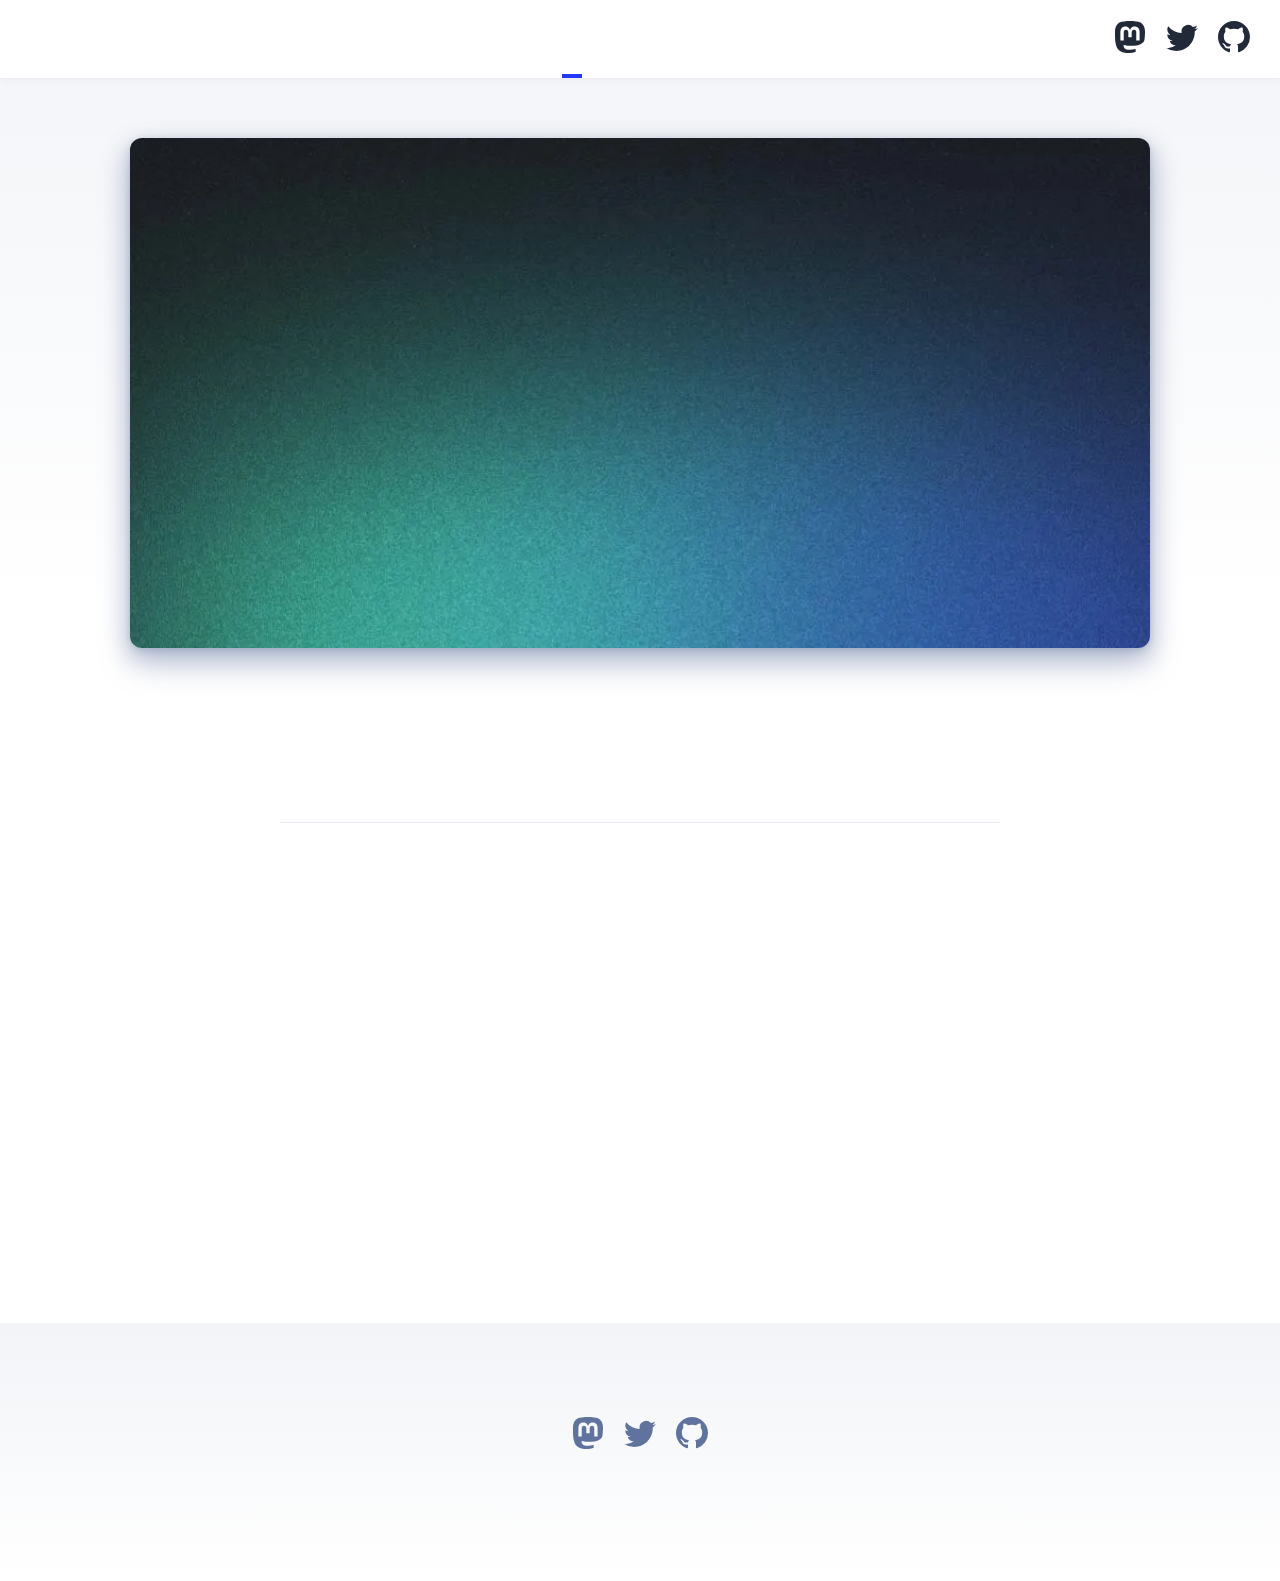
<file: blog/third-post/index.html>
<!DOCTYPE html><html lang="en" data-astro-cid-tldeq5d5><head><!-- Global Metadata --><meta charset="utf-8"><meta name="viewport" content="width=device-width,initial-scale=1"><link rel="icon" type="image/svg+xml" href="/favicon.svg"><link rel="icon" href="/favicon.ico"><link rel="sitemap" href="/sitemap-index.xml"><link rel="alternate" type="application/rss+xml" title="Astro Blog" href="https://example.com/rss.xml"><meta name="generator" content="Astro v7.1.3"><style>@font-face{font-family:Atkinson-c7f4c4e8b285552f;src:url("/_astro/fonts/89758defcfa85239.woff") format("woff");font-display:swap;font-weight:400;font-style:normal;}@font-face{font-family:Atkinson-c7f4c4e8b285552f;src:url("/_astro/fonts/14aa8dd5744dd4bc.woff") format("woff");font-display:swap;font-weight:700;font-style:normal;}@font-face{font-family:"Atkinson-c7f4c4e8b285552f fallback: Arial";src:local("Arial");font-display:swap;font-weight:400;font-style:normal;size-adjust:99.3717%;ascent-override:80.1033%;descent-override:25.2587%;line-gap-override:0%;}@font-face{font-family:"Atkinson-c7f4c4e8b285552f fallback: Arial Bold";src:local("Arial Bold");font-display:swap;font-weight:700;font-style:normal;size-adjust:92.2954%;ascent-override:86.2448%;descent-override:27.1953%;line-gap-override:0%;}:root{--font-atkinson:Atkinson-c7f4c4e8b285552f,"Atkinson-c7f4c4e8b285552f fallback: Arial","Atkinson-c7f4c4e8b285552f fallback: Arial Bold",sans-serif;}</style><link rel="preload" href="/_astro/fonts/89758defcfa85239.woff" as="font" type="font/woff" crossorigin><link rel="preload" href="/_astro/fonts/14aa8dd5744dd4bc.woff" as="font" type="font/woff" crossorigin><!-- Canonical URL --><link rel="canonical" href="https://example.com/blog/third-post/"><!-- Primary Meta Tags --><title>Third post</title><meta name="description" content="Lorem ipsum dolor sit amet"><!-- Open Graph / Facebook --><meta property="og:type" content="website"><meta property="og:url" content="https://example.com/blog/third-post/"><meta property="og:title" content="Third post"><meta property="og:description" content="Lorem ipsum dolor sit amet"><meta property="og:image" content="https://example.com/_astro/blog-placeholder-1.Bx0Zcyzv.jpg"><!-- Twitter --><meta name="twitter:card" content="summary_large_image"><style>:root{--accent:#2337ff;--accent-dark:#000d8a;--black:15, 18, 25;--gray:96, 115, 159;--gray-light:229, 233, 240;--gray-dark:34, 41, 57;--gray-gradient:rgba(var(--gray-light), 50%), #fff;--box-shadow:0 2px 6px rgba(var(--gray), 25%), 0 8px 24px rgba(var(--gray), 33%), 0 16px 32px rgba(var(--gray), 33%)}body{font-family:var(--font-atkinson);text-align:left;background:linear-gradient(var(--gray-gradient)) no-repeat;word-wrap:break-word;overflow-wrap:break-word;color:rgb(var(--gray-dark));background-size:100% 600px;margin:0;padding:0;font-size:20px;line-height:1.7}main{width:720px;max-width:calc(100% - 2em);margin:auto;padding:3em 1em}h1,h2,h3,h4,h5,h6{color:rgb(var(--black));margin:0 0 .5rem;line-height:1.2}h1{font-size:3.052em}h2{font-size:2.441em}h3{font-size:1.953em}h4{font-size:1.563em}h5{font-size:1.25em}strong,b{font-weight:700}a,a:hover{color:var(--accent)}p{margin-bottom:1em}.prose p{margin-bottom:2em}textarea{width:100%;font-size:16px}input{font-size:16px}table{width:100%}img{border-radius:8px;max-width:100%;height:auto}code{background-color:rgb(var(--gray-light));border-radius:2px;padding:2px 5px}pre{border-radius:8px;padding:1.5em}pre>code{all:unset}blockquote{border-left:4px solid var(--accent);margin:0;padding:0 0 0 20px;font-size:1.333em}hr{border:none;border-top:1px solid rgb(var(--gray-light))}@media (width<=720px){body{font-size:18px}main{padding:1em}}.sr-only{clip:rect(1px 1px 1px 1px);clip:rect(1px, 1px, 1px, 1px);clip-path:inset(50%);white-space:nowrap;border:0;width:1px;height:1px;margin:0;padding:0;overflow:hidden;position:absolute!important}footer[data-astro-cid-jo6i4kqk]{background:linear-gradient(var(--gray-gradient)) no-repeat;color:rgb(var(--gray));text-align:center;padding:2em 1em 6em}.social-links[data-astro-cid-jo6i4kqk]{justify-content:center;gap:1em;margin-top:1em;display:flex}.social-links[data-astro-cid-jo6i4kqk] a[data-astro-cid-jo6i4kqk]{color:rgb(var(--gray));text-decoration:none}.social-links[data-astro-cid-jo6i4kqk] a[data-astro-cid-jo6i4kqk]:hover{color:rgb(var(--gray-dark))}header[data-astro-cid-nen7h5rs]{box-shadow:0 2px 8px rgba(var(--black), 5%);background:#fff;margin:0;padding:0 1em}h2[data-astro-cid-nen7h5rs]{margin:0;font-size:1em}h2[data-astro-cid-nen7h5rs] a[data-astro-cid-nen7h5rs],h2[data-astro-cid-nen7h5rs] a[data-astro-cid-nen7h5rs].active{text-decoration:none}nav[data-astro-cid-nen7h5rs]{justify-content:space-between;align-items:center;display:flex}nav[data-astro-cid-nen7h5rs] a[data-astro-cid-nen7h5rs]{color:var(--black);border-bottom:4px solid #0000;padding:1em .5em;text-decoration:none}nav[data-astro-cid-nen7h5rs] a[data-astro-cid-nen7h5rs].active{border-bottom-color:var(--accent);text-decoration:none}.social-links[data-astro-cid-nen7h5rs],.social-links[data-astro-cid-nen7h5rs] a[data-astro-cid-nen7h5rs]{display:flex}@media (width<=720px){.social-links[data-astro-cid-nen7h5rs]{display:none}}
main[data-astro-cid-tldeq5d5]{width:calc(100% - 2em);max-width:100%;margin:0}.hero-image[data-astro-cid-tldeq5d5]{width:100%}.hero-image[data-astro-cid-tldeq5d5] img[data-astro-cid-tldeq5d5]{box-shadow:var(--box-shadow);border-radius:12px;margin:0 auto;display:block}.prose[data-astro-cid-tldeq5d5]{width:720px;max-width:calc(100% - 2em);color:rgb(var(--gray-dark));margin:auto;padding:1em}.title[data-astro-cid-tldeq5d5]{text-align:center;margin-bottom:1em;padding:1em 0;line-height:1}.title[data-astro-cid-tldeq5d5] h1[data-astro-cid-tldeq5d5]{margin:0 0 .5em}.date[data-astro-cid-tldeq5d5]{color:rgb(var(--gray));margin-bottom:.5em}.last-updated-on[data-astro-cid-tldeq5d5]{font-style:italic}
a[data-astro-cid-evkijfd6]{text-decoration:none;display:inline-block}a[data-astro-cid-evkijfd6].active{font-weight:bolder;text-decoration:underline}
</style></head><body data-astro-cid-tldeq5d5><header data-astro-cid-nen7h5rs><nav data-astro-cid-nen7h5rs><h2 data-astro-cid-nen7h5rs><a href="/" data-astro-cid-nen7h5rs>Astro Blog</a></h2><div class="internal-links" data-astro-cid-nen7h5rs><a href="/" data-astro-cid-nen7h5rs="true" data-astro-cid-evkijfd6>Home</a><a href="/blog" class="active" data-astro-cid-nen7h5rs="true" data-astro-cid-evkijfd6>Blog</a><a href="/about" data-astro-cid-nen7h5rs="true" data-astro-cid-evkijfd6>About</a></div><div class="social-links" data-astro-cid-nen7h5rs><a href="https://m.webtoo.ls/@astro" target="_blank" data-astro-cid-nen7h5rs><span class="sr-only" data-astro-cid-nen7h5rs>Follow Astro on Mastodon</span><svg viewBox="0 0 16 16" aria-hidden="true" width="32" height="32" data-astro-cid-nen7h5rs><path fill="currentColor" d="M11.19 12.195c2.016-.24 3.77-1.475 3.99-2.603.348-1.778.32-4.339.32-4.339 0-3.47-2.286-4.488-2.286-4.488C12.062.238 10.083.017 8.027 0h-.05C5.92.017 3.942.238 2.79.765c0 0-2.285 1.017-2.285 4.488l-.002.662c-.004.64-.007 1.35.011 2.091.083 3.394.626 6.74 3.78 7.57 1.454.383 2.703.463 3.709.408 1.823-.1 2.847-.647 2.847-.647l-.06-1.317s-1.303.41-2.767.36c-1.45-.05-2.98-.156-3.215-1.928a3.614 3.614 0 0 1-.033-.496s1.424.346 3.228.428c1.103.05 2.137-.064 3.188-.189zm1.613-2.47H11.13v-4.08c0-.859-.364-1.295-1.091-1.295-.804 0-1.207.517-1.207 1.541v2.233H7.168V5.89c0-1.024-.403-1.541-1.207-1.541-.727 0-1.091.436-1.091 1.296v4.079H3.197V5.522c0-.859.22-1.541.66-2.046.456-.505 1.052-.764 1.793-.764.856 0 1.504.328 1.933.983L8 4.39l.417-.695c.429-.655 1.077-.983 1.934-.983.74 0 1.336.259 1.791.764.442.505.661 1.187.661 2.046v4.203z" data-astro-cid-nen7h5rs></path></svg></a><a href="https://twitter.com/astrodotbuild" target="_blank" data-astro-cid-nen7h5rs><span class="sr-only" data-astro-cid-nen7h5rs>Follow Astro on Twitter</span><svg viewBox="0 0 16 16" aria-hidden="true" width="32" height="32" data-astro-cid-nen7h5rs><path fill="currentColor" d="M5.026 15c6.038 0 9.341-5.003 9.341-9.334 0-.14 0-.282-.006-.422A6.685 6.685 0 0 0 16 3.542a6.658 6.658 0 0 1-1.889.518 3.301 3.301 0 0 0 1.447-1.817 6.533 6.533 0 0 1-2.087.793A3.286 3.286 0 0 0 7.875 6.03a9.325 9.325 0 0 1-6.767-3.429 3.289 3.289 0 0 0 1.018 4.382A3.323 3.323 0 0 1 .64 6.575v.045a3.288 3.288 0 0 0 2.632 3.218 3.203 3.203 0 0 1-.865.115 3.23 3.23 0 0 1-.614-.057 3.283 3.283 0 0 0 3.067 2.277A6.588 6.588 0 0 1 .78 13.58a6.32 6.32 0 0 1-.78-.045A9.344 9.344 0 0 0 5.026 15z" data-astro-cid-nen7h5rs></path></svg></a><a href="https://github.com/withastro/astro" target="_blank" data-astro-cid-nen7h5rs><span class="sr-only" data-astro-cid-nen7h5rs>Go to Astro's GitHub repo</span><svg viewBox="0 0 16 16" aria-hidden="true" width="32" height="32" data-astro-cid-nen7h5rs><path fill="currentColor" d="M8 0C3.58 0 0 3.58 0 8c0 3.54 2.29 6.53 5.47 7.59.4.07.55-.17.55-.38 0-.19-.01-.82-.01-1.49-2.01.37-2.53-.49-2.69-.94-.09-.23-.48-.94-.82-1.13-.28-.15-.68-.52-.01-.53.63-.01 1.08.58 1.23.82.72 1.21 1.87.87 2.33.66.07-.52.28-.87.51-1.07-1.78-.2-3.64-.89-3.64-3.95 0-.87.31-1.59.82-2.15-.08-.2-.36-1.02.08-2.12 0 0 .67-.21 2.2.82.64-.18 1.32-.27 2-.27.68 0 1.36.09 2 .27 1.53-1.04 2.2-.82 2.2-.82.44 1.1.16 1.92.08 2.12.51.56.82 1.27.82 2.15 0 3.07-1.87 3.75-3.65 3.95.29.25.54.73.54 1.48 0 1.07-.01 1.93-.01 2.2 0 .21.15.46.55.38A8.012 8.012 0 0 0 16 8c0-4.42-3.58-8-8-8z" data-astro-cid-nen7h5rs></path></svg></a></div></nav></header><main data-astro-cid-tldeq5d5><article data-astro-cid-tldeq5d5><div class="hero-image" data-astro-cid-tldeq5d5><img src="/_astro/blog-placeholder-2.1WQRLJGH_2ml2Jq.webp" alt data-astro-cid-tldeq5d5="true" loading="lazy" decoding="async" width="1020" height="510"></div><div class="prose" data-astro-cid-tldeq5d5><div class="title" data-astro-cid-tldeq5d5><div class="date" data-astro-cid-tldeq5d5><time datetime="2022-07-22T04:00:00.000Z">Jul 22, 2022</time></div><h1 data-astro-cid-tldeq5d5>Third post</h1><hr data-astro-cid-tldeq5d5></div><p>Lorem ipsum dolor sit amet, consectetur adipiscing elit, sed do eiusmod tempor incididunt ut labore et dolore magna aliqua. Vitae ultricies leo integer malesuada nunc vel risus commodo viverra. Adipiscing enim eu turpis egestas pretium. Euismod elementum nisi quis eleifend quam adipiscing. In hac habitasse platea dictumst vestibulum. Sagittis purus sit amet volutpat. Netus et malesuada fames ac turpis egestas. Eget magna fermentum iaculis eu non diam phasellus vestibulum lorem. Varius sit amet mattis vulputate enim. Habitasse platea dictumst quisque sagittis. Integer quis auctor elit sed vulputate mi. Dictumst quisque sagittis purus sit amet.</p>
<p>Morbi tristique senectus et netus. Id semper risus in hendrerit gravida rutrum quisque non tellus. Habitasse platea dictumst quisque sagittis purus sit amet. Tellus molestie nunc non blandit massa. Cursus vitae congue mauris rhoncus. Accumsan tortor posuere ac ut. Fringilla urna porttitor rhoncus dolor. Elit ullamcorper dignissim cras tincidunt lobortis. In cursus turpis massa tincidunt dui ut ornare lectus. Integer feugiat scelerisque varius morbi enim nunc. Bibendum neque egestas congue quisque egestas diam. Cras ornare arcu dui vivamus arcu felis bibendum. Dignissim suspendisse in est ante in nibh mauris. Sed tempus urna et pharetra pharetra massa massa ultricies mi.</p>
<p>Mollis nunc sed id semper risus in. Convallis a cras semper auctor neque. Diam sit amet nisl suscipit. Lacus viverra vitae congue eu consequat ac felis donec. Egestas integer eget aliquet nibh praesent tristique magna sit amet. Eget magna fermentum iaculis eu non diam. In vitae turpis massa sed elementum. Tristique et egestas quis ipsum suspendisse ultrices. Eget lorem dolor sed viverra ipsum. Vel turpis nunc eget lorem dolor sed viverra. Posuere ac ut consequat semper viverra nam. Laoreet suspendisse interdum consectetur libero id faucibus. Diam phasellus vestibulum lorem sed risus ultricies tristique. Rhoncus dolor purus non enim praesent elementum facilisis. Ultrices tincidunt arcu non sodales neque. Tempus egestas sed sed risus pretium quam vulputate. Viverra suspendisse potenti nullam ac tortor vitae purus faucibus ornare. Fringilla urna porttitor rhoncus dolor purus non. Amet dictum sit amet justo donec enim.</p>
<p>Mattis ullamcorper velit sed ullamcorper morbi tincidunt. Tortor posuere ac ut consequat semper viverra. Tellus mauris a diam maecenas sed enim ut sem viverra. Venenatis urna cursus eget nunc scelerisque viverra mauris in. Arcu ac tortor dignissim convallis aenean et tortor at. Curabitur gravida arcu ac tortor dignissim convallis aenean et tortor. Egestas tellus rutrum tellus pellentesque eu. Fusce ut placerat orci nulla pellentesque dignissim enim sit amet. Ut enim blandit volutpat maecenas volutpat blandit aliquam etiam. Id donec ultrices tincidunt arcu. Id cursus metus aliquam eleifend mi.</p>
<p>Tempus quam pellentesque nec nam aliquam sem. Risus at ultrices mi tempus imperdiet. Id porta nibh venenatis cras sed felis eget velit. Ipsum a arcu cursus vitae. Facilisis magna etiam tempor orci eu lobortis elementum. Tincidunt dui ut ornare lectus sit. Quisque non tellus orci ac. Blandit libero volutpat sed cras. Nec tincidunt praesent semper feugiat nibh sed pulvinar proin gravida. Egestas integer eget aliquet nibh praesent tristique magna.</p>
</div></article></main><footer data-astro-cid-jo6i4kqk>&copy; 2026 Your name here. All rights reserved.<div class="social-links" data-astro-cid-jo6i4kqk><a href="https://m.webtoo.ls/@astro" target="_blank" data-astro-cid-jo6i4kqk><span class="sr-only" data-astro-cid-jo6i4kqk>Follow Astro on Mastodon</span><svg viewBox="0 0 16 16" aria-hidden="true" width="32" height="32" astro-icon="social/mastodon" data-astro-cid-jo6i4kqk><path fill="currentColor" d="M11.19 12.195c2.016-.24 3.77-1.475 3.99-2.603.348-1.778.32-4.339.32-4.339 0-3.47-2.286-4.488-2.286-4.488C12.062.238 10.083.017 8.027 0h-.05C5.92.017 3.942.238 2.79.765c0 0-2.285 1.017-2.285 4.488l-.002.662c-.004.64-.007 1.35.011 2.091.083 3.394.626 6.74 3.78 7.57 1.454.383 2.703.463 3.709.408 1.823-.1 2.847-.647 2.847-.647l-.06-1.317s-1.303.41-2.767.36c-1.45-.05-2.98-.156-3.215-1.928a3.614 3.614 0 0 1-.033-.496s1.424.346 3.228.428c1.103.05 2.137-.064 3.188-.189zm1.613-2.47H11.13v-4.08c0-.859-.364-1.295-1.091-1.295-.804 0-1.207.517-1.207 1.541v2.233H7.168V5.89c0-1.024-.403-1.541-1.207-1.541-.727 0-1.091.436-1.091 1.296v4.079H3.197V5.522c0-.859.22-1.541.66-2.046.456-.505 1.052-.764 1.793-.764.856 0 1.504.328 1.933.983L8 4.39l.417-.695c.429-.655 1.077-.983 1.934-.983.74 0 1.336.259 1.791.764.442.505.661 1.187.661 2.046v4.203z" data-astro-cid-jo6i4kqk></path></svg></a><a href="https://twitter.com/astrodotbuild" target="_blank" data-astro-cid-jo6i4kqk><span class="sr-only" data-astro-cid-jo6i4kqk>Follow Astro on Twitter</span><svg viewBox="0 0 16 16" aria-hidden="true" width="32" height="32" astro-icon="social/twitter" data-astro-cid-jo6i4kqk><path fill="currentColor" d="M5.026 15c6.038 0 9.341-5.003 9.341-9.334 0-.14 0-.282-.006-.422A6.685 6.685 0 0 0 16 3.542a6.658 6.658 0 0 1-1.889.518 3.301 3.301 0 0 0 1.447-1.817 6.533 6.533 0 0 1-2.087.793A3.286 3.286 0 0 0 7.875 6.03a9.325 9.325 0 0 1-6.767-3.429 3.289 3.289 0 0 0 1.018 4.382A3.323 3.323 0 0 1 .64 6.575v.045a3.288 3.288 0 0 0 2.632 3.218 3.203 3.203 0 0 1-.865.115 3.23 3.23 0 0 1-.614-.057 3.283 3.283 0 0 0 3.067 2.277A6.588 6.588 0 0 1 .78 13.58a6.32 6.32 0 0 1-.78-.045A9.344 9.344 0 0 0 5.026 15z" data-astro-cid-jo6i4kqk></path></svg></a><a href="https://github.com/withastro/astro" target="_blank" data-astro-cid-jo6i4kqk><span class="sr-only" data-astro-cid-jo6i4kqk>Go to Astro's GitHub repo</span><svg viewBox="0 0 16 16" aria-hidden="true" width="32" height="32" astro-icon="social/github" data-astro-cid-jo6i4kqk><path fill="currentColor" d="M8 0C3.58 0 0 3.58 0 8c0 3.54 2.29 6.53 5.47 7.59.4.07.55-.17.55-.38 0-.19-.01-.82-.01-1.49-2.01.37-2.53-.49-2.69-.94-.09-.23-.48-.94-.82-1.13-.28-.15-.68-.52-.01-.53.63-.01 1.08.58 1.23.82.72 1.21 1.87.87 2.33.66.07-.52.28-.87.51-1.07-1.78-.2-3.64-.89-3.64-3.95 0-.87.31-1.59.82-2.15-.08-.2-.36-1.02.08-2.12 0 0 .67-.21 2.2.82.64-.18 1.32-.27 2-.27.68 0 1.36.09 2 .27 1.53-1.04 2.2-.82 2.2-.82.44 1.1.16 1.92.08 2.12.51.56.82 1.27.82 2.15 0 3.07-1.87 3.75-3.65 3.95.29.25.54.73.54 1.48 0 1.07-.01 1.93-.01 2.2 0 .21.15.46.55.38A8.012 8.012 0 0 0 16 8c0-4.42-3.58-8-8-8z" data-astro-cid-jo6i4kqk></path></svg></a></div></footer></body></html>
</file>
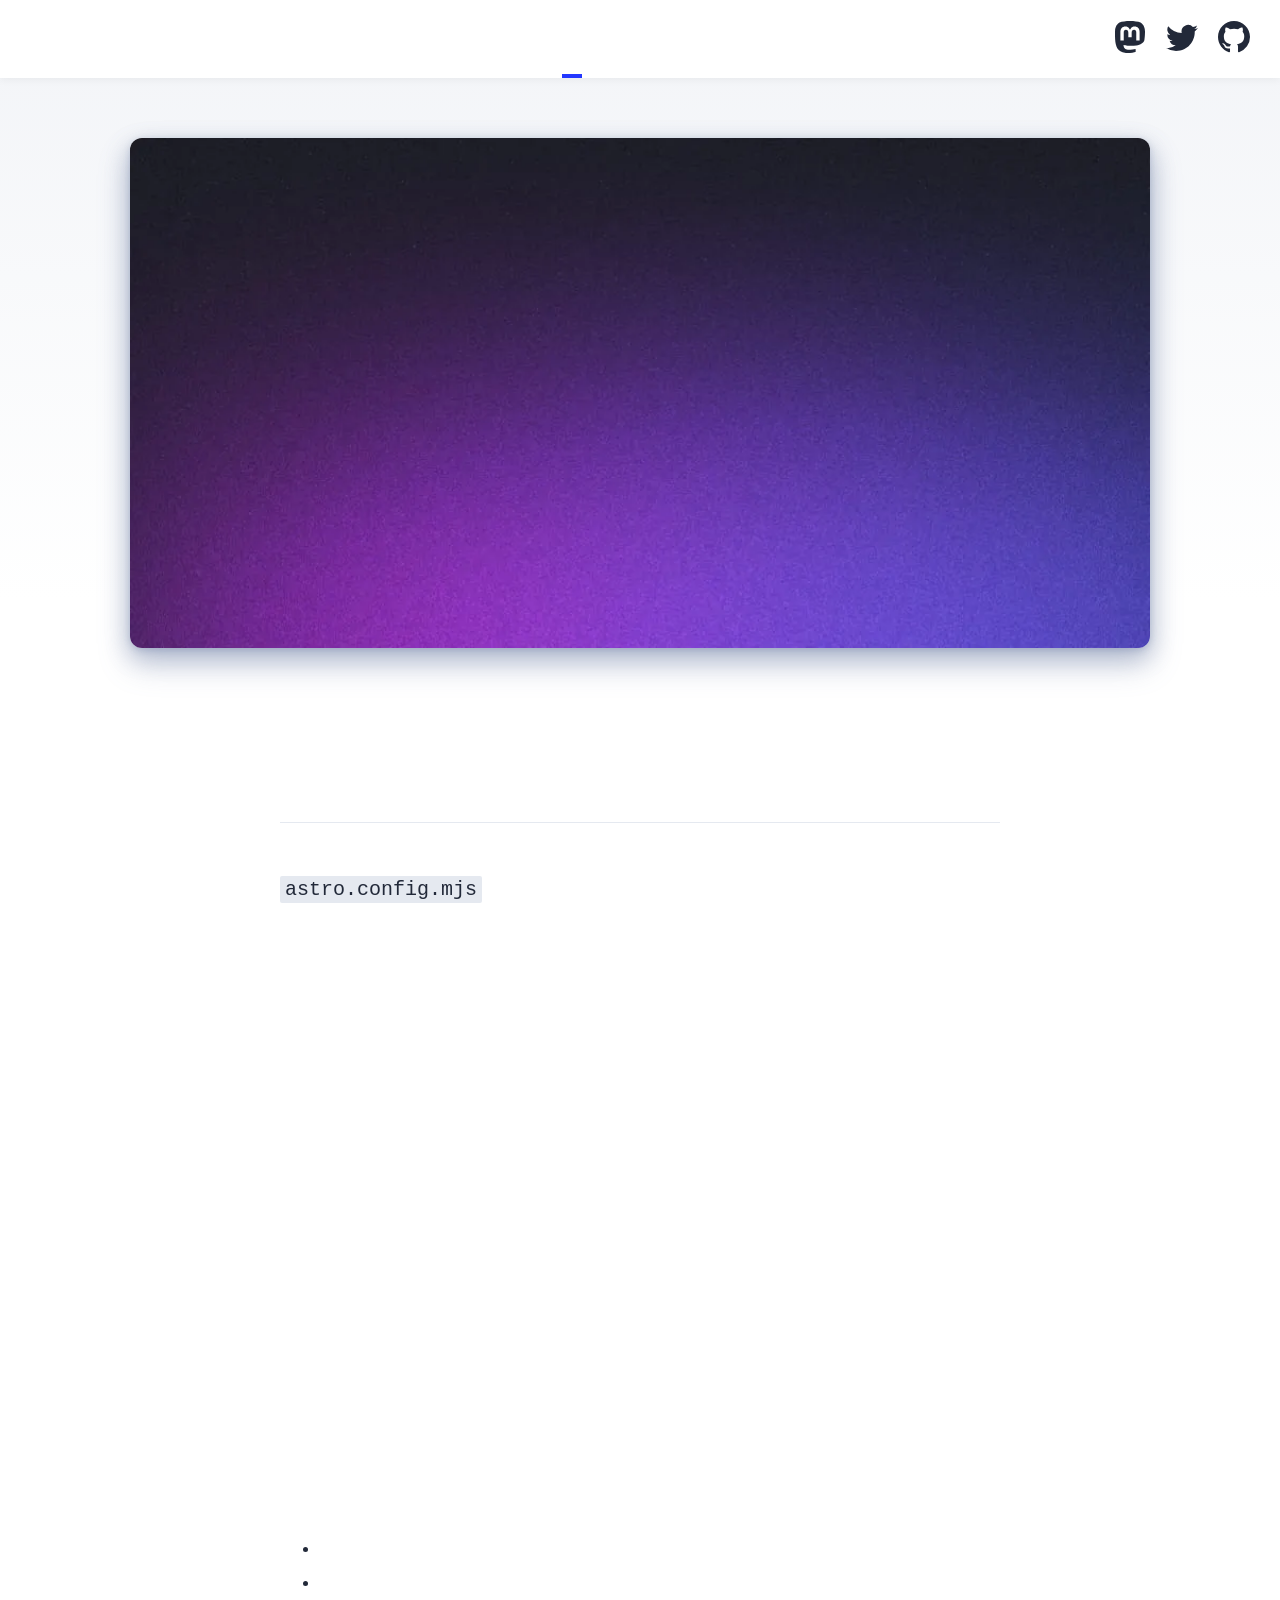
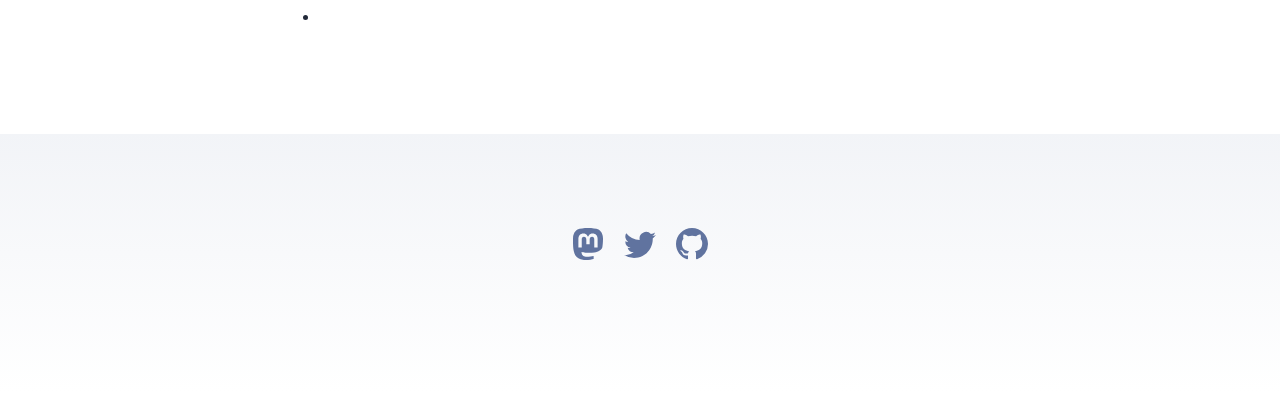
<file: blog/using-mdx/index.html>
<!DOCTYPE html><html lang="en" data-astro-cid-tldeq5d5><head><!-- Global Metadata --><meta charset="utf-8"><meta name="viewport" content="width=device-width,initial-scale=1"><link rel="icon" type="image/svg+xml" href="/favicon.svg"><link rel="icon" href="/favicon.ico"><link rel="sitemap" href="/sitemap-index.xml"><link rel="alternate" type="application/rss+xml" title="Astro Blog" href="https://example.com/rss.xml"><meta name="generator" content="Astro v7.1.3"><style>@font-face{font-family:Atkinson-c7f4c4e8b285552f;src:url("/_astro/fonts/89758defcfa85239.woff") format("woff");font-display:swap;font-weight:400;font-style:normal;}@font-face{font-family:Atkinson-c7f4c4e8b285552f;src:url("/_astro/fonts/14aa8dd5744dd4bc.woff") format("woff");font-display:swap;font-weight:700;font-style:normal;}@font-face{font-family:"Atkinson-c7f4c4e8b285552f fallback: Arial";src:local("Arial");font-display:swap;font-weight:400;font-style:normal;size-adjust:99.3717%;ascent-override:80.1033%;descent-override:25.2587%;line-gap-override:0%;}@font-face{font-family:"Atkinson-c7f4c4e8b285552f fallback: Arial Bold";src:local("Arial Bold");font-display:swap;font-weight:700;font-style:normal;size-adjust:92.2954%;ascent-override:86.2448%;descent-override:27.1953%;line-gap-override:0%;}:root{--font-atkinson:Atkinson-c7f4c4e8b285552f,"Atkinson-c7f4c4e8b285552f fallback: Arial","Atkinson-c7f4c4e8b285552f fallback: Arial Bold",sans-serif;}</style><link rel="preload" href="/_astro/fonts/89758defcfa85239.woff" as="font" type="font/woff" crossorigin><link rel="preload" href="/_astro/fonts/14aa8dd5744dd4bc.woff" as="font" type="font/woff" crossorigin><!-- Canonical URL --><link rel="canonical" href="https://example.com/blog/using-mdx/"><!-- Primary Meta Tags --><title>Using MDX</title><meta name="description" content="Lorem ipsum dolor sit amet"><!-- Open Graph / Facebook --><meta property="og:type" content="website"><meta property="og:url" content="https://example.com/blog/using-mdx/"><meta property="og:title" content="Using MDX"><meta property="og:description" content="Lorem ipsum dolor sit amet"><meta property="og:image" content="https://example.com/_astro/blog-placeholder-1.Bx0Zcyzv.jpg"><!-- Twitter --><meta name="twitter:card" content="summary_large_image"><style>:root{--accent:#2337ff;--accent-dark:#000d8a;--black:15, 18, 25;--gray:96, 115, 159;--gray-light:229, 233, 240;--gray-dark:34, 41, 57;--gray-gradient:rgba(var(--gray-light), 50%), #fff;--box-shadow:0 2px 6px rgba(var(--gray), 25%), 0 8px 24px rgba(var(--gray), 33%), 0 16px 32px rgba(var(--gray), 33%)}body{font-family:var(--font-atkinson);text-align:left;background:linear-gradient(var(--gray-gradient)) no-repeat;word-wrap:break-word;overflow-wrap:break-word;color:rgb(var(--gray-dark));background-size:100% 600px;margin:0;padding:0;font-size:20px;line-height:1.7}main{width:720px;max-width:calc(100% - 2em);margin:auto;padding:3em 1em}h1,h2,h3,h4,h5,h6{color:rgb(var(--black));margin:0 0 .5rem;line-height:1.2}h1{font-size:3.052em}h2{font-size:2.441em}h3{font-size:1.953em}h4{font-size:1.563em}h5{font-size:1.25em}strong,b{font-weight:700}a,a:hover{color:var(--accent)}p{margin-bottom:1em}.prose p{margin-bottom:2em}textarea{width:100%;font-size:16px}input{font-size:16px}table{width:100%}img{border-radius:8px;max-width:100%;height:auto}code{background-color:rgb(var(--gray-light));border-radius:2px;padding:2px 5px}pre{border-radius:8px;padding:1.5em}pre>code{all:unset}blockquote{border-left:4px solid var(--accent);margin:0;padding:0 0 0 20px;font-size:1.333em}hr{border:none;border-top:1px solid rgb(var(--gray-light))}@media (width<=720px){body{font-size:18px}main{padding:1em}}.sr-only{clip:rect(1px 1px 1px 1px);clip:rect(1px, 1px, 1px, 1px);clip-path:inset(50%);white-space:nowrap;border:0;width:1px;height:1px;margin:0;padding:0;overflow:hidden;position:absolute!important}footer[data-astro-cid-jo6i4kqk]{background:linear-gradient(var(--gray-gradient)) no-repeat;color:rgb(var(--gray));text-align:center;padding:2em 1em 6em}.social-links[data-astro-cid-jo6i4kqk]{justify-content:center;gap:1em;margin-top:1em;display:flex}.social-links[data-astro-cid-jo6i4kqk] a[data-astro-cid-jo6i4kqk]{color:rgb(var(--gray));text-decoration:none}.social-links[data-astro-cid-jo6i4kqk] a[data-astro-cid-jo6i4kqk]:hover{color:rgb(var(--gray-dark))}header[data-astro-cid-nen7h5rs]{box-shadow:0 2px 8px rgba(var(--black), 5%);background:#fff;margin:0;padding:0 1em}h2[data-astro-cid-nen7h5rs]{margin:0;font-size:1em}h2[data-astro-cid-nen7h5rs] a[data-astro-cid-nen7h5rs],h2[data-astro-cid-nen7h5rs] a[data-astro-cid-nen7h5rs].active{text-decoration:none}nav[data-astro-cid-nen7h5rs]{justify-content:space-between;align-items:center;display:flex}nav[data-astro-cid-nen7h5rs] a[data-astro-cid-nen7h5rs]{color:var(--black);border-bottom:4px solid #0000;padding:1em .5em;text-decoration:none}nav[data-astro-cid-nen7h5rs] a[data-astro-cid-nen7h5rs].active{border-bottom-color:var(--accent);text-decoration:none}.social-links[data-astro-cid-nen7h5rs],.social-links[data-astro-cid-nen7h5rs] a[data-astro-cid-nen7h5rs]{display:flex}@media (width<=720px){.social-links[data-astro-cid-nen7h5rs]{display:none}}
main[data-astro-cid-tldeq5d5]{width:calc(100% - 2em);max-width:100%;margin:0}.hero-image[data-astro-cid-tldeq5d5]{width:100%}.hero-image[data-astro-cid-tldeq5d5] img[data-astro-cid-tldeq5d5]{box-shadow:var(--box-shadow);border-radius:12px;margin:0 auto;display:block}.prose[data-astro-cid-tldeq5d5]{width:720px;max-width:calc(100% - 2em);color:rgb(var(--gray-dark));margin:auto;padding:1em}.title[data-astro-cid-tldeq5d5]{text-align:center;margin-bottom:1em;padding:1em 0;line-height:1}.title[data-astro-cid-tldeq5d5] h1[data-astro-cid-tldeq5d5]{margin:0 0 .5em}.date[data-astro-cid-tldeq5d5]{color:rgb(var(--gray));margin-bottom:.5em}.last-updated-on[data-astro-cid-tldeq5d5]{font-style:italic}
a[data-astro-cid-evkijfd6]{text-decoration:none;display:inline-block}a[data-astro-cid-evkijfd6].active{font-weight:bolder;text-decoration:underline}
</style></head><body data-astro-cid-tldeq5d5><header data-astro-cid-nen7h5rs><nav data-astro-cid-nen7h5rs><h2 data-astro-cid-nen7h5rs><a href="/" data-astro-cid-nen7h5rs>Astro Blog</a></h2><div class="internal-links" data-astro-cid-nen7h5rs><a href="/" data-astro-cid-nen7h5rs="true" data-astro-cid-evkijfd6>Home</a><a href="/blog" class="active" data-astro-cid-nen7h5rs="true" data-astro-cid-evkijfd6>Blog</a><a href="/about" data-astro-cid-nen7h5rs="true" data-astro-cid-evkijfd6>About</a></div><div class="social-links" data-astro-cid-nen7h5rs><a href="https://m.webtoo.ls/@astro" target="_blank" data-astro-cid-nen7h5rs><span class="sr-only" data-astro-cid-nen7h5rs>Follow Astro on Mastodon</span><svg viewBox="0 0 16 16" aria-hidden="true" width="32" height="32" data-astro-cid-nen7h5rs><path fill="currentColor" d="M11.19 12.195c2.016-.24 3.77-1.475 3.99-2.603.348-1.778.32-4.339.32-4.339 0-3.47-2.286-4.488-2.286-4.488C12.062.238 10.083.017 8.027 0h-.05C5.92.017 3.942.238 2.79.765c0 0-2.285 1.017-2.285 4.488l-.002.662c-.004.64-.007 1.35.011 2.091.083 3.394.626 6.74 3.78 7.57 1.454.383 2.703.463 3.709.408 1.823-.1 2.847-.647 2.847-.647l-.06-1.317s-1.303.41-2.767.36c-1.45-.05-2.98-.156-3.215-1.928a3.614 3.614 0 0 1-.033-.496s1.424.346 3.228.428c1.103.05 2.137-.064 3.188-.189zm1.613-2.47H11.13v-4.08c0-.859-.364-1.295-1.091-1.295-.804 0-1.207.517-1.207 1.541v2.233H7.168V5.89c0-1.024-.403-1.541-1.207-1.541-.727 0-1.091.436-1.091 1.296v4.079H3.197V5.522c0-.859.22-1.541.66-2.046.456-.505 1.052-.764 1.793-.764.856 0 1.504.328 1.933.983L8 4.39l.417-.695c.429-.655 1.077-.983 1.934-.983.74 0 1.336.259 1.791.764.442.505.661 1.187.661 2.046v4.203z" data-astro-cid-nen7h5rs></path></svg></a><a href="https://twitter.com/astrodotbuild" target="_blank" data-astro-cid-nen7h5rs><span class="sr-only" data-astro-cid-nen7h5rs>Follow Astro on Twitter</span><svg viewBox="0 0 16 16" aria-hidden="true" width="32" height="32" data-astro-cid-nen7h5rs><path fill="currentColor" d="M5.026 15c6.038 0 9.341-5.003 9.341-9.334 0-.14 0-.282-.006-.422A6.685 6.685 0 0 0 16 3.542a6.658 6.658 0 0 1-1.889.518 3.301 3.301 0 0 0 1.447-1.817 6.533 6.533 0 0 1-2.087.793A3.286 3.286 0 0 0 7.875 6.03a9.325 9.325 0 0 1-6.767-3.429 3.289 3.289 0 0 0 1.018 4.382A3.323 3.323 0 0 1 .64 6.575v.045a3.288 3.288 0 0 0 2.632 3.218 3.203 3.203 0 0 1-.865.115 3.23 3.23 0 0 1-.614-.057 3.283 3.283 0 0 0 3.067 2.277A6.588 6.588 0 0 1 .78 13.58a6.32 6.32 0 0 1-.78-.045A9.344 9.344 0 0 0 5.026 15z" data-astro-cid-nen7h5rs></path></svg></a><a href="https://github.com/withastro/astro" target="_blank" data-astro-cid-nen7h5rs><span class="sr-only" data-astro-cid-nen7h5rs>Go to Astro's GitHub repo</span><svg viewBox="0 0 16 16" aria-hidden="true" width="32" height="32" data-astro-cid-nen7h5rs><path fill="currentColor" d="M8 0C3.58 0 0 3.58 0 8c0 3.54 2.29 6.53 5.47 7.59.4.07.55-.17.55-.38 0-.19-.01-.82-.01-1.49-2.01.37-2.53-.49-2.69-.94-.09-.23-.48-.94-.82-1.13-.28-.15-.68-.52-.01-.53.63-.01 1.08.58 1.23.82.72 1.21 1.87.87 2.33.66.07-.52.28-.87.51-1.07-1.78-.2-3.64-.89-3.64-3.95 0-.87.31-1.59.82-2.15-.08-.2-.36-1.02.08-2.12 0 0 .67-.21 2.2.82.64-.18 1.32-.27 2-.27.68 0 1.36.09 2 .27 1.53-1.04 2.2-.82 2.2-.82.44 1.1.16 1.92.08 2.12.51.56.82 1.27.82 2.15 0 3.07-1.87 3.75-3.65 3.95.29.25.54.73.54 1.48 0 1.07-.01 1.93-.01 2.2 0 .21.15.46.55.38A8.012 8.012 0 0 0 16 8c0-4.42-3.58-8-8-8z" data-astro-cid-nen7h5rs></path></svg></a></div></nav></header><main data-astro-cid-tldeq5d5><article data-astro-cid-tldeq5d5><div class="hero-image" data-astro-cid-tldeq5d5><img src="/_astro/blog-placeholder-5.CB3Xi-gp_Z1y5ehD.webp" alt data-astro-cid-tldeq5d5="true" loading="lazy" decoding="async" width="1020" height="510"></div><div class="prose" data-astro-cid-tldeq5d5><div class="title" data-astro-cid-tldeq5d5><div class="date" data-astro-cid-tldeq5d5><time datetime="2024-06-01T04:00:00.000Z">Jun 1, 2024</time></div><h1 data-astro-cid-tldeq5d5>Using MDX</h1><hr data-astro-cid-tldeq5d5></div><p>This theme comes with the <a href="https://docs.astro.build/en/guides/integrations-guide/mdx/">@astrojs/mdx</a> integration installed and configured in your <code>astro.config.mjs</code> config file. If you prefer not to use MDX, you can disable support by removing the integration from your config file.</p>
<h2 id="why-mdx">Why MDX?</h2>
<p>MDX is a special flavor of Markdown that supports embedded JavaScript &amp; JSX syntax. This unlocks the ability to <a href="https://docs.astro.build/en/guides/integrations-guide/mdx/#mdx-in-astro">mix JavaScript and UI Components into your Markdown content</a> for things like interactive charts or alerts.</p>
<p>If you have existing content authored in MDX, this integration will hopefully make migrating to Astro a breeze.</p>
<h2 id="example">Example</h2>
<p>Here is how you import and use a UI component inside of MDX.<br/>
When you open this page in the browser, you should see the clickable button below.</p>

<a href="#" onclick="alert('clicked!')" data-astro-cid-evkijfd6><p>Embedded component in MDX</p></a>
<h2 id="more-links">More Links</h2>
<ul>
<li><a href="https://mdxjs.com/docs/what-is-mdx">MDX Syntax Documentation</a></li>
<li><a href="https://docs.astro.build/en/basics/astro-pages/#markdownmdx-pages">Astro Usage Documentation</a></li>
<li><strong>Note:</strong> <a href="https://docs.astro.build/en/reference/directives-reference/#client-directives">Client Directives</a> are still required to create interactive components. Otherwise, all components in your MDX will render as static HTML (no JavaScript) by default.</li>
</ul></div></article></main><footer data-astro-cid-jo6i4kqk>&copy; 2026 Your name here. All rights reserved.<div class="social-links" data-astro-cid-jo6i4kqk><a href="https://m.webtoo.ls/@astro" target="_blank" data-astro-cid-jo6i4kqk><span class="sr-only" data-astro-cid-jo6i4kqk>Follow Astro on Mastodon</span><svg viewBox="0 0 16 16" aria-hidden="true" width="32" height="32" astro-icon="social/mastodon" data-astro-cid-jo6i4kqk><path fill="currentColor" d="M11.19 12.195c2.016-.24 3.77-1.475 3.99-2.603.348-1.778.32-4.339.32-4.339 0-3.47-2.286-4.488-2.286-4.488C12.062.238 10.083.017 8.027 0h-.05C5.92.017 3.942.238 2.79.765c0 0-2.285 1.017-2.285 4.488l-.002.662c-.004.64-.007 1.35.011 2.091.083 3.394.626 6.74 3.78 7.57 1.454.383 2.703.463 3.709.408 1.823-.1 2.847-.647 2.847-.647l-.06-1.317s-1.303.41-2.767.36c-1.45-.05-2.98-.156-3.215-1.928a3.614 3.614 0 0 1-.033-.496s1.424.346 3.228.428c1.103.05 2.137-.064 3.188-.189zm1.613-2.47H11.13v-4.08c0-.859-.364-1.295-1.091-1.295-.804 0-1.207.517-1.207 1.541v2.233H7.168V5.89c0-1.024-.403-1.541-1.207-1.541-.727 0-1.091.436-1.091 1.296v4.079H3.197V5.522c0-.859.22-1.541.66-2.046.456-.505 1.052-.764 1.793-.764.856 0 1.504.328 1.933.983L8 4.39l.417-.695c.429-.655 1.077-.983 1.934-.983.74 0 1.336.259 1.791.764.442.505.661 1.187.661 2.046v4.203z" data-astro-cid-jo6i4kqk></path></svg></a><a href="https://twitter.com/astrodotbuild" target="_blank" data-astro-cid-jo6i4kqk><span class="sr-only" data-astro-cid-jo6i4kqk>Follow Astro on Twitter</span><svg viewBox="0 0 16 16" aria-hidden="true" width="32" height="32" astro-icon="social/twitter" data-astro-cid-jo6i4kqk><path fill="currentColor" d="M5.026 15c6.038 0 9.341-5.003 9.341-9.334 0-.14 0-.282-.006-.422A6.685 6.685 0 0 0 16 3.542a6.658 6.658 0 0 1-1.889.518 3.301 3.301 0 0 0 1.447-1.817 6.533 6.533 0 0 1-2.087.793A3.286 3.286 0 0 0 7.875 6.03a9.325 9.325 0 0 1-6.767-3.429 3.289 3.289 0 0 0 1.018 4.382A3.323 3.323 0 0 1 .64 6.575v.045a3.288 3.288 0 0 0 2.632 3.218 3.203 3.203 0 0 1-.865.115 3.23 3.23 0 0 1-.614-.057 3.283 3.283 0 0 0 3.067 2.277A6.588 6.588 0 0 1 .78 13.58a6.32 6.32 0 0 1-.78-.045A9.344 9.344 0 0 0 5.026 15z" data-astro-cid-jo6i4kqk></path></svg></a><a href="https://github.com/withastro/astro" target="_blank" data-astro-cid-jo6i4kqk><span class="sr-only" data-astro-cid-jo6i4kqk>Go to Astro's GitHub repo</span><svg viewBox="0 0 16 16" aria-hidden="true" width="32" height="32" astro-icon="social/github" data-astro-cid-jo6i4kqk><path fill="currentColor" d="M8 0C3.58 0 0 3.58 0 8c0 3.54 2.29 6.53 5.47 7.59.4.07.55-.17.55-.38 0-.19-.01-.82-.01-1.49-2.01.37-2.53-.49-2.69-.94-.09-.23-.48-.94-.82-1.13-.28-.15-.68-.52-.01-.53.63-.01 1.08.58 1.23.82.72 1.21 1.87.87 2.33.66.07-.52.28-.87.51-1.07-1.78-.2-3.64-.89-3.64-3.95 0-.87.31-1.59.82-2.15-.08-.2-.36-1.02.08-2.12 0 0 .67-.21 2.2.82.64-.18 1.32-.27 2-.27.68 0 1.36.09 2 .27 1.53-1.04 2.2-.82 2.2-.82.44 1.1.16 1.92.08 2.12.51.56.82 1.27.82 2.15 0 3.07-1.87 3.75-3.65 3.95.29.25.54.73.54 1.48 0 1.07-.01 1.93-.01 2.2 0 .21.15.46.55.38A8.012 8.012 0 0 0 16 8c0-4.42-3.58-8-8-8z" data-astro-cid-jo6i4kqk></path></svg></a></div></footer></body></html>
</file>
